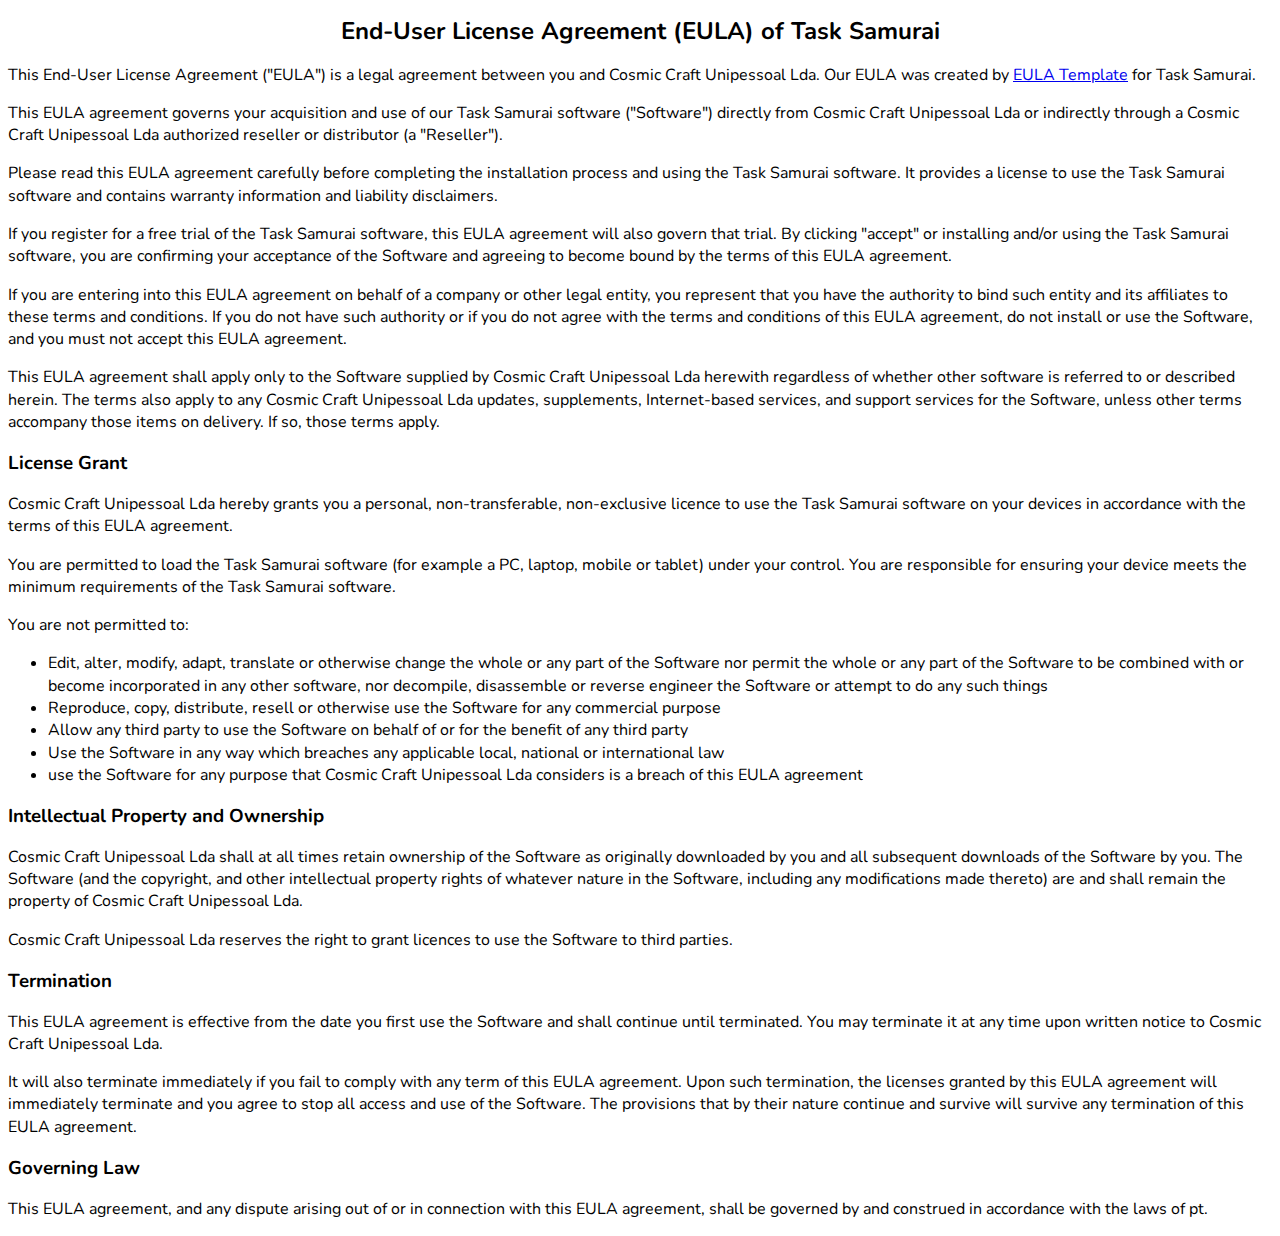
<file: eula.html>
<!DOCTYPE html>
<html lang="pt-PT" style="--inner1Vh: 9.76px; --sbw: 15px;">

<head>
    <script async src="https://www.googletagmanager.com/gtag/js?id=G-B5LD49EMYM"></script>
    <script>
        window.dataLayer = window.dataLayer || [];
        function gtag() { dataLayer.push(arguments); }
        gtag('js', new Date());

        gtag('config', 'G-B5LD49EMYM');
    </script>
    <meta http-equiv="Content-Type" content="text/html; charset=utf-8">
    <meta name="viewport" content="width=device-width, initial-scale=1.0">
    <link rel="preconnect" href="https://fonts.googleapis.com">
    <link rel="preconnect" href="https://fonts.gstatic.com" crossorigin>
    <link href="https://fonts.googleapis.com/css2?family=Nunito:ital,wght@0,200..1000;1,200..1000&display=swap" rel="stylesheet">
    <title>Task Samurai EULA</title>
    <link rel="icon" type="image/png" href="favicon.png" />
    <style>
        h1,
        h2 {
            color: #000000;
            font-family: "Nunito", sans-serif;
            line-height: 0.99107231em;
            text-align: center;
            letter-spacing: 0em;
        }

        body {
            font-family: "Nunito", sans-serif;
            line-height: 1.39285714em;
        }
    </style>
</head>

<body>
    <h2>End-User License Agreement (EULA) of <span class="app_name">Task Samurai</span></h2>

<p>This End-User License Agreement ("EULA") is a legal agreement between you and <span class="company_name">Cosmic Craft Unipessoal Lda</span>. Our EULA was created by <a href="https://www.eulatemplate.com">EULA Template</a> for <span class="app_name">Task Samurai</span>.</p></p>

<p>This EULA agreement governs your acquisition and use of our <span class="app_name">Task Samurai</span> software ("Software") directly from <span class="company_name">Cosmic Craft Unipessoal Lda</span> or indirectly through a <span class="company_name">Cosmic Craft Unipessoal Lda</span> authorized reseller or distributor (a "Reseller"). </p>

<p>Please read this EULA agreement carefully before completing the installation process and using the <span class="app_name">Task Samurai</span> software. It provides a license to use the <span class="app_name">Task Samurai</span> software and contains warranty information and liability disclaimers.</p>

<p>If you register for a free trial of the <span class="app_name">Task Samurai</span> software, this EULA agreement will also govern that trial. By clicking "accept" or installing and/or using the <span class="app_name">Task Samurai</span> software, you are confirming your acceptance of the Software and agreeing to become bound by the terms of this EULA agreement.</p>

<p>If you are entering into this EULA agreement on behalf of a company or other legal entity, you represent that you have the authority to bind such entity and its affiliates to these terms and conditions. If you do not have such authority or if you do not agree with the terms and conditions of this EULA agreement, do not install or use the Software, and you must not accept this EULA agreement.</p>

<p>This EULA agreement shall apply only to the Software supplied by <span class="company_name">Cosmic Craft Unipessoal Lda</span> herewith regardless of whether other software is referred to or described herein. The terms also apply to any <span class="company_name">Cosmic Craft Unipessoal Lda</span> updates, supplements, Internet-based services, and support services for the Software, unless other terms accompany those items on delivery. If so, those terms apply.</p>

<h3>License Grant</h3>

<p><span class="company_name">Cosmic Craft Unipessoal Lda</span> hereby grants you a personal, non-transferable, non-exclusive licence to use the <span class="app_name">Task Samurai</span> software on your devices in accordance with the terms of this EULA agreement.</p>

<p>You are permitted to load the <span class="app_name">Task Samurai</span> software (for example a PC, laptop, mobile or tablet) under your control. You are responsible for ensuring your device meets the minimum requirements of the <span class="app_name">Task Samurai</span> software.</p>

<p>You are not permitted to:</p>

<ul>
<li>Edit, alter, modify, adapt, translate or otherwise change the whole or any part of the Software nor permit the whole or any part of the Software to be combined with or become incorporated in any other software, nor decompile, disassemble or reverse engineer the Software or attempt to do any such things</li>
<li>Reproduce, copy, distribute, resell or otherwise use the Software for any commercial purpose</li>
<li>Allow any third party to use the Software on behalf of or for the benefit of any third party</li>
<li>Use the Software in any way which breaches any applicable local, national or international law</li>
<li>use the Software for any purpose that <span class="company_name">Cosmic Craft Unipessoal Lda</span> considers is a breach of this EULA agreement</li>
</ul>

<h3>Intellectual Property and Ownership</h3>

<p><span class="company_name">Cosmic Craft Unipessoal Lda</span> shall at all times retain ownership of the Software as originally downloaded by you and all subsequent downloads of the Software by you. The Software (and the copyright, and other intellectual property rights of whatever nature in the Software, including any modifications made thereto) are and shall remain the property of <span class="company_name">Cosmic Craft Unipessoal Lda</span>.</p>

<p><span class="company_name">Cosmic Craft Unipessoal Lda</span> reserves the right to grant licences to use the Software to third parties.</p>

<h3>Termination</h3>

<p>This EULA agreement is effective from the date you first use the Software and shall continue until terminated. You may terminate it at any time upon written notice to <span class="company_name">Cosmic Craft Unipessoal Lda</span>.</p>

<p>It will also terminate immediately if you fail to comply with any term of this EULA agreement. Upon such termination, the licenses granted by this EULA agreement will immediately terminate and you agree to stop all access and use of the Software. The provisions that by their nature continue and survive will survive any termination of this EULA agreement.</p>

<h3>Governing Law</h3>

<p>This EULA agreement, and any dispute arising out of or in connection with this EULA agreement, shall be governed by and construed in accordance with the laws of <span class="country">pt</span>.</p>
</body>

</html>
</file>
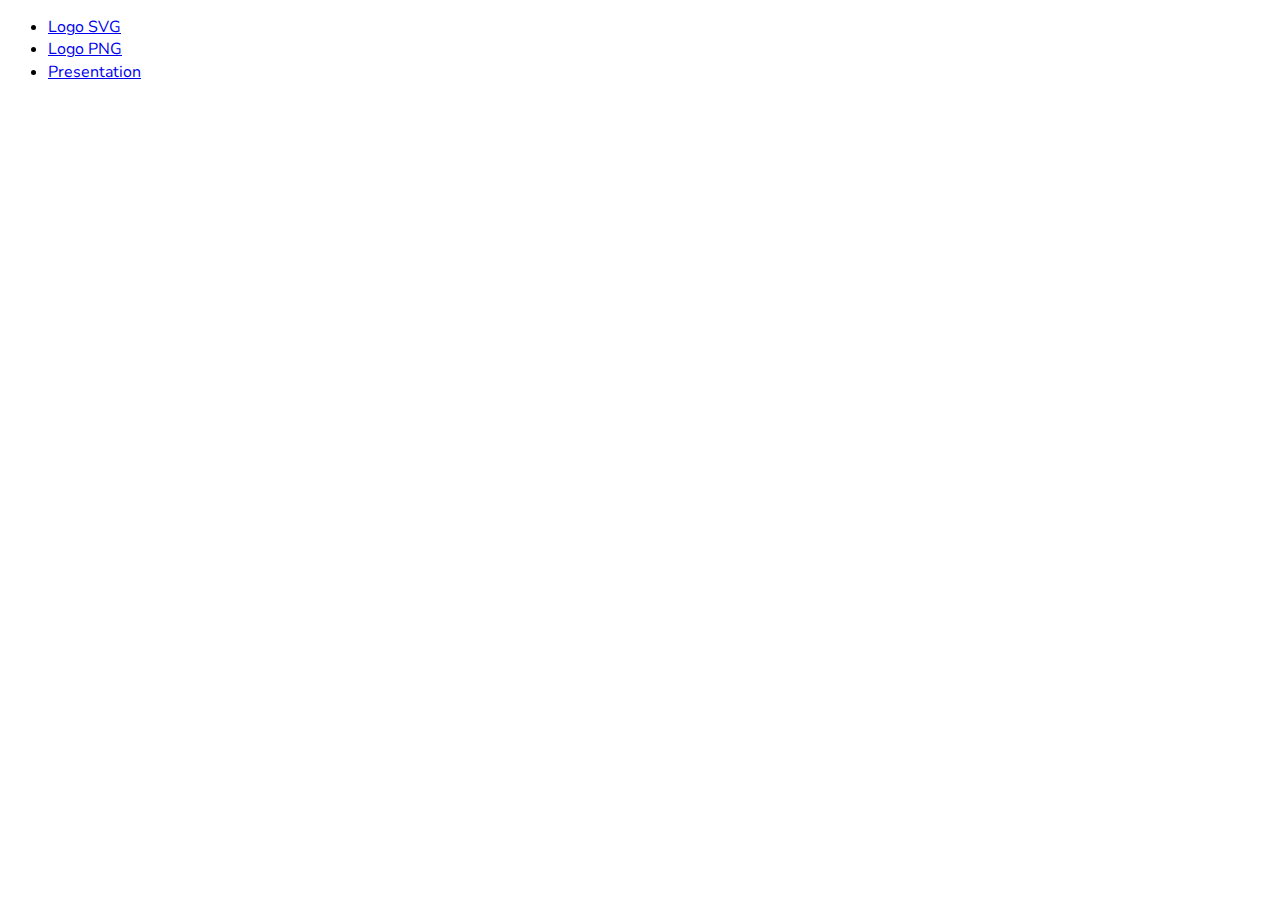
<file: links.html>
<!DOCTYPE html>
<html lang="pt-PT" style="--inner1Vh: 9.76px; --sbw: 15px;">

<head>
    <script async src="https://www.googletagmanager.com/gtag/js?id=G-B5LD49EMYM"></script>
    <script>
        window.dataLayer = window.dataLayer || [];
        function gtag() { dataLayer.push(arguments); }
        gtag('js', new Date());

        gtag('config', 'G-B5LD49EMYM');
    </script>
    <link rel="preconnect" href="https://fonts.googleapis.com">
    <link rel="preconnect" href="https://fonts.gstatic.com" crossorigin>
    <link href="https://fonts.googleapis.com/css2?family=Nunito:ital,wght@0,200..1000;1,200..1000&display=swap" rel="stylesheet">
    <meta http-equiv="Content-Type" content="text/html; charset=utf-8">
    <meta name="viewport" content="width=device-width, initial-scale=1.0">
    <title>Task Samurai Privacy Policy</title>
    <link rel="icon" type="image/png" href="favicon.png" />
    <style>
        h1,
        h2 {
            color: #000000;
            font-family: "Nunito", sans-serif;
            line-height: 0.99107231em;
            text-align: center;
            letter-spacing: 0em;
        }

        body {
            font-family: "Nunito", sans-serif;
            line-height: 1.39285714em;
        }
    </style>
</head>

<body>
    <ul>
        <li>
            <a href="res/public_resources/logo.svg">Logo SVG</a>
        </li>
        <li>
            <a href="res/public_resources/logo_round.png">Logo PNG</a>
        </li>
        <li>
            <a href="res/public_resources/tasksamurai_2024_03.pdf">Presentation</a>
        </li>
    </ul>
</body>

</html>
</file>
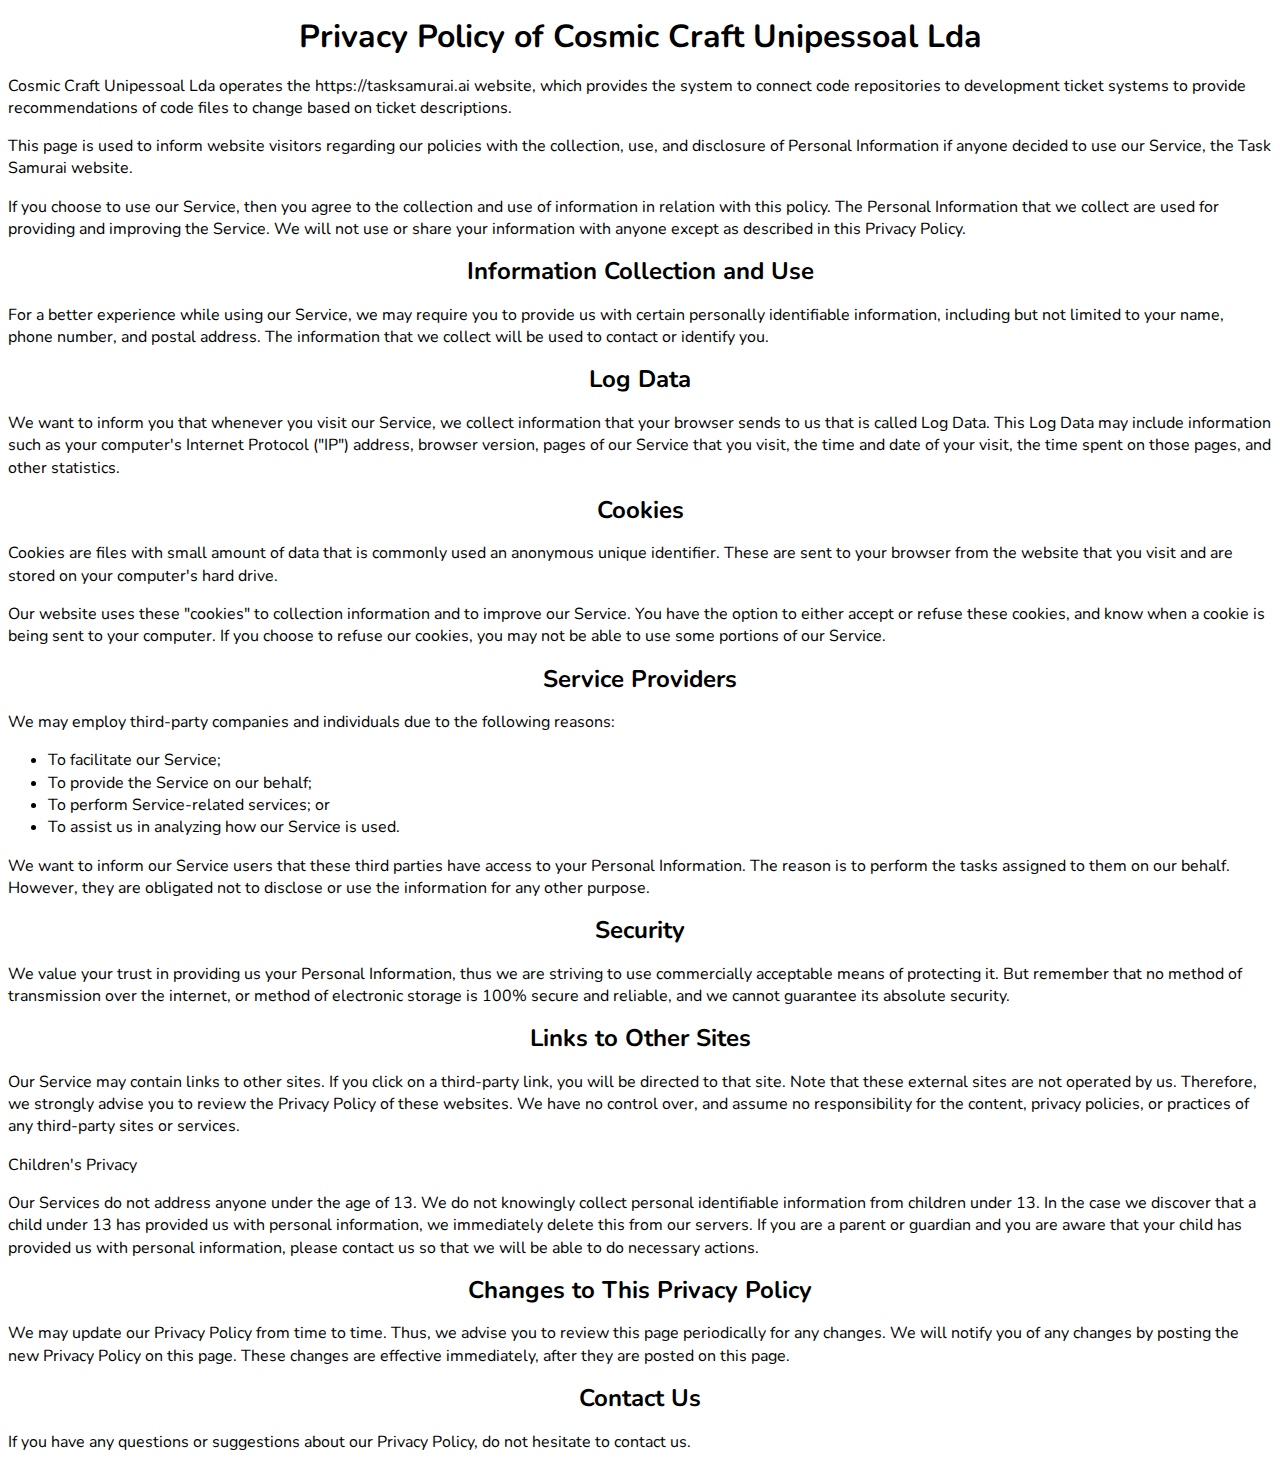
<file: privacy.html>
<!DOCTYPE html>
<html lang="pt-PT" style="--inner1Vh: 9.76px; --sbw: 15px;">

<head>
    <script async src="https://www.googletagmanager.com/gtag/js?id=G-B5LD49EMYM"></script>
    <script>
        window.dataLayer = window.dataLayer || [];
        function gtag() { dataLayer.push(arguments); }
        gtag('js', new Date());

        gtag('config', 'G-B5LD49EMYM');
    </script>
    <meta http-equiv="Content-Type" content="text/html; charset=utf-8">
    <meta name="viewport" content="width=device-width, initial-scale=1.0">
    <link rel="preconnect" href="https://fonts.googleapis.com">
    <link rel="preconnect" href="https://fonts.gstatic.com" crossorigin>
    <link href="https://fonts.googleapis.com/css2?family=Nunito:ital,wght@0,200..1000;1,200..1000&display=swap" rel="stylesheet">
    <title>Task Samurai Privacy Policy</title>
    <link rel="icon" type="image/png" href="favicon.png" />
    <style>
        h1,
        h2 {
            color: #000000;
            font-family: "Nunito", sans-serif;
            line-height: 0.99107231em;
            text-align: center;
            letter-spacing: 0em;
        }

        body {
            font-family: "Nunito", sans-serif;
            line-height: 1.39285714em;
        }
    </style>
</head>

<body>
    <h1>Privacy Policy of Cosmic Craft Unipessoal Lda</h1>

    <p>Cosmic Craft Unipessoal Lda operates the https://tasksamurai.ai website, which provides the system to connect
        code repositories to development ticket systems to provide recommendations of code files to change based on
        ticket descriptions.</p>

    <p>This page is used to inform website visitors regarding our policies with the collection, use, and disclosure of
        Personal Information if anyone decided to use our Service, the Task Samurai website.</p>

    <p>If you choose to use our Service, then you agree to the collection and use of information in relation with this
        policy. The Personal Information that we collect are used for providing and improving the Service. We will not
        use or share your information with anyone except as described in this Privacy Policy.</p>

    <h2>Information Collection and Use</h2>

    <p>For a better experience while using our Service, we may require you to provide us with certain personally
        identifiable information, including but not limited to your name, phone number, and postal address. The
        information that we collect will be used to contact or identify you.</p>

    <h2>Log Data</h2>

    <p>We want to inform you that whenever you visit our Service, we collect information that your browser sends to us
        that is called Log Data. This Log Data may include information such as your computer's Internet Protocol ("IP")
        address, browser version, pages of our Service that you visit, the time and date of your visit, the time spent
        on those pages, and other statistics.</p>

    <h2>Cookies</h2>

    <p>Cookies are files with small amount of data that is commonly used an anonymous unique identifier. These are sent
        to your browser from the website that you visit and are stored on your computer's hard drive.</p>

    <p>Our website uses these "cookies" to collection information and to improve our Service. You have the option to
        either accept or refuse these cookies, and know when a cookie is being sent to your computer. If you choose to
        refuse our cookies, you may not be able to use some portions of our Service.</p>

    <h2>Service Providers</h2>

    <p>We may employ third-party companies and individuals due to the following reasons:</p>

    <ul>
        <li>To facilitate our Service;</li>
        <li>To provide the Service on our behalf;</li>
        <li>To perform Service-related services; or</li>
        <li>To assist us in analyzing how our Service is used.</li>
    </ul>

    <p>We want to inform our Service users that these third parties have access to your Personal Information. The reason
        is to perform the tasks assigned to them on our behalf. However, they are obligated not to disclose or use the
        information for any other purpose.</p>

    <h2>Security</h2>

    <p>We value your trust in providing us your Personal Information, thus we are striving to use commercially
        acceptable means of protecting it. But remember that no method of transmission over the internet, or method of
        electronic storage is 100% secure and reliable, and we cannot guarantee its absolute security.</p>

    <h2>Links to Other Sites</h2>

    <p>Our Service may contain links to other sites. If you click on a third-party link, you will be directed to that
        site. Note that these external sites are not operated by us. Therefore, we strongly advise you to review the
        Privacy Policy of these websites. We have no control over, and assume no responsibility for the content, privacy
        policies, or practices of any third-party sites or services.</p>

    <p>Children's Privacy</p>

    <p>Our Services do not address anyone under the age of 13. We do not knowingly collect personal identifiable
        information from children under 13. In the case we discover that a child under 13 has provided us with personal
        information, we immediately delete this from our servers. If you are a parent or guardian and you are aware that
        your child has provided us with personal information, please contact us so that we will be able to do necessary
        actions.</p>

    <h2>Changes to This Privacy Policy</h2>

    <p>We may update our Privacy Policy from time to time. Thus, we advise you to review this page periodically for any
        changes. We will notify you of any changes by posting the new Privacy Policy on this page. These changes are
        effective immediately, after they are posted on this page.</p>

    <h2>Contact Us</h2>

    <p>If you have any questions or suggestions about our Privacy Policy, do not hesitate to contact us.</p>
</body>

</html>
</file>
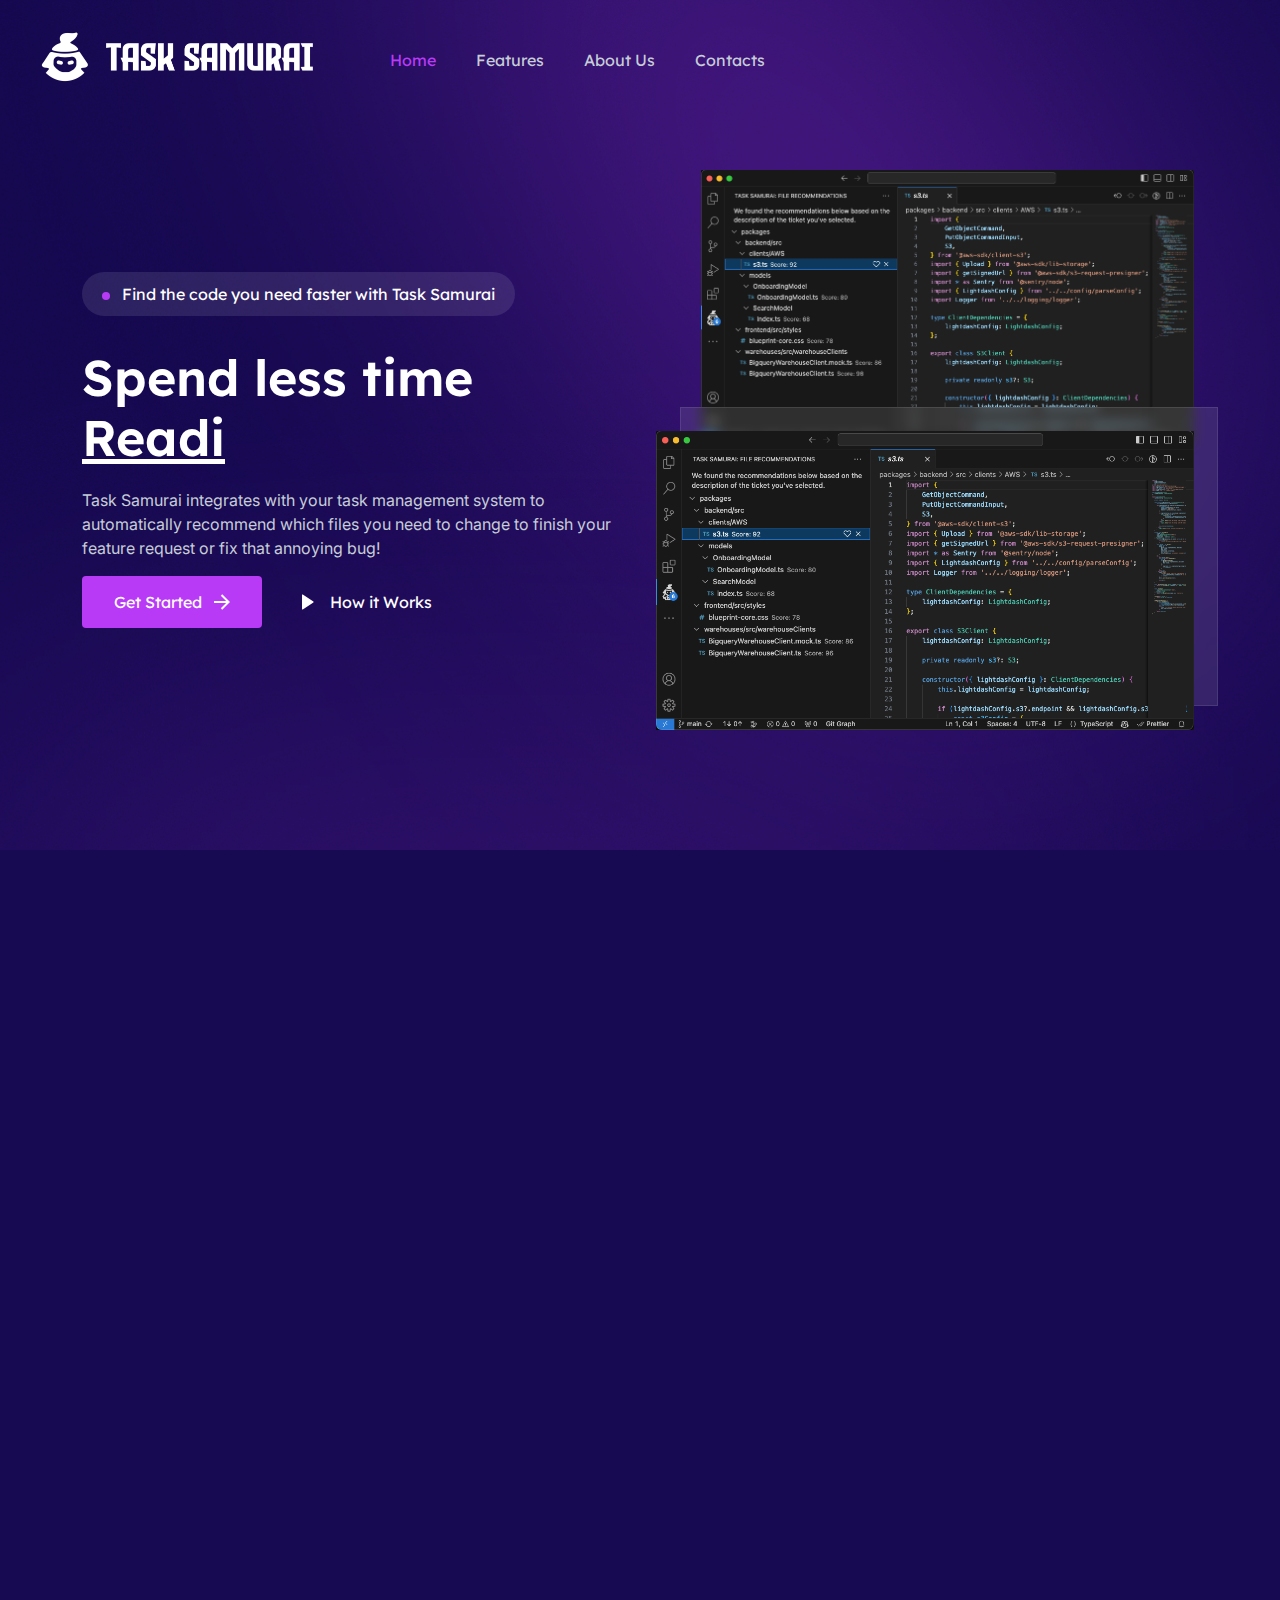
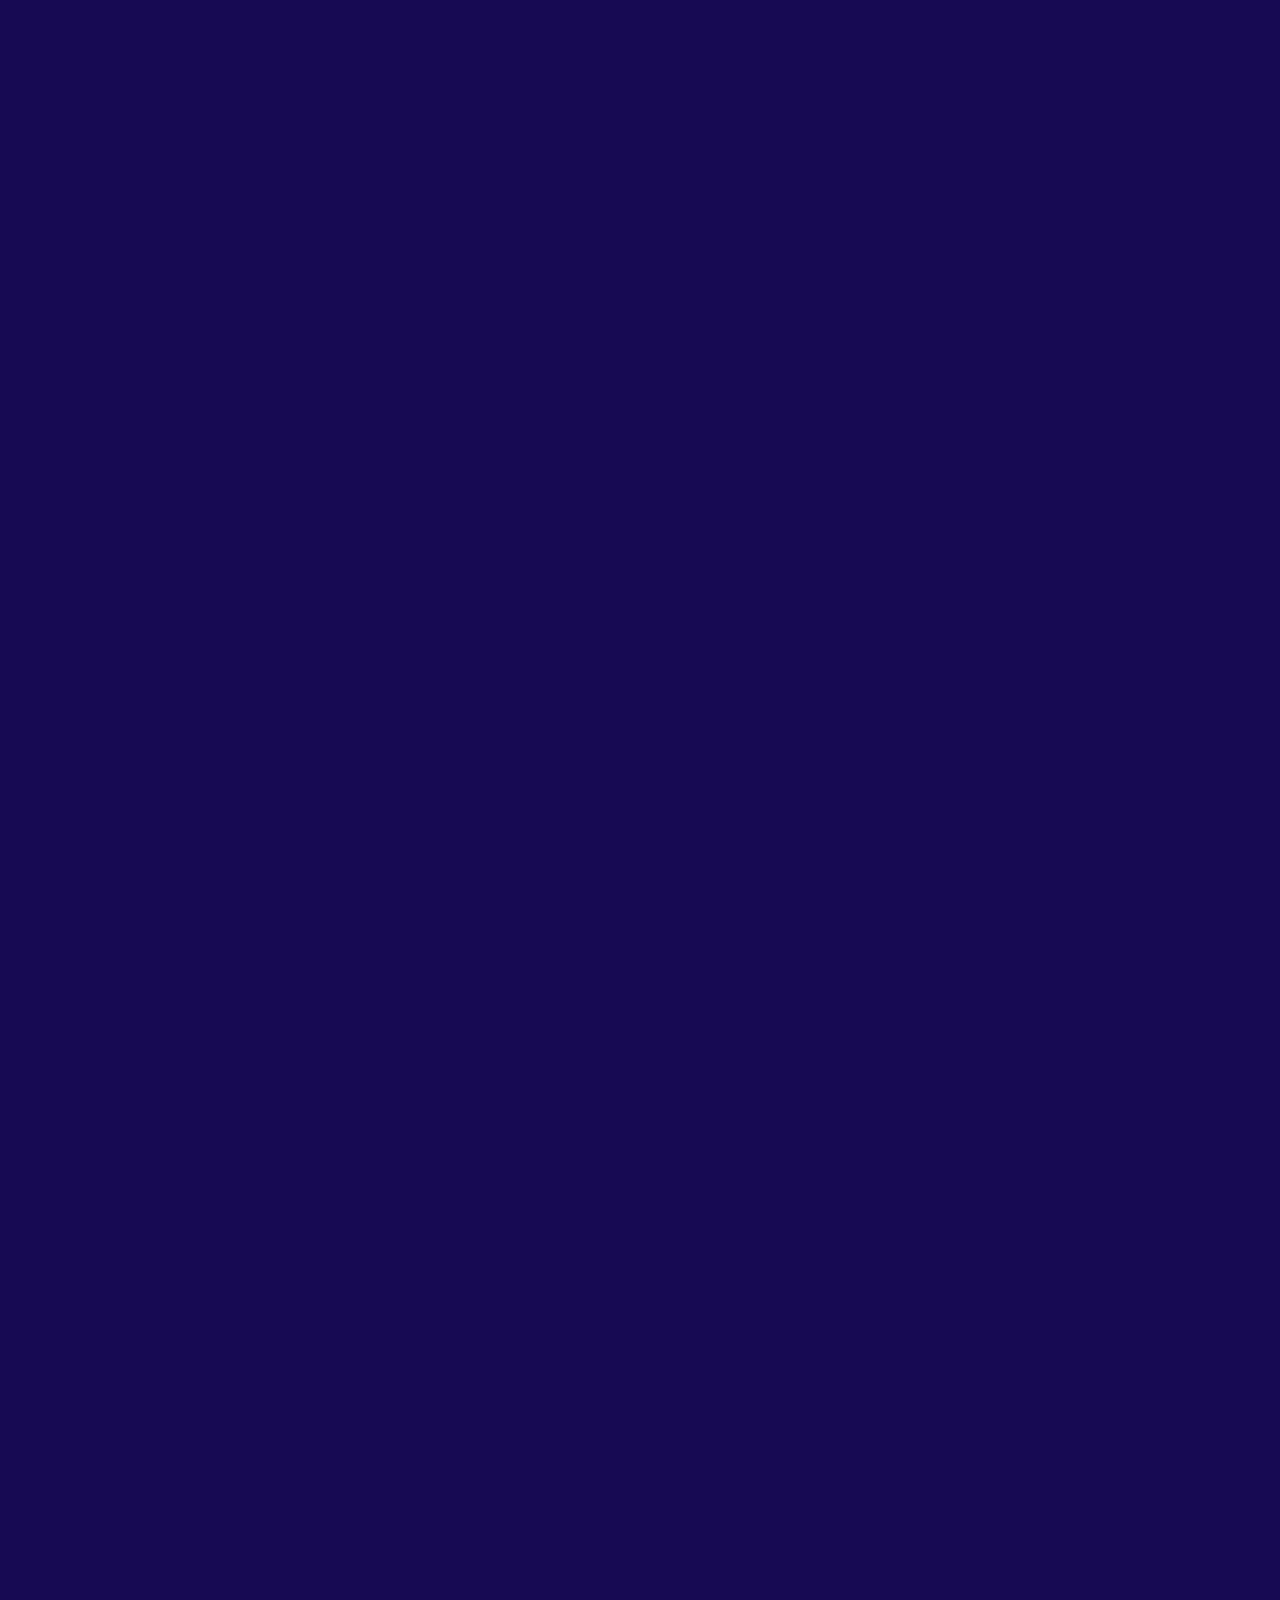
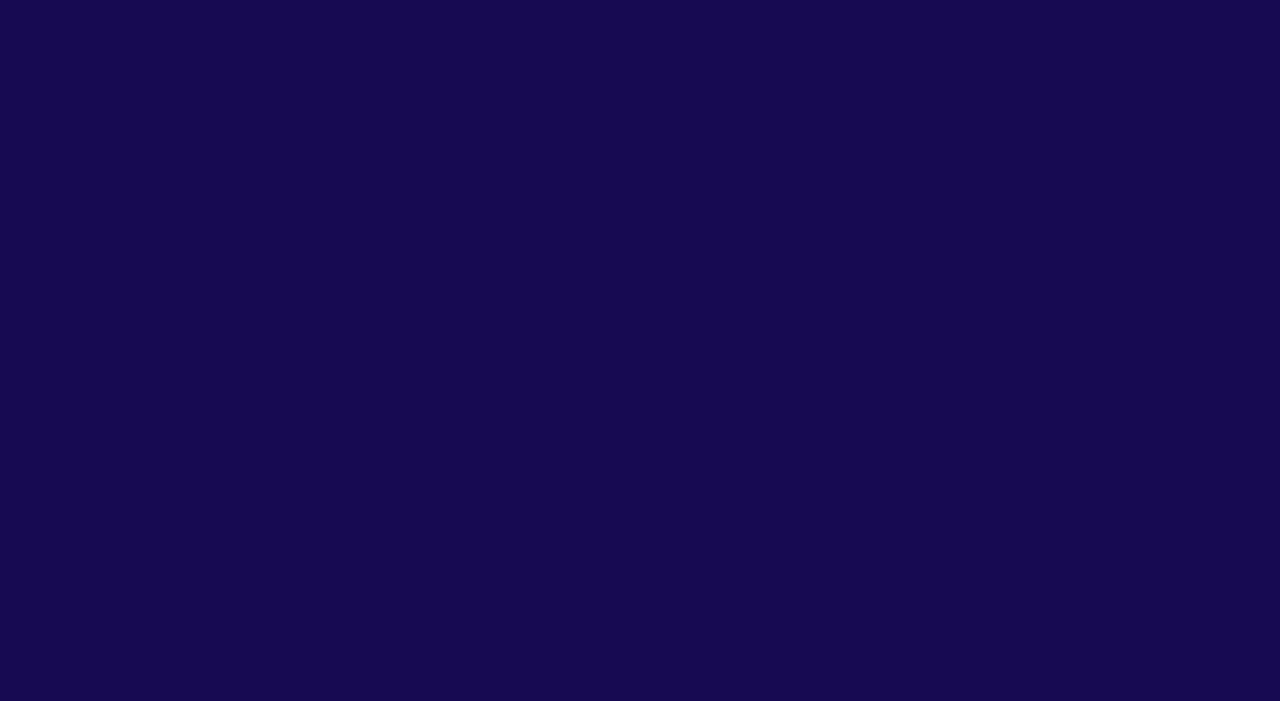
<file: redesign.html>
<!DOCTYPE html>
<html lang="en" class="dark">
  <head>
    <meta charset="UTF-8" />
    <meta http-equiv="X-UA-Compatible" content="IE=edge" />
    <meta name="viewport" content="width=device-width, initial-scale=1.0" />
    <title>Task Samurai</title>
    <script async src="https://www.googletagmanager.com/gtag/js?id=G-B5LD49EMYM"></script>
    <script>
        window.dataLayer = window.dataLayer || [];
        function gtag() { dataLayer.push(arguments); }
        gtag('js', new Date());

        gtag('config', 'G-B5LD49EMYM');
    </script>
  <link rel="icon" href="favicon.png"><link href="style.css" rel="stylesheet"></head>
  <body class="dark:bg-dark">
    <!-- ===== Header Start ===== -->
    <header class="header absolute top-0 left-0 w-full">
      <div
        class="flex w-full flex-wrap px-5 lg:flex-nowrap lg:items-center lg:px-5 xl:px-10 2xl:px-20"
      >
        <div
          class="relative z-[99] max-w-[250px] lg:w-full xl:max-w-[350px]"
        >
          <a href="index.html" class="inline-block">
            <img
              src="src/images/samurai/logo-dark.png"
              alt="logo"
              class="hidden h-[50px] dark:block"
            />
            <img
              src="src/images/samurai/logo-light.png"
              alt="logo"
              class="h-[50px] dark:hidden"
            />
          </a>
        </div>
        <div
          class="menu-wrapper fixed top-0 left-0 z-50 h-screen w-full justify-center bg-white p-5 dark:bg-dark lg:visible lg:static lg:flex lg:h-auto lg:justify-start lg:bg-transparent lg:p-0 lg:opacity-100 dark:lg:bg-transparent"
        >
          <div class="w-full self-center">
            <nav>
              <ul
                class="navbar flex flex-col items-center justify-center space-y-5 text-center lg:flex-row lg:justify-start lg:space-x-10 lg:space-y-0"
              >
                <li>
                  <a
                    href="#home"
                    class="menu-scroll active inline-flex items-center justify-center text-center font-heading text-base text-dark-text hover:text-primary dark:hover:text-white"
                  >
                    Home
                  </a>
                </li>
                <li>
                  <a
                    href="#features"
                    class="menu-scroll inline-flex items-center justify-center text-center font-heading text-base text-dark-text hover:text-primary dark:hover:text-white"
                  >
                    Features
                  </a>
                </li>
                <li>
                  <a
                    href="#about"
                    class="menu-scroll inline-flex items-center justify-center text-center font-heading text-base text-dark-text hover:text-primary dark:hover:text-white"
                  >
                    About Us
                  </a>
                </li>
                <!-- <li class="submenu-item group relative">
                  <a
                    href="javascript:void(0)"
                    class="submenu-taggler inline-flex items-center justify-center text-center font-heading text-base text-dark-text hover:text-primary dark:hover:text-white"
                  >
                    Pages

                    <span class="pl-3">
                      <svg
                        width="14"
                        height="8"
                        viewBox="0 0 14 8"
                        class="fill-current"
                      >
                        <path
                          d="M6.54564 5.09128L11.6369 0L13.0913 1.45436L6.54564 8L0 1.45436L1.45436 0L6.54564 5.09128Z"
                        />
                      </svg>
                    </span>
                  </a>
                  <ul
                    class="submenu hidden space-y-5 pt-5 transition duration-300 lg:invisible lg:absolute lg:top-[120%] lg:block lg:w-[350px] lg:rounded lg:border lg:bg-white lg:px-8 lg:pb-5 lg:text-left lg:opacity-0 lg:group-hover:visible lg:group-hover:top-full lg:group-hover:opacity-100 dark:lg:border-transparent dark:lg:bg-[#2C3443]"
                  >
                    <li>
                      <a
                        href="blog-grids.html"
                        class="inline-flex items-center justify-center text-center font-heading text-base text-dark-text hover:text-primary dark:hover:text-white"
                      >
                        Blog Grids
                      </a>
                    </li>
                    <li>
                      <a
                        href="blog-details.html"
                        class="inline-flex items-center justify-center text-center font-heading text-base text-dark-text hover:text-primary dark:hover:text-white"
                      >
                        Blog Details
                      </a>
                    </li>
                    <li>
                      <a
                        href="404.html"
                        class="inline-flex items-center justify-center text-center font-heading text-base text-dark-text hover:text-primary dark:hover:text-white"
                      >
                        404 Error
                      </a>
                    </li>
                    <li>
                      <a
                        href="signin.html"
                        class="inline-flex items-center justify-center text-center font-heading text-base text-dark-text hover:text-primary dark:hover:text-white"
                      >
                        Sign In
                      </a>
                    </li>
                    <li>
                      <a
                        href="signup.html"
                        class="inline-flex items-center justify-center text-center font-heading text-base text-dark-text hover:text-primary dark:hover:text-white"
                      >
                        Sign Up
                      </a>
                    </li>
                  </ul>
                </li> -->
                <li>
                  <a
                    href="#cta"
                    class="menu-scroll inline-flex items-center justify-center text-center font-heading text-base text-dark-text hover:text-primary dark:hover:text-white"
                  >
                    Contacts
                  </a>
                </li>
              </ul>
            </nav>
          </div>
          <div
            class="absolute bottom-0 left-0 flex w-full items-center justify-between space-x-5 self-end p-5 lg:static lg:w-auto lg:self-center lg:p-0"
          >
            <!-- <a
              href="signup.html"
              class="w-full whitespace-nowrap rounded bg-primary py-3 px-6 text-center font-heading text-white hover:bg-opacity-90 lg:w-auto"
            >
              Sign In
            </a>
            <a
              href="signup.html"
              class="w-full whitespace-nowrap rounded bg-[#222C40] py-3 px-6 text-center font-heading text-white hover:bg-opacity-90 lg:w-auto"
            >
              Sign Up
            </a> -->
            <!-- <a
              href="signup.html"
              class="w-full whitespace-nowrap rounded bg-primary py-3 px-6 text-center font-heading text-white hover:bg-opacity-90 lg:w-auto"
            >
              Join the Waitlist
            </a> -->
          </div>
        </div>
        <!-- TODO: enable light mode toggle -->
        <!-- <div
          class="absolute top-1/2 right-5 z-50 flex -translate-y-1/2 items-center lg:static lg:translate-y-0"
        >
          <label
            for="darkToggler"
            class="bg-gray-2 dark:bg-dark-bg z-40 relative flex h-9 w-9 cursor-pointer items-center justify-center rounded-full text-black dark:text-white md:h-14 md:w-14"
          >
            <input
              type="checkbox"
              name="darkToggler"
              id="darkToggler"
              class="sr-only"
              aria-label="darkToggler"
            />
            <svg
              viewBox="0 0 23 23"
              class="h-5 w-5 stroke-current dark:hidden md:h-6 md:w-6"
              fill="none"
            >
              <path
                d="M9.55078 1.5C5.80078 1.5 1.30078 5.25 1.30078 11.25C1.30078 17.25 5.80078 21.75 11.8008 21.75C17.8008 21.75 21.5508 17.25 21.5508 13.5C13.3008 18.75 4.30078 9.75 9.55078 1.5Z"
                stroke-width="2"
                stroke-linecap="round"
                stroke-linejoin="round"
              />
            </svg>
            <svg
              viewBox="0 0 25 24"
              fill="none"
              xmlns="http://www.w3.org/2000/svg"
              class="hidden h-5 w-5 dark:block md:h-6 md:w-6"
            >
              <mask id="path-1-inside-1_977:1934" fill="white">
                <path
                  d="M12.0508 16.5C10.8573 16.5 9.71271 16.0259 8.8688 15.182C8.02489 14.3381 7.55078 13.1935 7.55078 12C7.55078 10.8065 8.02489 9.66193 8.8688 8.81802C9.71271 7.97411 10.8573 7.5 12.0508 7.5C13.2443 7.5 14.3888 7.97411 15.2328 8.81802C16.0767 9.66193 16.5508 10.8065 16.5508 12C16.5508 13.1935 16.0767 14.3381 15.2328 15.182C14.3888 16.0259 13.2443 16.5 12.0508 16.5ZM12.0508 18C13.6421 18 15.1682 17.3679 16.2934 16.2426C17.4186 15.1174 18.0508 13.5913 18.0508 12C18.0508 10.4087 17.4186 8.88258 16.2934 7.75736C15.1682 6.63214 13.6421 6 12.0508 6C10.4595 6 8.93336 6.63214 7.80814 7.75736C6.68292 8.88258 6.05078 10.4087 6.05078 12C6.05078 13.5913 6.68292 15.1174 7.80814 16.2426C8.93336 17.3679 10.4595 18 12.0508 18ZM12.0508 0C12.2497 0 12.4405 0.0790176 12.5811 0.21967C12.7218 0.360322 12.8008 0.551088 12.8008 0.75V3.75C12.8008 3.94891 12.7218 4.13968 12.5811 4.28033C12.4405 4.42098 12.2497 4.5 12.0508 4.5C11.8519 4.5 11.6611 4.42098 11.5205 4.28033C11.3798 4.13968 11.3008 3.94891 11.3008 3.75V0.75C11.3008 0.551088 11.3798 0.360322 11.5205 0.21967C11.6611 0.0790176 11.8519 0 12.0508 0V0ZM12.0508 19.5C12.2497 19.5 12.4405 19.579 12.5811 19.7197C12.7218 19.8603 12.8008 20.0511 12.8008 20.25V23.25C12.8008 23.4489 12.7218 23.6397 12.5811 23.7803C12.4405 23.921 12.2497 24 12.0508 24C11.8519 24 11.6611 23.921 11.5205 23.7803C11.3798 23.6397 11.3008 23.4489 11.3008 23.25V20.25C11.3008 20.0511 11.3798 19.8603 11.5205 19.7197C11.6611 19.579 11.8519 19.5 12.0508 19.5ZM24.0508 12C24.0508 12.1989 23.9718 12.3897 23.8311 12.5303C23.6905 12.671 23.4997 12.75 23.3008 12.75H20.3008C20.1019 12.75 19.9111 12.671 19.7705 12.5303C19.6298 12.3897 19.5508 12.1989 19.5508 12C19.5508 11.8011 19.6298 11.6103 19.7705 11.4697C19.9111 11.329 20.1019 11.25 20.3008 11.25H23.3008C23.4997 11.25 23.6905 11.329 23.8311 11.4697C23.9718 11.6103 24.0508 11.8011 24.0508 12ZM4.55078 12C4.55078 12.1989 4.47176 12.3897 4.33111 12.5303C4.19046 12.671 3.99969 12.75 3.80078 12.75H0.800781C0.601869 12.75 0.411103 12.671 0.270451 12.5303C0.129799 12.3897 0.0507813 12.1989 0.0507812 12C0.0507813 11.8011 0.129799 11.6103 0.270451 11.4697C0.411103 11.329 0.601869 11.25 0.800781 11.25H3.80078C3.99969 11.25 4.19046 11.329 4.33111 11.4697C4.47176 11.6103 4.55078 11.8011 4.55078 12ZM20.5363 3.5145C20.6769 3.65515 20.7559 3.84588 20.7559 4.04475C20.7559 4.24362 20.6769 4.43435 20.5363 4.575L18.4153 6.6975C18.3455 6.76713 18.2628 6.82235 18.1717 6.86C18.0806 6.89765 17.983 6.91699 17.8845 6.91692C17.6855 6.91678 17.4947 6.83758 17.354 6.69675C17.2844 6.62702 17.2292 6.54425 17.1915 6.45318C17.1539 6.36211 17.1345 6.26452 17.1346 6.16597C17.1348 5.96695 17.214 5.77613 17.3548 5.6355L19.4758 3.5145C19.6164 3.3739 19.8072 3.29491 20.006 3.29491C20.2049 3.29491 20.3956 3.3739 20.5363 3.5145ZM6.74678 17.304C6.88738 17.4446 6.96637 17.6354 6.96637 17.8342C6.96637 18.0331 6.88738 18.2239 6.74678 18.3645L4.62578 20.4855C4.48433 20.6221 4.29488 20.6977 4.09823 20.696C3.90158 20.6943 3.71347 20.6154 3.57442 20.4764C3.43536 20.3373 3.35648 20.1492 3.35478 19.9526C3.35307 19.7559 3.42866 19.5665 3.56528 19.425L5.68628 17.304C5.82693 17.1634 6.01766 17.0844 6.21653 17.0844C6.4154 17.0844 6.60614 17.1634 6.74678 17.304ZM20.5363 20.4855C20.3956 20.6261 20.2049 20.7051 20.006 20.7051C19.8072 20.7051 19.6164 20.6261 19.4758 20.4855L17.3548 18.3645C17.2182 18.223 17.1426 18.0336 17.1443 17.8369C17.146 17.6403 17.2249 17.4522 17.3639 17.3131C17.503 17.1741 17.6911 17.0952 17.8877 17.0935C18.0844 17.0918 18.2738 17.1674 18.4153 17.304L20.5363 19.425C20.6769 19.5656 20.7559 19.7564 20.7559 19.9552C20.7559 20.1541 20.6769 20.3449 20.5363 20.4855ZM6.74678 6.6975C6.60614 6.8381 6.4154 6.91709 6.21653 6.91709C6.01766 6.91709 5.82693 6.8381 5.68628 6.6975L3.56528 4.575C3.49365 4.50582 3.43651 4.42306 3.39721 4.33155C3.3579 4.24005 3.33721 4.14164 3.33634 4.04205C3.33548 3.94247 3.35445 3.84371 3.39216 3.75153C3.42988 3.65936 3.48557 3.57562 3.55598 3.5052C3.6264 3.43478 3.71014 3.37909 3.80232 3.34138C3.89449 3.30367 3.99325 3.2847 4.09283 3.28556C4.19242 3.28643 4.29083 3.30712 4.38233 3.34642C4.47384 3.38573 4.5566 3.44287 4.62578 3.5145L6.74678 5.6355C6.81663 5.70517 6.87204 5.78793 6.90985 5.87905C6.94766 5.97017 6.96712 6.06785 6.96712 6.1665C6.96712 6.26515 6.94766 6.36283 6.90985 6.45395C6.87204 6.54507 6.81663 6.62783 6.74678 6.6975Z"
                />
              </mask>
              <path
                d="M12.0508 16.5C10.8573 16.5 9.71271 16.0259 8.8688 15.182C8.02489 14.3381 7.55078 13.1935 7.55078 12C7.55078 10.8065 8.02489 9.66193 8.8688 8.81802C9.71271 7.97411 10.8573 7.5 12.0508 7.5C13.2443 7.5 14.3888 7.97411 15.2328 8.81802C16.0767 9.66193 16.5508 10.8065 16.5508 12C16.5508 13.1935 16.0767 14.3381 15.2328 15.182C14.3888 16.0259 13.2443 16.5 12.0508 16.5ZM12.0508 18C13.6421 18 15.1682 17.3679 16.2934 16.2426C17.4186 15.1174 18.0508 13.5913 18.0508 12C18.0508 10.4087 17.4186 8.88258 16.2934 7.75736C15.1682 6.63214 13.6421 6 12.0508 6C10.4595 6 8.93336 6.63214 7.80814 7.75736C6.68292 8.88258 6.05078 10.4087 6.05078 12C6.05078 13.5913 6.68292 15.1174 7.80814 16.2426C8.93336 17.3679 10.4595 18 12.0508 18ZM12.0508 0C12.2497 0 12.4405 0.0790176 12.5811 0.21967C12.7218 0.360322 12.8008 0.551088 12.8008 0.75V3.75C12.8008 3.94891 12.7218 4.13968 12.5811 4.28033C12.4405 4.42098 12.2497 4.5 12.0508 4.5C11.8519 4.5 11.6611 4.42098 11.5205 4.28033C11.3798 4.13968 11.3008 3.94891 11.3008 3.75V0.75C11.3008 0.551088 11.3798 0.360322 11.5205 0.21967C11.6611 0.0790176 11.8519 0 12.0508 0V0ZM12.0508 19.5C12.2497 19.5 12.4405 19.579 12.5811 19.7197C12.7218 19.8603 12.8008 20.0511 12.8008 20.25V23.25C12.8008 23.4489 12.7218 23.6397 12.5811 23.7803C12.4405 23.921 12.2497 24 12.0508 24C11.8519 24 11.6611 23.921 11.5205 23.7803C11.3798 23.6397 11.3008 23.4489 11.3008 23.25V20.25C11.3008 20.0511 11.3798 19.8603 11.5205 19.7197C11.6611 19.579 11.8519 19.5 12.0508 19.5ZM24.0508 12C24.0508 12.1989 23.9718 12.3897 23.8311 12.5303C23.6905 12.671 23.4997 12.75 23.3008 12.75H20.3008C20.1019 12.75 19.9111 12.671 19.7705 12.5303C19.6298 12.3897 19.5508 12.1989 19.5508 12C19.5508 11.8011 19.6298 11.6103 19.7705 11.4697C19.9111 11.329 20.1019 11.25 20.3008 11.25H23.3008C23.4997 11.25 23.6905 11.329 23.8311 11.4697C23.9718 11.6103 24.0508 11.8011 24.0508 12ZM4.55078 12C4.55078 12.1989 4.47176 12.3897 4.33111 12.5303C4.19046 12.671 3.99969 12.75 3.80078 12.75H0.800781C0.601869 12.75 0.411103 12.671 0.270451 12.5303C0.129799 12.3897 0.0507813 12.1989 0.0507812 12C0.0507813 11.8011 0.129799 11.6103 0.270451 11.4697C0.411103 11.329 0.601869 11.25 0.800781 11.25H3.80078C3.99969 11.25 4.19046 11.329 4.33111 11.4697C4.47176 11.6103 4.55078 11.8011 4.55078 12ZM20.5363 3.5145C20.6769 3.65515 20.7559 3.84588 20.7559 4.04475C20.7559 4.24362 20.6769 4.43435 20.5363 4.575L18.4153 6.6975C18.3455 6.76713 18.2628 6.82235 18.1717 6.86C18.0806 6.89765 17.983 6.91699 17.8845 6.91692C17.6855 6.91678 17.4947 6.83758 17.354 6.69675C17.2844 6.62702 17.2292 6.54425 17.1915 6.45318C17.1539 6.36211 17.1345 6.26452 17.1346 6.16597C17.1348 5.96695 17.214 5.77613 17.3548 5.6355L19.4758 3.5145C19.6164 3.3739 19.8072 3.29491 20.006 3.29491C20.2049 3.29491 20.3956 3.3739 20.5363 3.5145ZM6.74678 17.304C6.88738 17.4446 6.96637 17.6354 6.96637 17.8342C6.96637 18.0331 6.88738 18.2239 6.74678 18.3645L4.62578 20.4855C4.48433 20.6221 4.29488 20.6977 4.09823 20.696C3.90158 20.6943 3.71347 20.6154 3.57442 20.4764C3.43536 20.3373 3.35648 20.1492 3.35478 19.9526C3.35307 19.7559 3.42866 19.5665 3.56528 19.425L5.68628 17.304C5.82693 17.1634 6.01766 17.0844 6.21653 17.0844C6.4154 17.0844 6.60614 17.1634 6.74678 17.304ZM20.5363 20.4855C20.3956 20.6261 20.2049 20.7051 20.006 20.7051C19.8072 20.7051 19.6164 20.6261 19.4758 20.4855L17.3548 18.3645C17.2182 18.223 17.1426 18.0336 17.1443 17.8369C17.146 17.6403 17.2249 17.4522 17.3639 17.3131C17.503 17.1741 17.6911 17.0952 17.8877 17.0935C18.0844 17.0918 18.2738 17.1674 18.4153 17.304L20.5363 19.425C20.6769 19.5656 20.7559 19.7564 20.7559 19.9552C20.7559 20.1541 20.6769 20.3449 20.5363 20.4855ZM6.74678 6.6975C6.60614 6.8381 6.4154 6.91709 6.21653 6.91709C6.01766 6.91709 5.82693 6.8381 5.68628 6.6975L3.56528 4.575C3.49365 4.50582 3.43651 4.42306 3.39721 4.33155C3.3579 4.24005 3.33721 4.14164 3.33634 4.04205C3.33548 3.94247 3.35445 3.84371 3.39216 3.75153C3.42988 3.65936 3.48557 3.57562 3.55598 3.5052C3.6264 3.43478 3.71014 3.37909 3.80232 3.34138C3.89449 3.30367 3.99325 3.2847 4.09283 3.28556C4.19242 3.28643 4.29083 3.30712 4.38233 3.34642C4.47384 3.38573 4.5566 3.44287 4.62578 3.5145L6.74678 5.6355C6.81663 5.70517 6.87204 5.78793 6.90985 5.87905C6.94766 5.97017 6.96712 6.06785 6.96712 6.1665C6.96712 6.26515 6.94766 6.36283 6.90985 6.45395C6.87204 6.54507 6.81663 6.62783 6.74678 6.6975Z"
                fill="black"
                stroke="white"
                stroke-width="2"
                mask="url(#path-1-inside-1_977:1934)"
              />
            </svg>
          </label>

          <button
            class="menu-toggler relative z-50 text-dark dark:text-white lg:hidden"
          >
            <svg
              width="28"
              height="28"
              viewBox="0 0 28 28"
              class="cross hidden fill-current"
            >
              <path
                d="M14.0002 11.8226L21.6228 4.20001L23.8002 6.37745L16.1776 14L23.8002 21.6226L21.6228 23.8L14.0002 16.1774L6.37763 23.8L4.2002 21.6226L11.8228 14L4.2002 6.37745L6.37763 4.20001L14.0002 11.8226Z"
              />
            </svg>
            <svg
              width="22"
              height="22"
              viewBox="0 0 22 22"
              class="menu fill-current"
            >
              <path
                d="M2.75 3.66666H19.25V5.49999H2.75V3.66666ZM2.75 10.0833H19.25V11.9167H2.75V10.0833ZM2.75 16.5H19.25V18.3333H2.75V16.5Z"
              />
            </svg>
          </button>
        </div> -->
      </div>
    </header>
    <!-- ===== Header End ===== -->

    <!-- ===== Hero Section Start ===== -->
    <section
      id="home"
      class="relative z-40 overflow-hidden pt-28 pb-24 sm:pt-36 lg:pt-[170px] lg:pb-[120px]"
    >
      <div class="px-4 xl:container">
        <div class="-mx-4 flex flex-wrap items-center">
          <div class="w-full px-3 lg:w-1/2">
            <div
              class="mx-auto mb-12 max-w-[530px] text-center lg:ml-0 lg:mb-0 lg:text-left"
            >
              <span
                class="wow fadeInUp mb-8 inline-block rounded-full bg-primary bg-opacity-5 py-[10px] px-5 font-heading text-base text-primary dark:bg-white dark:bg-opacity-10 dark:text-white"
                data-wow-delay=".2s"
              >
                <span
                  class="mr-2 inline-block h-2 w-2 rounded-full bg-primary"
                ></span>
                Find the code you need faster with Task Samurai
              </span>
              <h1
                class="wow 
                fadeInUp mb-5 font-heading text-2xl font-semibold dark:text-white sm:text-4xl md:text-[50px] md:leading-[60px]"
                style="min-height: 120px;"
                data-wow-delay=".3s"
              >
                Spend less time
                <!-- <span class="underline"> Business </span> -->
                <span
                  class="txt-type underline"
                  data-wait="2000"
                  data-words='["Reading Code", "Finding Bugs", "Browsing Files"]'
                ></span>
              </h1>
              <p
                class="wow fadeInUp mb-12 text-base text-dark-text"
                data-wow-delay=".3s"
              >
              Task Samurai integrates with your task management system to automatically recommend which files you need to change to finish your feature request or fix that annoying bug!
              </p>
              <div
                class="wow fadeInUp flex flex-wrap items-center justify-center lg:justify-start"
                data-wow-delay=".5s"
              >
                <a
                  href="#features"
                  class="inline-flex items-center rounded bg-primary py-[10px] px-6 font-heading text-base text-white hover:bg-opacity-90 md:py-[14px] md:px-8"
                >
                  Get Started
                  <span class="pl-3">
                    <svg
                      width="16"
                      height="16"
                      viewBox="0 0 16 16"
                      fill="none"
                      xmlns="http://www.w3.org/2000/svg"
                    >
                      <path
                        d="M12.172 7L6.808 1.636L8.222 0.222L16 8L8.222 15.778L6.808 14.364L12.172 9H0V7H12.172Z"
                        fill="white"
                      />
                    </svg>
                  </span>
                </a>
                <a
                  href="#about"
                  class="inline-flex items-center rounded py-[14px] px-8 font-heading text-base text-dark hover:text-primary dark:text-white dark:hover:text-primary"
                >
                  <span class="pr-3">
                    <svg
                      width="24"
                      height="24"
                      viewBox="0 0 24 24"
                      class="fill-current"
                    >
                      <path
                        d="M19.376 12.416L8.777 19.482C8.70171 19.5321 8.61423 19.5608 8.52389 19.5652C8.43355 19.5695 8.34373 19.5492 8.264 19.5065C8.18427 19.4639 8.1176 19.4003 8.07111 19.3228C8.02462 19.2452 8.00005 19.1564 8 19.066V4.934C8.00005 4.84356 8.02462 4.75482 8.07111 4.67724C8.1176 4.59966 8.18427 4.53615 8.264 4.49346C8.34373 4.45077 8.43355 4.43051 8.52389 4.43483C8.61423 4.43915 8.70171 4.46789 8.777 4.518L19.376 11.584C19.4445 11.6297 19.5006 11.6915 19.5395 11.7641C19.5783 11.8367 19.5986 11.9177 19.5986 12C19.5986 12.0823 19.5783 12.1633 19.5395 12.2359C19.5006 12.3085 19.4445 12.3703 19.376 12.416Z"
                      />
                    </svg>
                  </span>
                  How it Works
                </a>
              </div>
            </div>
          </div>
          <div class="w-full px-4 lg:w-1/2">
            <div
              class="wow fadeInRight relative z-30 mx-auto h-[560px] w-full max-w-[700px] lg:ml-0"
              data-wow-delay=".3s"
            >
              <div class="absolute top-0 right-0 lg:w-11/12">
                <img src="src/images/samurai/demo.png" alt="hero-image" />
              </div>
              <div class="absolute left-0 bottom-0 z-10">
                <img src="src/images/samurai/demo.png" alt="hero-image" />
                <div
                  class="absolute -top-6 -right-6 -z-10 h-full w-full border border-primary border-opacity-10 bg-primary bg-opacity-5 backdrop-blur-[6px] dark:border-white dark:border-opacity-10 dark:bg-white dark:bg-opacity-10"
                ></div>
              </div>
              <div class="absolute left-0 bottom-0">
                <svg
                  width="72"
                  height="38"
                  viewBox="0 0 72 38"
                  fill="none"
                  xmlns="http://www.w3.org/2000/svg"
                >
                  <path
                    fill-rule="evenodd"
                    clip-rule="evenodd"
                    d="M62.0035 2.04985C59.6808 1.76671 57.4524 2.70929 55.1508 4.68209C51.3631 7.92863 44.7908 9.54366 38.8668 4.69678C36.329 2.6204 34.117 2.29213 32.2894 2.59672C30.3972 2.91209 28.8057 3.92088 27.5547 4.75487C25.5734 6.07577 23.3915 7.46379 20.8786 7.78953C18.2847 8.12577 15.515 7.32034 12.3598 4.69105C9.71804 2.48955 7.45748 2.0661 5.72104 2.33325C3.94436 2.6066 2.56003 3.6273 1.76341 4.56877C1.40666 4.99037 0.775686 5.04295 0.354079 4.68621C-0.0675277 4.32946 -0.120109 3.69849 0.236635 3.27688C1.27334 2.05168 3.0643 0.71846 5.41692 0.356509C7.80979 -0.0116349 10.6326 0.648246 13.6402 3.1546C16.485 5.52529 18.7154 6.05321 20.6215 5.80612C22.6086 5.54854 24.4266 4.43657 26.4453 3.09078L27 3.92282L26.4453 3.09078C27.6943 2.25809 29.6028 1.0169 31.9606 0.623935C34.383 0.220203 37.1711 0.725274 40.1333 3.14886C45.1548 7.25733 50.6369 5.9169 53.8492 3.16356C56.3795 0.994798 59.1512 -0.312658 62.2455 0.0645503C65.3089 0.43799 68.4333 2.43425 71.7557 6.26783C72.1174 6.68518 72.0723 7.31674 71.655 7.67845C71.2376 8.04015 70.606 7.99504 70.2443 7.57769C67.0668 3.91125 64.3571 2.33677 62.0035 2.04985Z"
                    fill="#b93af6"
                  />
                  <path
                    fill-rule="evenodd"
                    clip-rule="evenodd"
                    d="M62.0035 11.9726C59.6808 11.6895 57.4524 12.6321 55.1508 14.6049C51.3631 17.8514 44.7908 19.4664 38.8668 14.6196C36.329 12.5432 34.117 12.2149 32.2894 12.5195C30.3972 12.8349 28.8057 13.8437 27.5547 14.6776C25.5734 15.9985 23.3915 17.3866 20.8786 17.7123C18.2847 18.0485 15.515 17.2431 12.3598 14.6138C9.71804 12.4123 7.45748 11.9889 5.72104 12.256C3.94436 12.5294 2.56003 13.5501 1.76341 14.4915C1.40666 14.9131 0.775686 14.9657 0.354079 14.609C-0.0675277 14.2522 -0.120109 13.6213 0.236635 13.1997C1.27334 11.9745 3.0643 10.6412 5.41692 10.2793C7.80979 9.91114 10.6326 10.571 13.6402 13.0774C16.485 15.4481 18.7154 15.976 20.6215 15.7289C22.6086 15.4713 24.4266 14.3594 26.4453 13.0136L27 13.8456L26.4453 13.0136C27.6943 12.1809 29.6028 10.9397 31.9606 10.5467C34.383 10.143 37.1711 10.648 40.1333 13.0716C45.1548 17.1801 50.6369 15.8397 53.8492 13.0863C56.3795 10.9176 59.1512 9.61012 62.2455 9.98733C65.3089 10.3608 68.4333 12.357 71.7557 16.1906C72.1174 16.608 72.0723 17.2395 71.655 17.6012C71.2376 17.9629 70.606 17.9178 70.2443 17.5005C67.0668 13.834 64.3571 12.2595 62.0035 11.9726Z"
                    fill="#b93af6"
                  />
                  <path
                    fill-rule="evenodd"
                    clip-rule="evenodd"
                    d="M62.0035 21.8954C59.6808 21.6123 57.4524 22.5548 55.1508 24.5276C51.3631 27.7742 44.7908 29.3892 38.8668 24.5423C36.329 22.4659 34.117 22.1377 32.2894 22.4423C30.3972 22.7576 28.8057 23.7664 27.5547 24.6004C25.5734 25.9213 23.3915 27.3093 20.8786 27.6351C18.2847 27.9713 15.515 27.1659 12.3598 24.5366C9.71804 22.3351 7.45748 21.9117 5.72104 22.1788C3.94436 22.4521 2.56003 23.4728 1.76341 24.4143C1.40666 24.8359 0.775686 24.8885 0.354079 24.5318C-0.0675277 24.175 -0.120109 23.544 0.236635 23.1224C1.27334 21.8972 3.0643 20.564 5.41692 20.2021C7.80979 19.8339 10.6326 20.4938 13.6402 23.0002C16.485 25.3708 18.7154 25.8988 20.6215 25.6517C22.6086 25.3941 24.4266 24.2821 26.4453 22.9363L27 23.7684L26.4453 22.9363C27.6943 22.1036 29.6028 20.8624 31.9606 20.4695C34.383 20.0658 37.1711 20.5708 40.1333 22.9944C45.1548 27.1029 50.6369 25.7624 53.8492 23.0091C56.3795 20.8403 59.1512 19.5329 62.2455 19.9101C65.3089 20.2835 68.4333 22.2798 71.7557 26.1134C72.1174 26.5307 72.0723 27.1623 71.655 27.524C71.2376 27.8857 70.606 27.8406 70.2443 27.4232C67.0668 23.7568 64.3571 22.1823 62.0035 21.8954Z"
                    fill="#b93af6"
                  />
                  <path
                    fill-rule="evenodd"
                    clip-rule="evenodd"
                    d="M62.0035 31.8182C59.6808 31.535 57.4524 32.4776 55.1508 34.4504C51.3631 37.697 44.7908 39.312 38.8668 34.4651C36.329 32.3887 34.117 32.0605 32.2894 32.365C30.3972 32.6804 28.8057 33.6892 27.5547 34.5232C25.5734 35.8441 23.3915 37.2321 20.8786 37.5579C18.2847 37.8941 15.515 37.0887 12.3598 34.4594C9.71804 32.2579 7.45748 31.8344 5.72104 32.1016C3.94436 32.3749 2.56003 33.3956 1.76341 34.3371C1.40666 34.7587 0.775686 34.8113 0.354079 34.4545C-0.0675277 34.0978 -0.120109 33.4668 0.236635 33.0452C1.27334 31.82 3.0643 30.4868 5.41692 30.1248C7.80979 29.7567 10.6326 30.4166 13.6402 32.9229C16.485 35.2936 18.7154 35.8215 20.6215 35.5745C22.6086 35.3169 24.4266 34.2049 26.4453 32.8591L27 33.6911L26.4453 32.8591C27.6943 32.0264 29.6028 30.7852 31.9606 30.3923C34.383 29.9885 37.1711 30.4936 40.1333 32.9172C45.1548 37.0257 50.6369 35.6852 53.8492 32.9319C56.3795 30.7631 59.1512 29.4557 62.2455 29.8329C65.3089 30.2063 68.4333 32.2026 71.7557 36.0362C72.1174 36.4535 72.0723 37.0851 71.655 37.4468C71.2376 37.8085 70.606 37.7634 70.2443 37.346C67.0668 33.6796 64.3571 32.1051 62.0035 31.8182Z"
                    fill="#b93af6"
                  />
                </svg>
              </div>
              <div class="absolute left-1/2 bottom-0">
                <svg
                  width="120"
                  height="120"
                  viewBox="0 0 120 120"
                  fill="none"
                  xmlns="http://www.w3.org/2000/svg"
                >
                  <path
                    opacity="0.9"
                    d="M120 60C120 93.1371 93.1371 120 60 120C26.8629 120 0 93.1371 0 60C0 26.8629 26.8629 0 60 0C93.1371 0 120 26.8629 120 60Z"
                    fill="url(#paint0_angular_300_926)"
                  />
                  <defs>
                    <radialGradient
                      id="paint0_angular_300_926"
                      cx="0"
                      cy="0"
                      r="1"
                      gradientUnits="userSpaceOnUse"
                      gradientTransform="translate(60 60) rotate(90) scale(60)"
                    >
                      <stop stop-color="#b93af6" />
                      <stop offset="1" stop-color="#111722" />
                    </radialGradient>
                  </defs>
                </svg>
              </div>
            </div>
          </div>
        </div>
      </div>
      <div
        class="absolute bottom-0 left-0 -z-10 h-full w-full bg-cover bg-center opacity-10 dark:opacity-40 bg-noise-pattern"
      ></div>
      <div class="absolute top-0 right-0 -z-10">
        <svg
          width="1356"
          height="860"
          viewBox="0 0 1356 860"
          fill="none"
          xmlns="http://www.w3.org/2000/svg"
        >
          <g opacity="0.5" filter="url(#filter0_f_201_2181)">
            <rect
              x="450.088"
              y="-126.709"
              width="351.515"
              height="944.108"
              transform="rotate(-34.6784 450.088 -126.709)"
              fill="url(#paint0_linear_201_2181)"
            />
          </g>
          <defs>
            <filter
              id="filter0_f_201_2181"
              x="0.0878906"
              y="-776.711"
              width="1726.24"
              height="1876.4"
              filterUnits="userSpaceOnUse"
              color-interpolation-filters="sRGB"
            >
              <feFlood flood-opacity="0" result="BackgroundImageFix" />
              <feBlend
                mode="normal"
                in="SourceGraphic"
                in2="BackgroundImageFix"
                result="shape"
              />
              <feGaussianBlur
                stdDeviation="225"
                result="effect1_foregroundBlur_201_2181"
              />
            </filter>
            <linearGradient
              id="paint0_linear_201_2181"
              x1="417.412"
              y1="59.4717"
              x2="966.334"
              y2="603.857"
              gradientUnits="userSpaceOnUse"
            >
              <stop stop-color="#b93af6cc" />
              <stop offset="0.859375" stop-color="#b93af6" />
            </linearGradient>
          </defs>
        </svg>
      </div>
      <div class="absolute bottom-0 left-0 -z-10">
        <svg
          width="1469"
          height="498"
          viewBox="0 0 1469 498"
          fill="none"
          xmlns="http://www.w3.org/2000/svg"
        >
          <g opacity="0.3" filter="url(#filter0_f_201_2182)">
            <rect
              y="450"
              width="1019"
              height="261"
              fill="url(#paint0_linear_201_2182)"
            />
          </g>
          <defs>
            <filter
              id="filter0_f_201_2182"
              x="-450"
              y="0"
              width="1919"
              height="1161"
              filterUnits="userSpaceOnUse"
              color-interpolation-filters="sRGB"
            >
              <feFlood flood-opacity="0" result="BackgroundImageFix" />
              <feBlend
                mode="normal"
                in="SourceGraphic"
                in2="BackgroundImageFix"
                result="shape"
              />
              <feGaussianBlur
                stdDeviation="225"
                result="effect1_foregroundBlur_201_2182"
              />
            </filter>
            <linearGradient
              id="paint0_linear_201_2182"
              x1="-94.7239"
              y1="501.47"
              x2="-65.8058"
              y2="802.2"
              gradientUnits="userSpaceOnUse"
            >
              <stop stop-color="#b93af6" />
              <stop offset="0.859375" stop-color="#b93af6" />
            </linearGradient>
          </defs>
        </svg>
      </div>
    </section>
    <!-- ===== Hero Section End ===== -->

    <!-- ===== Features Section Start ===== -->
    <section id="features" class="pt-14 sm:pt-20 lg:pt-[130px]">
      <div class="px-4 xl:container">
        <!-- Section Title -->
        <div
          class="wow fadeInUp relative mx-auto mb-12 max-w-[620px] pt-6 text-center md:mb-20 lg:pt-16"
          data-wow-delay=".2s"
        >
          <span class="title"> FEATURES </span>
          <h2
            class="mb-5 font-heading text-3xl font-semibold text-dark dark:text-white sm:text-4xl md:text-[50px] md:leading-[60px]"
          >
            What's unique about Task Samurai?
          </h2>
          <!-- <p class="text-base text-dark-text">
            Lorem ipsum dolor sit amet, consectetur adipiscing elit. In
            convallis tortor eros. Donec vitae tortor lacus. Phasellus aliquam
            ante in maximus.
          </p> -->
        </div>

        <div class="-mx-4 flex flex-wrap justify-center">
          <div class="w-full px-4 md:w-1/2 lg:w-1/3">
            <div
              class="wow fadeInUp group mx-auto mb-10 max-w-[380px] text-center md:mb-16"
              data-wow-delay=".2s"
            >
              <div
                class="mx-auto mb-6 flex h-[70px] w-[70px] items-center justify-center rounded-full bg-primary bg-opacity-5 text-primary transition group-hover:bg-primary group-hover:bg-opacity-100 group-hover:text-white dark:bg-white dark:bg-opacity-5 dark:text-white dark:group-hover:bg-primary dark:group-hover:bg-opacity-100 md:mb-9 md:h-[90px] md:w-[90px]"
              >
                <svg
                  width="44"
                  height="44"
                  viewBox="0 0 44 44"
                  class="fill-current"
                >
                  <path
                    d="M25.6667 38.5H7.33333C6.8471 38.5 6.38079 38.3068 6.03697 37.963C5.69315 37.6192 5.5 37.1529 5.5 36.6667V18.3333H25.6667V38.5ZM38.5 14.6667H5.5V7.33333C5.5 6.8471 5.69315 6.38079 6.03697 6.03697C6.38079 5.69315 6.8471 5.5 7.33333 5.5H36.6667C37.1529 5.5 37.6192 5.69315 37.963 6.03697C38.3068 6.38079 38.5 6.8471 38.5 7.33333V14.6667Z"
                  />
                  <path
                    opacity="0.5"
                    d="M29.3334 38.5V18.3334H38.5V36.6667C38.5 37.1529 38.3069 37.6193 37.9631 37.9631C37.6193 38.3069 37.1529 38.5 36.6667 38.5H29.3334Z"
                  />
                </svg>
              </div>
              <div>
                <h3
                  class="mb-3 font-heading text-xl font-medium text-dark dark:text-white sm:text-2xl md:mb-5"
                >
                  Directly in your IDE ⚙️
                </h3>
                <p class="text-base text-dark-text">
                  We integrate with your favorite IDEs so you don't need to change how you work!
                </p>
              </div>
            </div>
          </div>
          <div class="w-full px-4 md:w-1/2 lg:w-1/3">
            <div
              class="wow fadeInUp group mx-auto mb-10 max-w-[380px] text-center md:mb-16"
              data-wow-delay=".25s"
            >
              <div
                class="mx-auto mb-6 flex h-[70px] w-[70px] items-center justify-center rounded-full bg-primary bg-opacity-5 text-primary transition group-hover:bg-primary group-hover:bg-opacity-100 group-hover:text-white dark:bg-white dark:bg-opacity-5 dark:text-white dark:group-hover:bg-primary dark:group-hover:bg-opacity-100 md:mb-9 md:h-[90px] md:w-[90px]"
              >
                <svg
                  width="44"
                  height="44"
                  viewBox="0 0 44 44"
                  class="fill-current"
                >
                  <path
                    d="M22.9424 2.39982L39.0226 12.0468C39.1585 12.1282 39.271 12.2434 39.3492 12.3813C39.4273 12.5191 39.4684 12.6749 39.4684 12.8333C39.4684 12.9918 39.4273 13.1475 39.3492 13.2854C39.271 13.4232 39.1585 13.5384 39.0226 13.6198L22.0001 23.8333L4.97756 13.6198C4.84161 13.5384 4.72908 13.4232 4.65094 13.2854C4.57281 13.1475 4.53174 12.9918 4.53174 12.8333C4.53174 12.6749 4.57281 12.5191 4.65094 12.3813C4.72908 12.2434 4.84161 12.1282 4.97756 12.0468L21.0559 2.39982C21.341 2.22851 21.6674 2.138 22.0001 2.138C22.3327 2.138 22.6591 2.22851 22.9442 2.39982H22.9424Z"
                  />
                  <path
                    opacity="0.5"
                    d="M36.8189 19.2501L39.0226 20.5719C39.1585 20.6533 39.271 20.7685 39.3492 20.9064C39.4273 21.0442 39.4684 21.1999 39.4684 21.3584C39.4684 21.5168 39.4273 21.6726 39.3492 21.8104C39.271 21.9483 39.1585 22.0635 39.0226 22.1449L22.0001 32.3584L4.97756 22.1449C4.84161 22.0635 4.72908 21.9483 4.65094 21.8104C4.57281 21.6726 4.53174 21.5168 4.53174 21.3584C4.53174 21.1999 4.57281 21.0442 4.65094 20.9064C4.72908 20.7685 4.84161 20.6533 4.97756 20.5719L7.18123 19.2501L22.0001 28.1417L36.8189 19.2501ZM36.8189 27.8667L39.0226 29.1886C39.1585 29.2699 39.271 29.3852 39.3492 29.523C39.4273 29.6609 39.4684 29.8166 39.4684 29.9751C39.4684 30.1335 39.4273 30.2893 39.3492 30.4271C39.271 30.5649 39.1585 30.6802 39.0226 30.7616L22.9442 40.4086C22.6591 40.5799 22.3327 40.6704 22.0001 40.6704C21.6674 40.6704 21.341 40.5799 21.0559 40.4086L4.97756 30.7616C4.84161 30.6802 4.72908 30.5649 4.65094 30.4271C4.57281 30.2893 4.53174 30.1335 4.53174 29.9751C4.53174 29.8166 4.57281 29.6609 4.65094 29.523C4.72908 29.3852 4.84161 29.2699 4.97756 29.1886L7.18123 27.8667L22.0001 36.7584L36.8189 27.8667Z"
                  />
                </svg>
              </div>
              <div>
                <h3
                  class="mb-3 font-heading text-xl font-medium text-dark dark:text-white sm:text-2xl md:mb-5"
                >
                  Insights from your entire project history ⏪
                </h3>
                <p class="text-base text-dark-text">
                  Task Samurai analyses all history of your project to understand how code changed over time.
                </p>
              </div>
            </div>
          </div>
          <div class="w-full px-4 md:w-1/2 lg:w-1/3">
            <div
              class="wow fadeInUp group mx-auto mb-10 max-w-[380px] text-center md:mb-16"
              data-wow-delay=".3s"
            >
              <div
                class="mx-auto mb-6 flex h-[70px] w-[70px] items-center justify-center rounded-full bg-primary bg-opacity-5 text-primary transition group-hover:bg-primary group-hover:bg-opacity-100 group-hover:text-white dark:bg-white dark:bg-opacity-5 dark:text-white dark:group-hover:bg-primary dark:group-hover:bg-opacity-100 md:mb-9 md:h-[90px] md:w-[90px]"
              >
                <svg
                  width="44"
                  height="44"
                  viewBox="0 0 44 44"
                  class="fill-current"
                >
                  <path
                    d="M22 3.66663C32.1255 3.66663 40.3333 11.8745 40.3333 22C40.3333 32.1255 32.1255 40.3333 22 40.3333C11.8745 40.3333 3.66663 32.1255 3.66663 22C3.66663 11.8745 11.8745 3.66663 22 3.66663ZM22 7.33329C13.9003 7.33329 7.33329 13.9003 7.33329 22C7.33329 30.0996 13.9003 36.6666 22 36.6666C30.0996 36.6666 36.6666 30.0996 36.6666 22C36.6666 13.9003 30.0996 7.33329 22 7.33329ZM29.777 11.6288L32.3711 14.2211L25.5438 21.0521C25.6245 21.3546 25.6666 21.6718 25.6666 22C25.6666 24.0258 24.0258 25.6666 22 25.6666C19.9741 25.6666 18.3333 24.0258 18.3333 22C18.3333 19.9741 19.9741 18.3333 22 18.3333C22.3281 18.3333 22.6453 18.3755 22.9478 18.4561L29.7788 11.6288H29.777Z"
                  />
                  <path
                    opacity="0.5"
                    d="M22 9.16663C23.8663 9.16663 25.6391 9.56446 27.2396 10.2813L24.3741 13.145C23.617 12.9433 22.8213 12.8333 22 12.8333C16.9381 12.8333 12.8333 16.9381 12.8333 22C12.8333 24.53 13.86 26.8216 15.5173 28.4826L12.925 31.075L12.639 30.7798C10.4866 28.4845 9.16663 25.3953 9.16663 22C9.16663 14.9123 14.9123 9.16663 22 9.16663ZM33.7186 16.7621C34.4336 18.3608 34.8333 20.1355 34.8333 22C34.8333 25.5438 33.396 28.7521 31.075 31.075L28.4826 28.4826C30.14 26.8216 31.1666 24.53 31.1666 22C31.1666 21.1786 31.0585 20.383 30.855 19.6258L33.7186 16.7621Z"
                  />
                </svg>
              </div>
              <div>
                <h3
                  class="mb-3 font-heading text-xl font-medium text-dark dark:text-white sm:text-2xl md:mb-5"
                >
                  Super quick setup ⚡️
                </h3>
                <p class="text-base text-dark-text">
                  No-fuss setup with built-in read-only integrations with your favorite tools!
                </p>
              </div>
            </div>
          </div>
          <div class="w-full px-4 md:w-1/2 lg:w-1/3">
            <div
              class="wow fadeInUp group mx-auto mb-10 max-w-[380px] text-center md:mb-16"
              data-wow-delay=".35s"
            >
              <div
                class="mx-auto mb-6 flex h-[70px] w-[70px] items-center justify-center rounded-full bg-primary bg-opacity-5 text-primary transition group-hover:bg-primary group-hover:bg-opacity-100 group-hover:text-white dark:bg-white dark:bg-opacity-5 dark:text-white dark:group-hover:bg-primary dark:group-hover:bg-opacity-100 md:mb-9 md:h-[90px] md:w-[90px]"
              >
                <svg
                  width="44"
                  height="44"
                  viewBox="0 0 44 44"
                  class="fill-current"
                >
                  <path
                    d="M3.66663 23.8333H14.6666V38.5H3.66663V23.8333ZM16.5 5.5H27.5V38.5H16.5V5.5Z"
                  />
                  <path
                    opacity="0.5"
                    d="M29.3333 14.6667H40.3333V38.5H29.3333V14.6667Z"
                  />
                </svg>
              </div>
              <div>
                <h3
                  class="mb-3 font-heading text-xl font-medium text-dark dark:text-white sm:text-2xl md:mb-5"
                >
                  Keep your beloved tools ❤️
                </h3>
                <p class="text-base text-dark-text">
                  We integrate with your favorite tools like VSCode, GitHub, Jira, and many others so you don't have to change how you work!
                </p>
              </div>
            </div>
          </div>
          <div class="w-full px-4 md:w-1/2 lg:w-1/3">
            <div
              class="wow fadeInUp group mx-auto mb-10 max-w-[380px] text-center md:mb-16"
              data-wow-delay=".4s"
            >
              <div
                class="mx-auto mb-6 flex h-[70px] w-[70px] items-center justify-center rounded-full bg-primary bg-opacity-5 text-primary transition group-hover:bg-primary group-hover:bg-opacity-100 group-hover:text-white dark:bg-white dark:bg-opacity-5 dark:text-white dark:group-hover:bg-primary dark:group-hover:bg-opacity-100 md:mb-9 md:h-[90px] md:w-[90px]"
              >
                <svg
                  width="44"
                  height="44"
                  viewBox="0 0 44 44"
                  class="fill-current"
                >
                  <path
                    d="M36.6667 40.3334H7.33333C6.8471 40.3334 6.38079 40.1402 6.03697 39.7964C5.69315 39.4526 5.5 38.9863 5.5 38.5V14.6667H38.5V38.5C38.5 38.9863 38.3068 39.4526 37.963 39.7964C37.6192 40.1402 37.1529 40.3334 36.6667 40.3334ZM12.8333 20.1667V27.5H20.1667V20.1667H12.8333ZM12.8333 31.1667V34.8334H31.1667V31.1667H12.8333ZM23.8333 22V25.6667H31.1667V22H23.8333Z"
                  />
                  <path
                    opacity="0.5"
                    d="M38.5 11H5.5V5.49996C5.5 5.01373 5.69315 4.54741 6.03697 4.2036C6.38079 3.85978 6.8471 3.66663 7.33333 3.66663H36.6667C37.1529 3.66663 37.6192 3.85978 37.963 4.2036C38.3068 4.54741 38.5 5.01373 38.5 5.49996V11Z"
                  />
                </svg>
              </div>
              <div>
                <h3
                  class="mb-3 font-heading text-xl font-medium text-dark dark:text-white sm:text-2xl md:mb-5"
                >
                  No prompt engineering 🤖
                </h3>
                <p class="text-base text-dark-text">
                  We dislike writing prompts as much as you, so no need to use chat interfaces that just slow you down!
                </p>
              </div>
            </div>
          </div>
          <div class="w-full px-4 md:w-1/2 lg:w-1/3">
            <div
              class="wow fadeInUp group mx-auto max-w-[380px] text-center md:mb-16"
              data-wow-delay=".45s"
            >
              <div
                class="mx-auto mb-6 flex h-[70px] w-[70px] items-center justify-center rounded-full bg-primary bg-opacity-5 text-primary transition group-hover:bg-primary group-hover:bg-opacity-100 group-hover:text-white dark:bg-white dark:bg-opacity-5 dark:text-white dark:group-hover:bg-primary dark:group-hover:bg-opacity-100 md:mb-9 md:h-[90px] md:w-[90px]"
              >
                <svg
                  width="44"
                  height="44"
                  viewBox="0 0 44 44"
                  class="fill-current"
                >
                  <path
                    opacity="0.5"
                    d="M10.0154 8.12714C13.3421 5.24452 17.598 3.6605 21.9999 3.66664C32.1254 3.66664 40.3332 11.8745 40.3332 22C40.3332 25.916 39.1049 29.546 37.0149 32.5233L31.1665 22H36.6665C36.6668 19.1246 35.8218 16.3126 34.2368 13.9136C32.6517 11.5146 30.3964 9.63443 27.7514 8.50687C25.1063 7.37931 22.1882 7.0541 19.3598 7.57168C16.5314 8.08926 13.9175 9.42679 11.8432 11.418L10.0154 8.12714Z"
                  />
                  <path
                    d="M33.9843 35.8729C30.6576 38.7555 26.4017 40.3395 21.9998 40.3333C11.8743 40.3333 3.6665 32.1255 3.6665 22C3.6665 18.084 4.89484 14.454 6.98484 11.4767L12.8332 22H7.33317C7.33293 24.8754 8.17788 27.6874 9.76295 30.0864C11.348 32.4854 13.6033 34.3656 16.2483 35.4931C18.8934 36.6207 21.8115 36.9459 24.6399 36.4283C27.4683 35.9107 30.0822 34.5732 32.1565 32.582L33.9843 35.8729Z"
                  />
                </svg>
              </div>
              <div>
                <h3
                  class="mb-3 font-heading text-xl font-medium text-dark dark:text-white sm:text-2xl md:mb-5"
                >
                  Regular Updates 😌
                </h3>
                <p class="text-base text-dark-text">
                  Task Samurai automatically learns from new code you write so you don't have to keep up with your entire project!
                </p>
              </div>
            </div>
          </div>
        </div>
      </div>
    </section>
    <!-- ===== Features Section End ===== -->

    <!-- ===== About Section Start ===== -->
    <section id="about" class="pt-14 sm:pt-20 lg:pt-[130px]">
      <div class="px-4 xl:container">
        <!-- Section Title -->
        <div
          class="wow fadeInUp relative mx-auto mb-12 pt-6 text-center lg:mb-20 lg:pt-16"
          data-wow-delay=".2s"
        >
          <span class="title"> ABOUT US </span>
          <h2
            class="mx-auto mb-5 max-w-[570px] font-heading text-3xl font-semibold text-dark dark:text-white sm:text-4xl md:text-[50px] md:leading-[60px]"
          >
            Who are we?
          </h2>
          <!-- <p class="mx-auto max-w-[570px] text-base text-dark-text">
            Lorem ipsum dolor sit amet, consectetur adipiscing elit. In
            convallis tortor eros. Donec vitae tortor lacus. Phasellus aliquam
            ante in maximus.
          </p> -->
        </div>

        <div
          class="wow fadeInUp relative z-10 overflow-hidden rounded px-8 pt-0 pb-8 md:px-[70px] md:pb-[70px] lg:px-[60px] lg:pb-[60px] xl:px-[70px] xl:pb-[70px]"
          data-wow-delay=".3s"
        >
          <div
            class="absolute top-0 left-0 -z-10 h-full w-full bg-cover bg-center opacity-10 dark:opacity-40 bg-noise-pattern"
          ></div>
          <div
            class="absolute bottom-0 left-1/2 -z-10 -translate-x-1/2"
          >
            <svg
              width="1174"
              height="560"
              viewBox="0 0 1174 560"
              fill="none"
              xmlns="http://www.w3.org/2000/svg"
            >
              <g opacity="0.4" filter="url(#filter0_f_41_257)">
                <rect
                  x="450.531"
                  y="279"
                  width="272.933"
                  height="328.051"
                  fill="url(#paint0_linear_41_257)"
                />
              </g>
              <defs>
                <filter
                  id="filter0_f_41_257"
                  x="0.531494"
                  y="-171"
                  width="1172.93"
                  height="1228.05"
                  filterUnits="userSpaceOnUse"
                  color-interpolation-filters="sRGB"
                >
                  <feFlood flood-opacity="0" result="BackgroundImageFix" />
                  <feBlend
                    mode="normal"
                    in="SourceGraphic"
                    in2="BackgroundImageFix"
                    result="shape"
                  />
                  <feGaussianBlur
                    stdDeviation="225"
                    result="effect1_foregroundBlur_41_257"
                  />
                </filter>
                <linearGradient
                  id="paint0_linear_41_257"
                  x1="425.16"
                  y1="343.693"
                  x2="568.181"
                  y2="660.639"
                  gradientUnits="userSpaceOnUse"
                >
                  <stop stop-color="#b93af6" />
                  <stop offset="0.859375" stop-color="#b93af6" />
                </linearGradient>
              </defs>
            </svg>
          </div>
          <div
            class="tabButtons flex w-full items-center justify-around"
          >
            <button
              class="w-full border-b px-2 pt-8 pb-6 font-heading text-base font-medium hover:border-primary hover:text-primary dark:border-[#4B4E56] dark:text-white dark:hover:border-primary lg:pt-9 lg:pb-7"
              onclick="showPanel(0)"
            >
              Mission
            </button>
            <button
              class="w-full border-b px-2 pt-8 pb-6 font-heading text-base font-medium hover:border-primary hover:text-primary dark:border-[#4B4E56] dark:text-white dark:hover:border-primary lg:pt-9 lg:pb-7"
              onclick="showPanel(1)"
            >
              DNA
            </button>
            <button
              class="w-full border-b px-2 pt-8 pb-6 font-heading text-base font-medium hover:border-primary hover:text-primary dark:border-[#4B4E56] dark:text-white dark:hover:border-primary lg:pt-9 lg:pb-7"
              onclick="showPanel(2)"
            >
              About Us
            </button>
          </div>
          <div class="w-full">
            <div class="tabPanel">
              <div
                class="-mx-4 flex flex-wrap items-center pt-[70px]"
              >
                <div class="w-full px-4 lg:w-1/2">
                  <div
                    class="relative z-30 mb-14 h-[490px] max-w-[600px] lg:mb-0"
                  >
                    <div class="absolute left-0 top-0">
                      <img src="src/images/about/image-1.jpg" alt="about-image" />
                    </div>
                    <div
                      class="absolute right-0 top-1/2 z-10 -translate-y-1/2"
                    >
                      <img src="src/images/about/image-2.jpg" alt="about-image" />
                      <div
                        class="absolute -left-5 -top-5 -z-10 h-full w-full border border-primary border-opacity-10 bg-primary bg-opacity-5 backdrop-blur-[6px] dark:border-white dark:border-opacity-10 dark:bg-white dark:bg-opacity-10"
                      ></div>
                    </div>
                    <div class="absolute right-0 top-24 z-40">
                      <svg
                        width="72"
                        height="38"
                        viewBox="0 0 72 38"
                        fill="none"
                        xmlns="http://www.w3.org/2000/svg"
                      >
                        <path
                          fill-rule="evenodd"
                          clip-rule="evenodd"
                          d="M62.0035 2.04985C59.6808 1.76671 57.4524 2.70929 55.1508 4.68209C51.3631 7.92863 44.7908 9.54366 38.8668 4.69678C36.329 2.6204 34.117 2.29213 32.2894 2.59672C30.3972 2.91209 28.8057 3.92088 27.5547 4.75487C25.5734 6.07577 23.3915 7.46379 20.8786 7.78953C18.2847 8.12577 15.515 7.32034 12.3598 4.69105C9.71804 2.48955 7.45748 2.0661 5.72104 2.33325C3.94436 2.6066 2.56003 3.6273 1.76341 4.56877C1.40666 4.99037 0.775686 5.04295 0.354079 4.68621C-0.0675277 4.32946 -0.120109 3.69849 0.236635 3.27688C1.27334 2.05168 3.0643 0.71846 5.41692 0.356509C7.80979 -0.0116349 10.6326 0.648246 13.6402 3.1546C16.485 5.52529 18.7154 6.05321 20.6215 5.80612C22.6086 5.54854 24.4266 4.43657 26.4453 3.09078L27 3.92282L26.4453 3.09078C27.6943 2.25809 29.6028 1.0169 31.9606 0.623935C34.383 0.220203 37.1711 0.725274 40.1333 3.14886C45.1548 7.25733 50.6369 5.9169 53.8492 3.16356C56.3795 0.994798 59.1512 -0.312658 62.2455 0.0645503C65.3089 0.43799 68.4333 2.43425 71.7557 6.26783C72.1174 6.68518 72.0723 7.31674 71.655 7.67845C71.2376 8.04015 70.606 7.99504 70.2443 7.57769C67.0668 3.91125 64.3571 2.33677 62.0035 2.04985Z"
                          fill="#4A6CF7"
                        />
                        <path
                          fill-rule="evenodd"
                          clip-rule="evenodd"
                          d="M62.0035 11.9727C59.6808 11.6896 57.4524 12.6321 55.1508 14.6049C51.3631 17.8515 44.7908 19.4665 38.8668 14.6196C36.329 12.5433 34.117 12.215 32.2894 12.5196C30.3972 12.8349 28.8057 13.8437 27.5547 14.6777C25.5734 15.9986 23.3915 17.3866 20.8786 17.7124C18.2847 18.0486 15.515 17.2432 12.3598 14.6139C9.71804 12.4124 7.45748 11.989 5.72104 12.2561C3.94436 12.5294 2.56003 13.5501 1.76341 14.4916C1.40666 14.9132 0.775686 14.9658 0.354079 14.6091C-0.0675277 14.2523 -0.120109 13.6213 0.236635 13.1997C1.27334 11.9745 3.0643 10.6413 5.41692 10.2794C7.80979 9.91122 10.6326 10.5711 13.6402 13.0775C16.485 15.4481 18.7154 15.9761 20.6215 15.729C22.6086 15.4714 24.4266 14.3594 26.4453 13.0136L27 13.8457L26.4453 13.0136C27.6943 12.1809 29.6028 10.9397 31.9606 10.5468C34.383 10.1431 37.1711 10.6481 40.1333 13.0717C45.1548 17.1802 50.6369 15.8397 53.8492 13.0864C56.3795 10.9176 59.1512 9.61019 62.2455 9.9874C65.3089 10.3608 68.4333 12.3571 71.7557 16.1907C72.1174 16.608 72.0723 17.2396 71.655 17.6013C71.2376 17.963 70.606 17.9179 70.2443 17.5005C67.0668 13.8341 64.3571 12.2596 62.0035 11.9727Z"
                          fill="#4A6CF7"
                        />
                        <path
                          fill-rule="evenodd"
                          clip-rule="evenodd"
                          d="M62.0035 21.8953C59.6808 21.6122 57.4524 22.5548 55.1508 24.5275C51.3631 27.7741 44.7908 29.3891 38.8668 24.5422C36.329 22.4659 34.117 22.1376 32.2894 22.4422C30.3972 22.7575 28.8057 23.7663 27.5547 24.6003C25.5734 25.9212 23.3915 27.3093 20.8786 27.635C18.2847 27.9712 15.515 27.1658 12.3598 24.5365C9.71804 22.335 7.45748 21.9116 5.72104 22.1787C3.94436 22.4521 2.56003 23.4728 1.76341 24.4142C1.40666 24.8358 0.775686 24.8884 0.354079 24.5317C-0.0675277 24.1749 -0.120109 23.5439 0.236635 23.1223C1.27334 21.8971 3.0643 20.5639 5.41692 20.202C7.80979 19.8338 10.6326 20.4937 13.6402 23.0001C16.485 25.3707 18.7154 25.8987 20.6215 25.6516C22.6086 25.394 24.4266 24.282 26.4453 22.9362L27 23.7683L26.4453 22.9362C27.6943 22.1035 29.6028 20.8624 31.9606 20.4694C34.383 20.0657 37.1711 20.5707 40.1333 22.9943C45.1548 27.1028 50.6369 25.7624 53.8492 23.009C56.3795 20.8403 59.1512 19.5328 62.2455 19.91C65.3089 20.2834 68.4333 22.2797 71.7557 26.1133C72.1174 26.5306 72.0723 27.1622 71.655 27.5239C71.2376 27.8856 70.606 27.8405 70.2443 27.4231C67.0668 23.7567 64.3571 22.1822 62.0035 21.8953Z"
                          fill="#4A6CF7"
                        />
                        <path
                          fill-rule="evenodd"
                          clip-rule="evenodd"
                          d="M62.0035 31.8182C59.6808 31.535 57.4524 32.4776 55.1508 34.4504C51.3631 37.6969 44.7908 39.312 38.8668 34.4651C36.329 32.3887 34.117 32.0604 32.2894 32.365C30.3972 32.6804 28.8057 33.6892 27.5547 34.5232C25.5734 35.8441 23.3915 37.2321 20.8786 37.5578C18.2847 37.8941 15.515 37.0887 12.3598 34.4594C9.71804 32.2579 7.45748 31.8344 5.72104 32.1016C3.94436 32.3749 2.56003 33.3956 1.76341 34.3371C1.40666 34.7587 0.775686 34.8113 0.354079 34.4545C-0.0675277 34.0978 -0.120109 33.4668 0.236635 33.0452C1.27334 31.82 3.0643 30.4868 5.41692 30.1248C7.80979 29.7567 10.6326 30.4166 13.6402 32.9229C16.485 35.2936 18.7154 35.8215 20.6215 35.5744C22.6086 35.3169 24.4266 34.2049 26.4453 32.8591L27 33.6911L26.4453 32.8591C27.6943 32.0264 29.6028 30.7852 31.9606 30.3922C34.383 29.9885 37.1711 30.4936 40.1333 32.9172C45.1548 37.0256 50.6369 35.6852 53.8492 32.9319C56.3795 30.7631 59.1512 29.4557 62.2455 29.8329C65.3089 30.2063 68.4333 32.2026 71.7557 36.0361C72.1174 36.4535 72.0723 37.085 71.655 37.4468C71.2376 37.8085 70.606 37.7634 70.2443 37.346C67.0668 33.6796 64.3571 32.1051 62.0035 31.8182Z"
                          fill="#4A6CF7"
                        />
                      </svg>
                    </div>
                  </div>
                </div>
                <div class="w-full px-4 lg:w-1/2">
                  <div class="max-w-[650px] lg:ml-auto">
                    <h2
                      class="mb-8 font-heading text-2xl font-bold text-dark dark:text-white sm:text-[40px] sm:leading-[50px]"
                    >
                      We want you to focus on the fun parts of coding!
                    </h2>
                    <p class="mb-6 text-base text-dark-text">
                      We know how boring it is to spend your time reading through
                      hundreds of code files just to find that small function
                      you needed to change.
                    </p>
                    <p class="mb-6 text-base text-dark-text">
                      The exploratory phase of writing code can significantly
                      hinder your productivity and snap you out of your focus zone.
                    </p>
                    <p class="text-base text-dark-text">
                      With Task Samurai, you spend less time reading and more time
                      writing, staying in your zone much longer and having a lot more fun!
                    </p>
                  </div>
                </div>
              </div>
            </div>
            <div class="tabPanel">
              <div
                class="-mx-4 flex flex-wrap items-center pt-[70px]"
              >
                <div class="w-full px-4 lg:w-1/2">
                  <div
                    class="relative z-30 mb-14 h-[490px] max-w-[650px] lg:mb-0"
                  >
                    <div class="absolute left-0 top-0">
                      <img src="src/images/about/image-1.jpg" alt="about-image" />
                    </div>
                    <div
                      class="absolute right-0 top-1/2 z-10 -translate-y-1/2"
                    >
                      <img src="src/images/about/image-2.jpg" alt="about-image" />
                      <div
                        class="absolute -left-5 -top-5 -z-10 h-full w-full border border-primary border-opacity-10 bg-primary bg-opacity-5 backdrop-blur-[6px] dark:border-white dark:border-opacity-10 dark:bg-white dark:bg-opacity-10"
                      ></div>
                    </div>
                    <div class="absolute right-0 top-24 z-40">
                      <svg
                        width="72"
                        height="38"
                        viewBox="0 0 72 38"
                        fill="none"
                        xmlns="http://www.w3.org/2000/svg"
                      >
                        <path
                          fill-rule="evenodd"
                          clip-rule="evenodd"
                          d="M62.0035 2.04985C59.6808 1.76671 57.4524 2.70929 55.1508 4.68209C51.3631 7.92863 44.7908 9.54366 38.8668 4.69678C36.329 2.6204 34.117 2.29213 32.2894 2.59672C30.3972 2.91209 28.8057 3.92088 27.5547 4.75487C25.5734 6.07577 23.3915 7.46379 20.8786 7.78953C18.2847 8.12577 15.515 7.32034 12.3598 4.69105C9.71804 2.48955 7.45748 2.0661 5.72104 2.33325C3.94436 2.6066 2.56003 3.6273 1.76341 4.56877C1.40666 4.99037 0.775686 5.04295 0.354079 4.68621C-0.0675277 4.32946 -0.120109 3.69849 0.236635 3.27688C1.27334 2.05168 3.0643 0.71846 5.41692 0.356509C7.80979 -0.0116349 10.6326 0.648246 13.6402 3.1546C16.485 5.52529 18.7154 6.05321 20.6215 5.80612C22.6086 5.54854 24.4266 4.43657 26.4453 3.09078L27 3.92282L26.4453 3.09078C27.6943 2.25809 29.6028 1.0169 31.9606 0.623935C34.383 0.220203 37.1711 0.725274 40.1333 3.14886C45.1548 7.25733 50.6369 5.9169 53.8492 3.16356C56.3795 0.994798 59.1512 -0.312658 62.2455 0.0645503C65.3089 0.43799 68.4333 2.43425 71.7557 6.26783C72.1174 6.68518 72.0723 7.31674 71.655 7.67845C71.2376 8.04015 70.606 7.99504 70.2443 7.57769C67.0668 3.91125 64.3571 2.33677 62.0035 2.04985Z"
                          fill="#4A6CF7"
                        />
                        <path
                          fill-rule="evenodd"
                          clip-rule="evenodd"
                          d="M62.0035 11.9727C59.6808 11.6896 57.4524 12.6321 55.1508 14.6049C51.3631 17.8515 44.7908 19.4665 38.8668 14.6196C36.329 12.5433 34.117 12.215 32.2894 12.5196C30.3972 12.8349 28.8057 13.8437 27.5547 14.6777C25.5734 15.9986 23.3915 17.3866 20.8786 17.7124C18.2847 18.0486 15.515 17.2432 12.3598 14.6139C9.71804 12.4124 7.45748 11.989 5.72104 12.2561C3.94436 12.5294 2.56003 13.5501 1.76341 14.4916C1.40666 14.9132 0.775686 14.9658 0.354079 14.6091C-0.0675277 14.2523 -0.120109 13.6213 0.236635 13.1997C1.27334 11.9745 3.0643 10.6413 5.41692 10.2794C7.80979 9.91122 10.6326 10.5711 13.6402 13.0775C16.485 15.4481 18.7154 15.9761 20.6215 15.729C22.6086 15.4714 24.4266 14.3594 26.4453 13.0136L27 13.8457L26.4453 13.0136C27.6943 12.1809 29.6028 10.9397 31.9606 10.5468C34.383 10.1431 37.1711 10.6481 40.1333 13.0717C45.1548 17.1802 50.6369 15.8397 53.8492 13.0864C56.3795 10.9176 59.1512 9.61019 62.2455 9.9874C65.3089 10.3608 68.4333 12.3571 71.7557 16.1907C72.1174 16.608 72.0723 17.2396 71.655 17.6013C71.2376 17.963 70.606 17.9179 70.2443 17.5005C67.0668 13.8341 64.3571 12.2596 62.0035 11.9727Z"
                          fill="#4A6CF7"
                        />
                        <path
                          fill-rule="evenodd"
                          clip-rule="evenodd"
                          d="M62.0035 21.8953C59.6808 21.6122 57.4524 22.5548 55.1508 24.5275C51.3631 27.7741 44.7908 29.3891 38.8668 24.5422C36.329 22.4659 34.117 22.1376 32.2894 22.4422C30.3972 22.7575 28.8057 23.7663 27.5547 24.6003C25.5734 25.9212 23.3915 27.3093 20.8786 27.635C18.2847 27.9712 15.515 27.1658 12.3598 24.5365C9.71804 22.335 7.45748 21.9116 5.72104 22.1787C3.94436 22.4521 2.56003 23.4728 1.76341 24.4142C1.40666 24.8358 0.775686 24.8884 0.354079 24.5317C-0.0675277 24.1749 -0.120109 23.5439 0.236635 23.1223C1.27334 21.8971 3.0643 20.5639 5.41692 20.202C7.80979 19.8338 10.6326 20.4937 13.6402 23.0001C16.485 25.3707 18.7154 25.8987 20.6215 25.6516C22.6086 25.394 24.4266 24.282 26.4453 22.9362L27 23.7683L26.4453 22.9362C27.6943 22.1035 29.6028 20.8624 31.9606 20.4694C34.383 20.0657 37.1711 20.5707 40.1333 22.9943C45.1548 27.1028 50.6369 25.7624 53.8492 23.009C56.3795 20.8403 59.1512 19.5328 62.2455 19.91C65.3089 20.2834 68.4333 22.2797 71.7557 26.1133C72.1174 26.5306 72.0723 27.1622 71.655 27.5239C71.2376 27.8856 70.606 27.8405 70.2443 27.4231C67.0668 23.7567 64.3571 22.1822 62.0035 21.8953Z"
                          fill="#4A6CF7"
                        />
                        <path
                          fill-rule="evenodd"
                          clip-rule="evenodd"
                          d="M62.0035 31.8182C59.6808 31.535 57.4524 32.4776 55.1508 34.4504C51.3631 37.6969 44.7908 39.312 38.8668 34.4651C36.329 32.3887 34.117 32.0604 32.2894 32.365C30.3972 32.6804 28.8057 33.6892 27.5547 34.5232C25.5734 35.8441 23.3915 37.2321 20.8786 37.5578C18.2847 37.8941 15.515 37.0887 12.3598 34.4594C9.71804 32.2579 7.45748 31.8344 5.72104 32.1016C3.94436 32.3749 2.56003 33.3956 1.76341 34.3371C1.40666 34.7587 0.775686 34.8113 0.354079 34.4545C-0.0675277 34.0978 -0.120109 33.4668 0.236635 33.0452C1.27334 31.82 3.0643 30.4868 5.41692 30.1248C7.80979 29.7567 10.6326 30.4166 13.6402 32.9229C16.485 35.2936 18.7154 35.8215 20.6215 35.5744C22.6086 35.3169 24.4266 34.2049 26.4453 32.8591L27 33.6911L26.4453 32.8591C27.6943 32.0264 29.6028 30.7852 31.9606 30.3922C34.383 29.9885 37.1711 30.4936 40.1333 32.9172C45.1548 37.0256 50.6369 35.6852 53.8492 32.9319C56.3795 30.7631 59.1512 29.4557 62.2455 29.8329C65.3089 30.2063 68.4333 32.2026 71.7557 36.0361C72.1174 36.4535 72.0723 37.085 71.655 37.4468C71.2376 37.8085 70.606 37.7634 70.2443 37.346C67.0668 33.6796 64.3571 32.1051 62.0035 31.8182Z"
                          fill="#4A6CF7"
                        />
                      </svg>
                    </div>
                  </div>
                </div>
                <div class="w-full px-4 lg:w-1/2">
                  <div class="max-w-[650px] lg:ml-auto">
                    <h2
                      class="mb-8 font-heading text-2xl font-bold text-dark dark:text-white sm:text-[40px] sm:leading-[50px]"
                    >
                      We're mixing knowledge from big tech and startups
                    </h2>
                    <p class="mb-6 text-base text-dark-text">
                      Our team has a diverse background from big tech companies like
                      Google to unicorn startups.
                    </p>
                    <p class="mb-6 text-base text-dark-text">
                      Through years of experience leading tech teams we know exactly
                      what slows down talented software engineers, so we want to maximize
                      everyone's potential.
                    </p>
                    <p class="text-base text-dark-text">
                      We deliver fast, working closely with our partners to really understand
                      and resolve the challenges that hinder their team's productivity.
                    </p>
                  </div>
                </div>
              </div>
            </div>
            <div class="tabPanel">
              <div
                class="-mx-4 flex flex-wrap items-center pt-[70px]"
              >
                <div class="w-full px-4 lg:w-1/2">
                  <div
                    class="relative z-30 mb-14 h-[490px] max-w-[600px] lg:mb-0"
                  >
                    <div class="absolute left-0 top-0">
                      <img src="src/images/about/image-1.jpg" alt="about-image" />
                    </div>
                    <div
                      class="absolute right-0 top-1/2 z-10 -translate-y-1/2"
                    >
                      <img src="src/images/about/image-2.jpg" alt="about-image" />
                      <div
                        class="absolute -left-5 -top-5 -z-10 h-full w-full border border-primary border-opacity-10 bg-primary bg-opacity-5 backdrop-blur-[6px] dark:border-white dark:border-opacity-10 dark:bg-white dark:bg-opacity-10"
                      ></div>
                    </div>
                    <div class="absolute right-0 top-24 z-40">
                      <svg
                        width="72"
                        height="38"
                        viewBox="0 0 72 38"
                        fill="none"
                        xmlns="http://www.w3.org/2000/svg"
                      >
                        <path
                          fill-rule="evenodd"
                          clip-rule="evenodd"
                          d="M62.0035 2.04985C59.6808 1.76671 57.4524 2.70929 55.1508 4.68209C51.3631 7.92863 44.7908 9.54366 38.8668 4.69678C36.329 2.6204 34.117 2.29213 32.2894 2.59672C30.3972 2.91209 28.8057 3.92088 27.5547 4.75487C25.5734 6.07577 23.3915 7.46379 20.8786 7.78953C18.2847 8.12577 15.515 7.32034 12.3598 4.69105C9.71804 2.48955 7.45748 2.0661 5.72104 2.33325C3.94436 2.6066 2.56003 3.6273 1.76341 4.56877C1.40666 4.99037 0.775686 5.04295 0.354079 4.68621C-0.0675277 4.32946 -0.120109 3.69849 0.236635 3.27688C1.27334 2.05168 3.0643 0.71846 5.41692 0.356509C7.80979 -0.0116349 10.6326 0.648246 13.6402 3.1546C16.485 5.52529 18.7154 6.05321 20.6215 5.80612C22.6086 5.54854 24.4266 4.43657 26.4453 3.09078L27 3.92282L26.4453 3.09078C27.6943 2.25809 29.6028 1.0169 31.9606 0.623935C34.383 0.220203 37.1711 0.725274 40.1333 3.14886C45.1548 7.25733 50.6369 5.9169 53.8492 3.16356C56.3795 0.994798 59.1512 -0.312658 62.2455 0.0645503C65.3089 0.43799 68.4333 2.43425 71.7557 6.26783C72.1174 6.68518 72.0723 7.31674 71.655 7.67845C71.2376 8.04015 70.606 7.99504 70.2443 7.57769C67.0668 3.91125 64.3571 2.33677 62.0035 2.04985Z"
                          fill="#4A6CF7"
                        />
                        <path
                          fill-rule="evenodd"
                          clip-rule="evenodd"
                          d="M62.0035 11.9727C59.6808 11.6896 57.4524 12.6321 55.1508 14.6049C51.3631 17.8515 44.7908 19.4665 38.8668 14.6196C36.329 12.5433 34.117 12.215 32.2894 12.5196C30.3972 12.8349 28.8057 13.8437 27.5547 14.6777C25.5734 15.9986 23.3915 17.3866 20.8786 17.7124C18.2847 18.0486 15.515 17.2432 12.3598 14.6139C9.71804 12.4124 7.45748 11.989 5.72104 12.2561C3.94436 12.5294 2.56003 13.5501 1.76341 14.4916C1.40666 14.9132 0.775686 14.9658 0.354079 14.6091C-0.0675277 14.2523 -0.120109 13.6213 0.236635 13.1997C1.27334 11.9745 3.0643 10.6413 5.41692 10.2794C7.80979 9.91122 10.6326 10.5711 13.6402 13.0775C16.485 15.4481 18.7154 15.9761 20.6215 15.729C22.6086 15.4714 24.4266 14.3594 26.4453 13.0136L27 13.8457L26.4453 13.0136C27.6943 12.1809 29.6028 10.9397 31.9606 10.5468C34.383 10.1431 37.1711 10.6481 40.1333 13.0717C45.1548 17.1802 50.6369 15.8397 53.8492 13.0864C56.3795 10.9176 59.1512 9.61019 62.2455 9.9874C65.3089 10.3608 68.4333 12.3571 71.7557 16.1907C72.1174 16.608 72.0723 17.2396 71.655 17.6013C71.2376 17.963 70.606 17.9179 70.2443 17.5005C67.0668 13.8341 64.3571 12.2596 62.0035 11.9727Z"
                          fill="#4A6CF7"
                        />
                        <path
                          fill-rule="evenodd"
                          clip-rule="evenodd"
                          d="M62.0035 21.8953C59.6808 21.6122 57.4524 22.5548 55.1508 24.5275C51.3631 27.7741 44.7908 29.3891 38.8668 24.5422C36.329 22.4659 34.117 22.1376 32.2894 22.4422C30.3972 22.7575 28.8057 23.7663 27.5547 24.6003C25.5734 25.9212 23.3915 27.3093 20.8786 27.635C18.2847 27.9712 15.515 27.1658 12.3598 24.5365C9.71804 22.335 7.45748 21.9116 5.72104 22.1787C3.94436 22.4521 2.56003 23.4728 1.76341 24.4142C1.40666 24.8358 0.775686 24.8884 0.354079 24.5317C-0.0675277 24.1749 -0.120109 23.5439 0.236635 23.1223C1.27334 21.8971 3.0643 20.5639 5.41692 20.202C7.80979 19.8338 10.6326 20.4937 13.6402 23.0001C16.485 25.3707 18.7154 25.8987 20.6215 25.6516C22.6086 25.394 24.4266 24.282 26.4453 22.9362L27 23.7683L26.4453 22.9362C27.6943 22.1035 29.6028 20.8624 31.9606 20.4694C34.383 20.0657 37.1711 20.5707 40.1333 22.9943C45.1548 27.1028 50.6369 25.7624 53.8492 23.009C56.3795 20.8403 59.1512 19.5328 62.2455 19.91C65.3089 20.2834 68.4333 22.2797 71.7557 26.1133C72.1174 26.5306 72.0723 27.1622 71.655 27.5239C71.2376 27.8856 70.606 27.8405 70.2443 27.4231C67.0668 23.7567 64.3571 22.1822 62.0035 21.8953Z"
                          fill="#4A6CF7"
                        />
                        <path
                          fill-rule="evenodd"
                          clip-rule="evenodd"
                          d="M62.0035 31.8182C59.6808 31.535 57.4524 32.4776 55.1508 34.4504C51.3631 37.6969 44.7908 39.312 38.8668 34.4651C36.329 32.3887 34.117 32.0604 32.2894 32.365C30.3972 32.6804 28.8057 33.6892 27.5547 34.5232C25.5734 35.8441 23.3915 37.2321 20.8786 37.5578C18.2847 37.8941 15.515 37.0887 12.3598 34.4594C9.71804 32.2579 7.45748 31.8344 5.72104 32.1016C3.94436 32.3749 2.56003 33.3956 1.76341 34.3371C1.40666 34.7587 0.775686 34.8113 0.354079 34.4545C-0.0675277 34.0978 -0.120109 33.4668 0.236635 33.0452C1.27334 31.82 3.0643 30.4868 5.41692 30.1248C7.80979 29.7567 10.6326 30.4166 13.6402 32.9229C16.485 35.2936 18.7154 35.8215 20.6215 35.5744C22.6086 35.3169 24.4266 34.2049 26.4453 32.8591L27 33.6911L26.4453 32.8591C27.6943 32.0264 29.6028 30.7852 31.9606 30.3922C34.383 29.9885 37.1711 30.4936 40.1333 32.9172C45.1548 37.0256 50.6369 35.6852 53.8492 32.9319C56.3795 30.7631 59.1512 29.4557 62.2455 29.8329C65.3089 30.2063 68.4333 32.2026 71.7557 36.0361C72.1174 36.4535 72.0723 37.085 71.655 37.4468C71.2376 37.8085 70.606 37.7634 70.2443 37.346C67.0668 33.6796 64.3571 32.1051 62.0035 31.8182Z"
                          fill="#4A6CF7"
                        />
                      </svg>
                    </div>
                  </div>
                </div>
                <div class="w-full px-4 lg:w-1/2">
                  <div class="max-w-[650px] lg:ml-auto">
                    <h2
                      class="mb-8 font-heading text-2xl font-bold text-dark dark:text-white sm:text-[40px] sm:leading-[50px]"
                    >
                      Our home is Portugal but we've been everywhere 🌍
                    </h2>
                    <p class="mb-6 text-base text-dark-text">
                      We're a startup founded in Porto, Portugal (pastel de nata, anyone?)
                      but we have experience from all over the world.
                    </p>
                    <p class="mb-6 text-base text-dark-text">
                      We mix together engineering, data science and creativity
                      to deliver true value and a better development experience.
                    </p>
                    <p class="text-base text-dark-text">
                      We believe in doing stuff that is truly helpful while having
                      fun, continuously learning and working as a team!
                    </p>
                  </div>
                </div>
              </div>
            </div>
          </div>
        </div>
      </div>
    </section>
    <!-- ===== About Section End ===== -->

    <!-- ===== Team Section Start ===== -->
    <!-- <section id="team" class="pt-14 sm:pt-20 lg:pt-[130px]">
      <div class="px-4 xl:container">
        <div
          class="wow fadeInUp relative mx-auto mb-12 pt-6 text-center md:mb-20 lg:pt-16"
          data-wow-delay=".2s"
        >
          <span class="title"> OUR TEAM </span>
          <h2
            class="mx-auto mb-5 max-w-[620px] font-heading text-3xl font-semibold text-dark dark:text-white sm:text-4xl md:text-[50px] md:leading-[60px]"
          >
            Meet With Our Creative Dedicated Team
          </h2>
          <p class="mx-auto max-w-[620px] text-base text-dark-text">
            Lorem ipsum dolor sit amet, consectetur adipiscing elit. In
            convallis tortor eros. Donec vitae tortor lacus. Phasellus aliquam
            ante in maximus.
          </p>
        </div>

        <div class="-mx-4 flex flex-wrap justify-center">
          <div class="w-full px-4 md:w-1/2 lg:w-1/4">
            <div
              class="wow fadeInUp group mx-auto mb-10 max-w-[300px] text-center xs:max-w-[370px]"
              data-wow-delay=".2s"
            >
              <div class="relative mb-8 overflow-hidden rounded">
                <img
                  src="./images/team/image-1.jpg"
                  alt="team-image"
                  class="w-full"
                />
                <div
                  class="duration-300 absolute bottom-6 left-1/2 -translate-x-1/2 translate-y-10 opacity-0 transition group-hover:translate-y-0 group-hover:opacity-100"
                >
                  <div
                    class="flex items-center justify-center space-x-3"
                  >
                    <a
                      href="javascript:void(0)"
                      name="social-icon"
                      aria-label="social-icon"
                      class="flex h-10 w-10 items-center justify-center rounded-full border border-white border-opacity-10 bg-white bg-opacity-10 text-white backdrop-blur transition hover:border-transparent hover:bg-primary hover:bg-opacity-100"
                    >
                      <svg
                        width="20"
                        height="20"
                        viewBox="0 0 20 20"
                        fill="none"
                        xmlns="http://www.w3.org/2000/svg"
                      >
                        <path
                          d="M11.6667 11.2501H13.75L14.5834 7.91675H11.6667V6.25008C11.6667 5.39175 11.6667 4.58341 13.3334 4.58341H14.5834V1.78341C14.3117 1.74758 13.2859 1.66675 12.2025 1.66675C9.94004 1.66675 8.33337 3.04758 8.33337 5.58341V7.91675H5.83337V11.2501H8.33337V18.3334H11.6667V11.2501Z"
                          fill="white"
                        />
                      </svg>
                    </a>
                    <a
                      href="javascript:void(0)"
                      name="social-icon"
                      aria-label="social-icon"
                      class="flex h-10 w-10 items-center justify-center rounded-full border border-white border-opacity-10 bg-white bg-opacity-10 text-white backdrop-blur transition hover:border-transparent hover:bg-primary hover:bg-opacity-100"
                    >
                      <svg
                        width="20"
                        height="20"
                        viewBox="0 0 20 20"
                        fill="none"
                        xmlns="http://www.w3.org/2000/svg"
                      >
                        <path
                          d="M18.4684 4.71327C17.8322 4.99468 17.1575 5.1795 16.4667 5.26161C17.1948 4.82613 17.7398 4.14078 18 3.33327C17.3167 3.73994 16.5675 4.02494 15.7867 4.17911C15.2622 3.61792 14.567 3.24574 13.8092 3.12043C13.0513 2.99511 12.2733 3.12368 11.5961 3.48615C10.9189 3.84862 10.3804 4.42468 10.0643 5.12477C9.74824 5.82486 9.67233 6.60976 9.84838 7.35744C8.46263 7.28798 7.10699 6.92788 5.86945 6.30049C4.63191 5.67311 3.54015 4.79248 2.66504 3.71577C2.35529 4.24781 2.19251 4.85263 2.19338 5.46827C2.19338 6.67661 2.80838 7.74411 3.74338 8.36911C3.19005 8.35169 2.6489 8.20226 2.16504 7.93327V7.97661C2.16521 8.78136 2.44368 9.56129 2.95325 10.1842C3.46282 10.807 4.17211 11.2345 4.96088 11.3941C4.44722 11.5333 3.90863 11.5538 3.38588 11.4541C3.60827 12.1468 4.04172 12.7526 4.62554 13.1867C5.20936 13.6208 5.91432 13.8614 6.64171 13.8749C5.91878 14.4427 5.09102 14.8624 4.20578 15.1101C3.32053 15.3577 2.39515 15.4285 1.48254 15.3183C3.07563 16.3428 4.93012 16.8867 6.82421 16.8849C13.235 16.8849 16.7409 11.5741 16.7409 6.96827C16.7409 6.81827 16.7367 6.66661 16.73 6.51827C17.4124 6.02508 18.0014 5.41412 18.4692 4.71411L18.4684 4.71327Z"
                          fill="white"
                        />
                      </svg>
                    </a>
                    <a
                      href="javascript:void(0)"
                      name="social-icon"
                      aria-label="social-icon"
                      class="flex h-10 w-10 items-center justify-center rounded-full border border-white border-opacity-10 bg-white bg-opacity-10 text-white backdrop-blur transition hover:border-transparent hover:bg-primary hover:bg-opacity-100"
                    >
                      <svg
                        width="20"
                        height="20"
                        viewBox="0 0 20 20"
                        fill="none"
                        xmlns="http://www.w3.org/2000/svg"
                      >
                        <path
                          d="M5.78328 4.16677C5.78306 4.6088 5.60726 5.03263 5.29454 5.34504C4.98182 5.65744 4.55781 5.83282 4.11578 5.8326C3.67376 5.83238 3.24992 5.65657 2.93752 5.34386C2.62511 5.03114 2.44973 4.60713 2.44995 4.1651C2.45017 3.72307 2.62598 3.29924 2.9387 2.98683C3.25141 2.67443 3.67542 2.49905 4.11745 2.49927C4.55948 2.49949 4.98331 2.6753 5.29572 2.98801C5.60812 3.30073 5.78351 3.72474 5.78328 4.16677ZM5.83328 7.06677H2.49995V17.5001H5.83328V7.06677ZM11.1 7.06677H7.78328V17.5001H11.0666V12.0251C11.0666 8.9751 15.0416 8.69177 15.0416 12.0251V17.5001H18.3333V10.8918C18.3333 5.7501 12.45 5.94177 11.0666 8.46677L11.1 7.06677Z"
                          fill="white"
                        />
                      </svg>
                    </a>
                  </div>
                </div>
              </div>
              <div>
                <h3
                  class="mb-1 font-heading text-xl font-medium text-dark dark:text-white sm:text-2xl"
                >
                  Olivia Andrium
                </h3>
                <p class="font-heading text-base text-dark-text">
                  Project Manager
                </p>
              </div>
            </div>
          </div>
          <div class="w-full px-4 md:w-1/2 lg:w-1/4">
            <div
              class="wow fadeInUp group mx-auto mb-10 max-w-[300px] text-center xs:max-w-[370px]"
              data-wow-delay=".25s"
            >
              <div class="relative mb-8 overflow-hidden rounded">
                <img
                  src="./images/team/image-2.jpg"
                  alt="team-image"
                  class="w-full"
                />
                <div
                  class="duration-300 absolute bottom-6 left-1/2 -translate-x-1/2 translate-y-10 opacity-0 transition group-hover:translate-y-0 group-hover:opacity-100"
                >
                  <div
                    class="flex items-center justify-center space-x-3"
                  >
                    <a
                      href="javascript:void(0)"
                      name="social-icon"
                      aria-label="social-icon"
                      class="flex h-10 w-10 items-center justify-center rounded-full border border-white border-opacity-10 bg-white bg-opacity-10 text-white backdrop-blur transition hover:border-transparent hover:bg-primary hover:bg-opacity-100"
                    >
                      <svg
                        width="20"
                        height="20"
                        viewBox="0 0 20 20"
                        fill="none"
                        xmlns="http://www.w3.org/2000/svg"
                      >
                        <path
                          d="M11.6667 11.2501H13.75L14.5834 7.91675H11.6667V6.25008C11.6667 5.39175 11.6667 4.58341 13.3334 4.58341H14.5834V1.78341C14.3117 1.74758 13.2859 1.66675 12.2025 1.66675C9.94004 1.66675 8.33337 3.04758 8.33337 5.58341V7.91675H5.83337V11.2501H8.33337V18.3334H11.6667V11.2501Z"
                          fill="white"
                        />
                      </svg>
                    </a>
                    <a
                      href="javascript:void(0)"
                      name="social-icon"
                      aria-label="social-icon"
                      class="flex h-10 w-10 items-center justify-center rounded-full border border-white border-opacity-10 bg-white bg-opacity-10 text-white backdrop-blur transition hover:border-transparent hover:bg-primary hover:bg-opacity-100"
                    >
                      <svg
                        width="20"
                        height="20"
                        viewBox="0 0 20 20"
                        fill="none"
                        xmlns="http://www.w3.org/2000/svg"
                      >
                        <path
                          d="M18.4684 4.71327C17.8322 4.99468 17.1575 5.1795 16.4667 5.26161C17.1948 4.82613 17.7398 4.14078 18 3.33327C17.3167 3.73994 16.5675 4.02494 15.7867 4.17911C15.2622 3.61792 14.567 3.24574 13.8092 3.12043C13.0513 2.99511 12.2733 3.12368 11.5961 3.48615C10.9189 3.84862 10.3804 4.42468 10.0643 5.12477C9.74824 5.82486 9.67233 6.60976 9.84838 7.35744C8.46263 7.28798 7.10699 6.92788 5.86945 6.30049C4.63191 5.67311 3.54015 4.79248 2.66504 3.71577C2.35529 4.24781 2.19251 4.85263 2.19338 5.46827C2.19338 6.67661 2.80838 7.74411 3.74338 8.36911C3.19005 8.35169 2.6489 8.20226 2.16504 7.93327V7.97661C2.16521 8.78136 2.44368 9.56129 2.95325 10.1842C3.46282 10.807 4.17211 11.2345 4.96088 11.3941C4.44722 11.5333 3.90863 11.5538 3.38588 11.4541C3.60827 12.1468 4.04172 12.7526 4.62554 13.1867C5.20936 13.6208 5.91432 13.8614 6.64171 13.8749C5.91878 14.4427 5.09102 14.8624 4.20578 15.1101C3.32053 15.3577 2.39515 15.4285 1.48254 15.3183C3.07563 16.3428 4.93012 16.8867 6.82421 16.8849C13.235 16.8849 16.7409 11.5741 16.7409 6.96827C16.7409 6.81827 16.7367 6.66661 16.73 6.51827C17.4124 6.02508 18.0014 5.41412 18.4692 4.71411L18.4684 4.71327Z"
                          fill="white"
                        />
                      </svg>
                    </a>
                    <a
                      href="javascript:void(0)"
                      name="social-icon"
                      aria-label="social-icon"
                      class="flex h-10 w-10 items-center justify-center rounded-full border border-white border-opacity-10 bg-white bg-opacity-10 text-white backdrop-blur transition hover:border-transparent hover:bg-primary hover:bg-opacity-100"
                    >
                      <svg
                        width="20"
                        height="20"
                        viewBox="0 0 20 20"
                        fill="none"
                        xmlns="http://www.w3.org/2000/svg"
                      >
                        <path
                          d="M5.78328 4.16677C5.78306 4.6088 5.60726 5.03263 5.29454 5.34504C4.98182 5.65744 4.55781 5.83282 4.11578 5.8326C3.67376 5.83238 3.24992 5.65657 2.93752 5.34386C2.62511 5.03114 2.44973 4.60713 2.44995 4.1651C2.45017 3.72307 2.62598 3.29924 2.9387 2.98683C3.25141 2.67443 3.67542 2.49905 4.11745 2.49927C4.55948 2.49949 4.98331 2.6753 5.29572 2.98801C5.60812 3.30073 5.78351 3.72474 5.78328 4.16677ZM5.83328 7.06677H2.49995V17.5001H5.83328V7.06677ZM11.1 7.06677H7.78328V17.5001H11.0666V12.0251C11.0666 8.9751 15.0416 8.69177 15.0416 12.0251V17.5001H18.3333V10.8918C18.3333 5.7501 12.45 5.94177 11.0666 8.46677L11.1 7.06677Z"
                          fill="white"
                        />
                      </svg>
                    </a>
                  </div>
                </div>
              </div>
              <div>
                <h3
                  class="mb-1 font-heading text-xl font-medium text-dark dark:text-white sm:text-2xl"
                >
                  Jemse Kemorun
                </h3>
                <p class="font-heading text-base text-dark-text">
                  Project Designer
                </p>
              </div>
            </div>
          </div>
          <div class="w-full px-4 md:w-1/2 lg:w-1/4">
            <div
              class="wow fadeInUp group mx-auto mb-10 max-w-[300px] text-center xs:max-w-[370px]"
              data-wow-delay=".3s"
            >
              <div class="relative mb-8 overflow-hidden rounded">
                <img
                  src="./images/team/image-3.jpg"
                  alt="team-image"
                  class="w-full"
                />
                <div
                  class="duration-300 absolute bottom-6 left-1/2 -translate-x-1/2 translate-y-10 opacity-0 transition group-hover:translate-y-0 group-hover:opacity-100"
                >
                  <div
                    class="flex items-center justify-center space-x-3"
                  >
                    <a
                      href="javascript:void(0)"
                      name="social-icon"
                      aria-label="social-icon"
                      class="flex h-10 w-10 items-center justify-center rounded-full border border-white border-opacity-10 bg-white bg-opacity-10 text-white backdrop-blur transition hover:border-transparent hover:bg-primary hover:bg-opacity-100"
                    >
                      <svg
                        width="20"
                        height="20"
                        viewBox="0 0 20 20"
                        fill="none"
                        xmlns="http://www.w3.org/2000/svg"
                      >
                        <path
                          d="M11.6667 11.2501H13.75L14.5834 7.91675H11.6667V6.25008C11.6667 5.39175 11.6667 4.58341 13.3334 4.58341H14.5834V1.78341C14.3117 1.74758 13.2859 1.66675 12.2025 1.66675C9.94004 1.66675 8.33337 3.04758 8.33337 5.58341V7.91675H5.83337V11.2501H8.33337V18.3334H11.6667V11.2501Z"
                          fill="white"
                        />
                      </svg>
                    </a>
                    <a
                      href="javascript:void(0)"
                      name="social-icon"
                      aria-label="social-icon"
                      class="flex h-10 w-10 items-center justify-center rounded-full border border-white border-opacity-10 bg-white bg-opacity-10 text-white backdrop-blur transition hover:border-transparent hover:bg-primary hover:bg-opacity-100"
                    >
                      <svg
                        width="20"
                        height="20"
                        viewBox="0 0 20 20"
                        fill="none"
                        xmlns="http://www.w3.org/2000/svg"
                      >
                        <path
                          d="M18.4684 4.71327C17.8322 4.99468 17.1575 5.1795 16.4667 5.26161C17.1948 4.82613 17.7398 4.14078 18 3.33327C17.3167 3.73994 16.5675 4.02494 15.7867 4.17911C15.2622 3.61792 14.567 3.24574 13.8092 3.12043C13.0513 2.99511 12.2733 3.12368 11.5961 3.48615C10.9189 3.84862 10.3804 4.42468 10.0643 5.12477C9.74824 5.82486 9.67233 6.60976 9.84838 7.35744C8.46263 7.28798 7.10699 6.92788 5.86945 6.30049C4.63191 5.67311 3.54015 4.79248 2.66504 3.71577C2.35529 4.24781 2.19251 4.85263 2.19338 5.46827C2.19338 6.67661 2.80838 7.74411 3.74338 8.36911C3.19005 8.35169 2.6489 8.20226 2.16504 7.93327V7.97661C2.16521 8.78136 2.44368 9.56129 2.95325 10.1842C3.46282 10.807 4.17211 11.2345 4.96088 11.3941C4.44722 11.5333 3.90863 11.5538 3.38588 11.4541C3.60827 12.1468 4.04172 12.7526 4.62554 13.1867C5.20936 13.6208 5.91432 13.8614 6.64171 13.8749C5.91878 14.4427 5.09102 14.8624 4.20578 15.1101C3.32053 15.3577 2.39515 15.4285 1.48254 15.3183C3.07563 16.3428 4.93012 16.8867 6.82421 16.8849C13.235 16.8849 16.7409 11.5741 16.7409 6.96827C16.7409 6.81827 16.7367 6.66661 16.73 6.51827C17.4124 6.02508 18.0014 5.41412 18.4692 4.71411L18.4684 4.71327Z"
                          fill="white"
                        />
                      </svg>
                    </a>
                    <a
                      href="javascript:void(0)"
                      name="social-icon"
                      aria-label="social-icon"
                      class="flex h-10 w-10 items-center justify-center rounded-full border border-white border-opacity-10 bg-white bg-opacity-10 text-white backdrop-blur transition hover:border-transparent hover:bg-primary hover:bg-opacity-100"
                    >
                      <svg
                        width="20"
                        height="20"
                        viewBox="0 0 20 20"
                        fill="none"
                        xmlns="http://www.w3.org/2000/svg"
                      >
                        <path
                          d="M5.78328 4.16677C5.78306 4.6088 5.60726 5.03263 5.29454 5.34504C4.98182 5.65744 4.55781 5.83282 4.11578 5.8326C3.67376 5.83238 3.24992 5.65657 2.93752 5.34386C2.62511 5.03114 2.44973 4.60713 2.44995 4.1651C2.45017 3.72307 2.62598 3.29924 2.9387 2.98683C3.25141 2.67443 3.67542 2.49905 4.11745 2.49927C4.55948 2.49949 4.98331 2.6753 5.29572 2.98801C5.60812 3.30073 5.78351 3.72474 5.78328 4.16677ZM5.83328 7.06677H2.49995V17.5001H5.83328V7.06677ZM11.1 7.06677H7.78328V17.5001H11.0666V12.0251C11.0666 8.9751 15.0416 8.69177 15.0416 12.0251V17.5001H18.3333V10.8918C18.3333 5.7501 12.45 5.94177 11.0666 8.46677L11.1 7.06677Z"
                          fill="white"
                        />
                      </svg>
                    </a>
                  </div>
                </div>
              </div>
              <div>
                <h3
                  class="mb-1 font-heading text-xl font-medium text-dark dark:text-white sm:text-2xl"
                >
                  Avi Pestarica
                </h3>
                <p class="font-heading text-base text-dark-text">
                  Web Designer
                </p>
              </div>
            </div>
          </div>
        </div>
      </div>
    </section> -->
    <!-- ===== Team Section End ===== -->

    <!-- ===== Portfolio Section Start ===== -->
    <!-- <section id="portfolio" class="pt-14 sm:pt-20 lg:pt-[130px]">
      <div class="px-4 xl:container">
        <div
          class="wow fadeInUp relative mx-auto mb-12 pt-6 text-center md:mb-20 lg:pt-16"
          data-wow-delay=".2s"
        >
          <span class="title"> PORTFOLIO </span>
          <h2
            class="mx-auto mb-5 max-w-[500px] font-heading text-3xl font-semibold text-dark dark:text-white sm:text-4xl md:text-[50px] md:leading-[60px]"
          >
            Explore Our Latest Case Studies
          </h2>
          <p class="mx-auto max-w-[620px] text-base text-dark-text">
            Lorem ipsum dolor sit amet, consectetur adipiscing elit. In
            convallis tortor eros. Donec vitae tortor lacus. Phasellus aliquam
            ante in maximus.
          </p>
        </div>

        <div class="w-full">
          <div
            class="portfolio-btn-wrapper wow fadeInUp mb-16 flex items-center justify-center overflow-x-auto pb-2"
            data-wow-delay=".2s"
          >
            <button
              class="active whitespace-nowrap px-5 font-heading text-base text-dark dark:text-white"
              data-filter="*"
            >
              All
            </button>
            <button
              class="whitespace-nowrap px-5 font-heading text-base text-dark dark:text-white"
              data-filter=".branding"
            >
              Branding Strategy
            </button>
            <button
              class="whitespace-nowrap px-5 font-heading text-base text-dark dark:text-white"
              data-filter=".digital"
            >
              Digital Experiences
            </button>
            <button
              class="whitespace-nowrap px-5 font-heading text-base text-dark dark:text-white"
              data-filter=".ecom"
            >
              eCommerce
            </button>
          </div>

          <div class="portfolio-grid -mx-4 flex flex-wrap">
            <div class="grid-sizer"></div>
            <div class="grid-item ecom w-full px-4 lg:w-2/3">
              <div
                class="wow fadeInUp group relative mb-10 overflow-hidden rounded"
                data-wow-delay=".2s"
              >
                <img
                  src="./images/portfolio/image-1.jpg"
                  alt="portfolio-image"
                  class="w-full"
                />

                <div
                  class="duration-300 absolute bottom-8 left-5 flex translate-y-8 items-center justify-between rounded bg-[#000] bg-opacity-30 py-5 px-4 opacity-0 backdrop-blur-[30px] transition group-hover:translate-y-0 group-hover:opacity-100 sm:left-8 sm:px-6 lg:left-5 lg:px-4 xl:px-6 2xl:left-8"
                >
                  <div
                    class="border-r border-[#e9e9e9] border-opacity-30 pr-4 sm:pr-5 lg:pr-4 xl:pr-5"
                  >
                    <h3
                      class="font-heading text-base font-medium text-white sm:text-xl lg:text-base xl:text-xl"
                    >
                      Photo Retouching
                    </h3>
                    <p
                      class="text-sm text-[#d9d9d9] sm:text-base lg:text-sm xl:text-base"
                    >
                      Branded Ecommerce
                    </p>
                  </div>
                  <div class="pl-4 sm:pl-5 lg:pl-4 xl:pl-5">
                    <a
                      href="javascript:void(0)"
                      class="dark:hover:us-bg-primary flex h-10 w-10 items-center justify-center rounded-full bg-[#f8f8f8] bg-opacity-[15%] text-white hover:bg-primary hover:bg-opacity-100 dark:hover:bg-opacity-100"
                    >
                      <svg
                        width="20"
                        height="20"
                        viewBox="0 0 20 20"
                        class="fill-current"
                      >
                        <path
                          d="M13.4767 9.16689L9.00671 4.69689L10.185 3.51855L16.6667 10.0002L10.185 16.4819L9.00671 15.3036L13.4767 10.8336H3.33337V9.16689H13.4767Z"
                        />
                      </svg>
                    </a>
                  </div>
                </div>
              </div>
            </div>
            <div
              class="grid-item branding w-full px-4 md:w-1/2 lg:w-1/3"
            >
              <div
                class="wow fadeInUp group relative mb-10 overflow-hidden rounded"
                data-wow-delay=".25s"
              >
                <img
                  src="./images/portfolio/image-2.jpg"
                  alt="portfolio-image"
                  class="w-full"
                />

                <div
                  class="duration-300 absolute bottom-8 left-5 flex translate-y-8 items-center justify-between rounded bg-[#000] bg-opacity-30 py-5 px-4 opacity-0 backdrop-blur-[30px] transition group-hover:translate-y-0 group-hover:opacity-100 sm:left-8 sm:px-6 lg:left-5 lg:px-4 xl:px-6 2xl:left-8"
                >
                  <div
                    class="border-r border-[#e9e9e9] border-opacity-30 pr-4 sm:pr-5 lg:pr-4 xl:pr-5"
                  >
                    <h3
                      class="font-heading text-base font-medium text-white sm:text-xl lg:text-base xl:text-xl"
                    >
                      Photo Retouching
                    </h3>
                    <p
                      class="text-sm text-[#d9d9d9] sm:text-base lg:text-sm xl:text-base"
                    >
                      Branded Ecommerce
                    </p>
                  </div>
                  <div class="pl-4 sm:pl-5 lg:pl-4 xl:pl-5">
                    <a
                      href="javascript:void(0)"
                      class="dark:hover:us-bg-primary flex h-10 w-10 items-center justify-center rounded-full bg-[#f8f8f8] bg-opacity-[15%] text-white hover:bg-primary hover:bg-opacity-100 dark:hover:bg-opacity-100"
                    >
                      <svg
                        width="20"
                        height="20"
                        viewBox="0 0 20 20"
                        class="fill-current"
                      >
                        <path
                          d="M13.4767 9.16689L9.00671 4.69689L10.185 3.51855L16.6667 10.0002L10.185 16.4819L9.00671 15.3036L13.4767 10.8336H3.33337V9.16689H13.4767Z"
                        />
                      </svg>
                    </a>
                  </div>
                </div>
              </div>
            </div>
            <div
              class="grid-item digital w-full px-4 md:w-1/2 lg:w-1/3"
            >
              <div
                class="wow fadeInUp group relative mb-10 overflow-hidden rounded"
                data-wow-delay=".3s"
              >
                <img
                  src="./images/portfolio/image-3.jpg"
                  alt="portfolio-image"
                  class="w-full"
                />

                <div
                  class="duration-300 absolute bottom-8 left-5 flex translate-y-8 items-center justify-between rounded bg-[#000] bg-opacity-30 py-5 px-4 opacity-0 backdrop-blur-[30px] transition group-hover:translate-y-0 group-hover:opacity-100 sm:left-8 sm:px-6 lg:left-5 lg:px-4 xl:px-6 2xl:left-8"
                >
                  <div
                    class="border-r border-[#e9e9e9] border-opacity-30 pr-4 sm:pr-5 lg:pr-4 xl:pr-5"
                  >
                    <h3
                      class="font-heading text-base font-medium text-white sm:text-xl lg:text-base xl:text-xl"
                    >
                      Photo Retouching
                    </h3>
                    <p
                      class="text-sm text-[#d9d9d9] sm:text-base lg:text-sm xl:text-base"
                    >
                      Branded Ecommerce
                    </p>
                  </div>
                  <div class="pl-4 sm:pl-5 lg:pl-4 xl:pl-5">
                    <a
                      href="javascript:void(0)"
                      class="dark:hover:us-bg-primary flex h-10 w-10 items-center justify-center rounded-full bg-[#f8f8f8] bg-opacity-[15%] text-white hover:bg-primary hover:bg-opacity-100 dark:hover:bg-opacity-100"
                    >
                      <svg
                        width="20"
                        height="20"
                        viewBox="0 0 20 20"
                        class="fill-current"
                      >
                        <path
                          d="M13.4767 9.16689L9.00671 4.69689L10.185 3.51855L16.6667 10.0002L10.185 16.4819L9.00671 15.3036L13.4767 10.8336H3.33337V9.16689H13.4767Z"
                        />
                      </svg>
                    </a>
                  </div>
                </div>
              </div>
            </div>
            <div
              class="grid-item ecom w-full px-4 md:w-1/2 lg:w-1/3"
            >
              <div
                class="wow fadeInUp group relative mb-10 overflow-hidden rounded"
                data-wow-delay=".35s"
              >
                <img
                  src="./images/portfolio/image-4.jpg"
                  alt="portfolio-image"
                  class="w-full"
                />

                <div
                  class="duration-300 absolute bottom-8 left-5 flex translate-y-8 items-center justify-between rounded bg-[#000] bg-opacity-30 py-5 px-4 opacity-0 backdrop-blur-[30px] transition group-hover:translate-y-0 group-hover:opacity-100 sm:left-8 sm:px-6 lg:left-5 lg:px-4 xl:px-6 2xl:left-8"
                >
                  <div
                    class="border-r border-[#e9e9e9] border-opacity-30 pr-4 sm:pr-5 lg:pr-4 xl:pr-5"
                  >
                    <h3
                      class="font-heading text-base font-medium text-white sm:text-xl lg:text-base xl:text-xl"
                    >
                      Photo Retouching
                    </h3>
                    <p
                      class="text-sm text-[#d9d9d9] sm:text-base lg:text-sm xl:text-base"
                    >
                      Branded Ecommerce
                    </p>
                  </div>
                  <div class="pl-4 sm:pl-5 lg:pl-4 xl:pl-5">
                    <a
                      href="javascript:void(0)"
                      class="dark:hover:us-bg-primary flex h-10 w-10 items-center justify-center rounded-full bg-[#f8f8f8] bg-opacity-[15%] text-white hover:bg-primary hover:bg-opacity-100 dark:hover:bg-opacity-100"
                    >
                      <svg
                        width="20"
                        height="20"
                        viewBox="0 0 20 20"
                        class="fill-current"
                      >
                        <path
                          d="M13.4767 9.16689L9.00671 4.69689L10.185 3.51855L16.6667 10.0002L10.185 16.4819L9.00671 15.3036L13.4767 10.8336H3.33337V9.16689H13.4767Z"
                        />
                      </svg>
                    </a>
                  </div>
                </div>
              </div>
            </div>
          </div>

          <div
            class="wow fadeInUp w-full pt-10 text-center"
            data-wow-delay=".2s"
          >
            <a
              href="javascript:void(0)"
              class="inline-flex items-center rounded bg-primary py-[14px] px-8 font-heading text-base text-white hover:bg-opacity-90"
            >
              See More Projects
              <span class="pl-3">
                <svg
                  width="16"
                  height="16"
                  viewBox="0 0 16 16"
                  fill="none"
                  xmlns="http://www.w3.org/2000/svg"
                >
                  <path
                    d="M12.172 7L6.808 1.636L8.222 0.222L16 8L8.222 15.778L6.808 14.364L12.172 9H0V7H12.172Z"
                    fill="white"
                  />
                </svg>
              </span>
            </a>
          </div>
        </div>
      </div>
    </section> -->
    <!-- ===== Portfolio Section End ===== -->

    <!-- ===== Testimonial Section Start ===== -->
    <!-- <section id="testimonial" class="pt-14 sm:pt-20 lg:pt-[130px]">
      <div class="px-4 xl:container">
        <div
          class="wow fadeInUp relative mx-auto mb-12 pt-6 text-center md:mb-20 lg:pt-16"
          data-wow-delay=".2s"
        >
          <span class="title"> Testimonial </span>
          <h2
            class="mx-auto mb-5 max-w-[450px] font-heading text-3xl font-semibold text-dark dark:text-white sm:text-4xl md:text-[50px] md:leading-[60px]"
          >
            What Our Clients Say About Us
          </h2>
          <p class="mx-auto max-w-[620px] text-base text-dark-text">
            Lorem ipsum dolor sit amet, consectetur adipiscing elit. In
            convallis tortor eros. Donec vitae tortor lacus. Phasellus aliquam
            ante in maximus.
          </p>
        </div>

        <div class="w-full px-4">
          <div
            class="wow fadeInUp relative z-10 overflow-hidden rounded bg-cover bg-center px-10 pt-[60px] pb-28 drop-shadow-light dark:drop-shadow-none sm:px-14 md:p-[70px] md:pb-28 lg:pb-[70px]"
            data-wow-delay=".3s"
          >
            <div
              class="absolute top-0 left-0 -z-10 h-full w-full bg-cover bg-center opacity-10 dark:opacity-40 bg-noise-pattern" 
            ></div>
            <div
              class="absolute bottom-0 left-1/2 -z-10 -translate-x-1/2"
            >
              <svg
                width="1174"
                height="560"
                viewBox="0 0 1174 560"
                fill="none"
                xmlns="http://www.w3.org/2000/svg"
              >
                <g opacity="0.4" filter="url(#filter0_f_41_257)">
                  <rect
                    x="450.531"
                    y="279"
                    width="272.933"
                    height="328.051"
                    fill="url(#paint0_linear_41_257)"
                  />
                </g>
                <defs>
                  <filter
                    id="filter0_f_41_257"
                    x="0.531494"
                    y="-171"
                    width="1172.93"
                    height="1228.05"
                    filterUnits="userSpaceOnUse"
                    color-interpolation-filters="sRGB"
                  >
                    <feFlood flood-opacity="0" result="BackgroundImageFix" />
                    <feBlend
                      mode="normal"
                      in="SourceGraphic"
                      in2="BackgroundImageFix"
                      result="shape"
                    />
                    <feGaussianBlur
                      stdDeviation="225"
                      result="effect1_foregroundBlur_41_257"
                    />
                  </filter>
                  <linearGradient
                    id="paint0_linear_41_257"
                    x1="425.16"
                    y1="343.693"
                    x2="568.181"
                    y2="660.639"
                    gradientUnits="userSpaceOnUse"
                  >
                    <stop stop-color="#b93af6" />
                    <stop offset="0.859375" stop-color="#b93af6" />
                  </linearGradient>
                </defs>
              </svg>
            </div>
            <div class="testimonial-active">
              <div class="testimonial-item">
                <div class="-mx-4 flex flex-wrap items-center">
                  <div
                    class="order-last w-full px-4 lg:order-first lg:w-1/2"
                  >
                    <div class="text-center lg:text-left">
                      <p
                        class="mb-9 font-heading text-base font-light text-dark-text lg:text-lg xl:text-2xl"
                      >
                        “Lorem ipsum dolor sit amet, consectetur adipiscing
                        elit. Fusce condimentum sapien ac leo cursus dignissim.
                        In ac lectus vel orci accumsan ultricies at in libero
                        accumsan Lorem Ipsum has been the industry's standard
                      </p>

                      <h3
                        class="mb-1 font-heading text-xl text-dark dark:text-white"
                      >
                        Deniyal Shifer
                      </h3>
                      <p class="text-base text-dark-text">
                        Founder @democompany.
                      </p>
                    </div>
                  </div>
                  <div class="w-full px-4 lg:w-1/2">
                    <div
                      class="lg:mr-0 relative mx-auto mb-9 h-[420px] w-full max-w-[420px] lg:mb-0"
                    >
                      <div class="absolute right-5 top-5 z-10">
                        <img
                          src="./images/testimonial/image-1.jpg"
                          alt="testimonial-image"
                        />
                        <div
                          class="absolute -right-5 -top-5 -z-10 h-full w-full border border-primary border-opacity-10 bg-primary bg-opacity-5 backdrop-blur-[6px] dark:border-white dark:border-opacity-10 dark:bg-white dark:bg-opacity-10"
                        ></div>
                      </div>
                      <div class="absolute -right-4 bottom-20 z-40">
                        <svg
                          width="72"
                          height="38"
                          viewBox="0 0 72 38"
                          fill="none"
                          xmlns="http://www.w3.org/2000/svg"
                        >
                          <path
                            fill-rule="evenodd"
                            clip-rule="evenodd"
                            d="M62.0035 2.04985C59.6808 1.76671 57.4524 2.70929 55.1508 4.68209C51.3631 7.92863 44.7908 9.54366 38.8668 4.69678C36.329 2.6204 34.117 2.29213 32.2894 2.59672C30.3972 2.91209 28.8057 3.92088 27.5547 4.75487C25.5734 6.07577 23.3915 7.46379 20.8786 7.78953C18.2847 8.12577 15.515 7.32034 12.3598 4.69105C9.71804 2.48955 7.45748 2.0661 5.72104 2.33325C3.94436 2.6066 2.56003 3.6273 1.76341 4.56877C1.40666 4.99037 0.775686 5.04295 0.354079 4.68621C-0.0675277 4.32946 -0.120109 3.69849 0.236635 3.27688C1.27334 2.05168 3.0643 0.71846 5.41692 0.356509C7.80979 -0.0116349 10.6326 0.648246 13.6402 3.1546C16.485 5.52529 18.7154 6.05321 20.6215 5.80612C22.6086 5.54854 24.4266 4.43657 26.4453 3.09078L27 3.92282L26.4453 3.09078C27.6943 2.25809 29.6028 1.0169 31.9606 0.623935C34.383 0.220203 37.1711 0.725274 40.1333 3.14886C45.1548 7.25733 50.6369 5.9169 53.8492 3.16356C56.3795 0.994798 59.1512 -0.312658 62.2455 0.0645503C65.3089 0.43799 68.4333 2.43425 71.7557 6.26783C72.1174 6.68518 72.0723 7.31674 71.655 7.67845C71.2376 8.04015 70.606 7.99504 70.2443 7.57769C67.0668 3.91125 64.3571 2.33677 62.0035 2.04985Z"
                            fill="#4A6CF7"
                          />
                          <path
                            fill-rule="evenodd"
                            clip-rule="evenodd"
                            d="M62.0035 11.9727C59.6808 11.6896 57.4524 12.6321 55.1508 14.6049C51.3631 17.8515 44.7908 19.4665 38.8668 14.6196C36.329 12.5433 34.117 12.215 32.2894 12.5196C30.3972 12.8349 28.8057 13.8437 27.5547 14.6777C25.5734 15.9986 23.3915 17.3866 20.8786 17.7124C18.2847 18.0486 15.515 17.2432 12.3598 14.6139C9.71804 12.4124 7.45748 11.989 5.72104 12.2561C3.94436 12.5294 2.56003 13.5501 1.76341 14.4916C1.40666 14.9132 0.775686 14.9658 0.354079 14.6091C-0.0675277 14.2523 -0.120109 13.6213 0.236635 13.1997C1.27334 11.9745 3.0643 10.6413 5.41692 10.2794C7.80979 9.91122 10.6326 10.5711 13.6402 13.0775C16.485 15.4481 18.7154 15.9761 20.6215 15.729C22.6086 15.4714 24.4266 14.3594 26.4453 13.0136L27 13.8457L26.4453 13.0136C27.6943 12.1809 29.6028 10.9397 31.9606 10.5468C34.383 10.1431 37.1711 10.6481 40.1333 13.0717C45.1548 17.1802 50.6369 15.8397 53.8492 13.0864C56.3795 10.9176 59.1512 9.61019 62.2455 9.9874C65.3089 10.3608 68.4333 12.3571 71.7557 16.1907C72.1174 16.608 72.0723 17.2396 71.655 17.6013C71.2376 17.963 70.606 17.9179 70.2443 17.5005C67.0668 13.8341 64.3571 12.2596 62.0035 11.9727Z"
                            fill="#4A6CF7"
                          />
                          <path
                            fill-rule="evenodd"
                            clip-rule="evenodd"
                            d="M62.0035 21.8953C59.6808 21.6122 57.4524 22.5548 55.1508 24.5275C51.3631 27.7741 44.7908 29.3891 38.8668 24.5422C36.329 22.4659 34.117 22.1376 32.2894 22.4422C30.3972 22.7575 28.8057 23.7663 27.5547 24.6003C25.5734 25.9212 23.3915 27.3093 20.8786 27.635C18.2847 27.9712 15.515 27.1658 12.3598 24.5365C9.71804 22.335 7.45748 21.9116 5.72104 22.1787C3.94436 22.4521 2.56003 23.4728 1.76341 24.4142C1.40666 24.8358 0.775686 24.8884 0.354079 24.5317C-0.0675277 24.1749 -0.120109 23.5439 0.236635 23.1223C1.27334 21.8971 3.0643 20.5639 5.41692 20.202C7.80979 19.8338 10.6326 20.4937 13.6402 23.0001C16.485 25.3707 18.7154 25.8987 20.6215 25.6516C22.6086 25.394 24.4266 24.282 26.4453 22.9362L27 23.7683L26.4453 22.9362C27.6943 22.1035 29.6028 20.8624 31.9606 20.4694C34.383 20.0657 37.1711 20.5707 40.1333 22.9943C45.1548 27.1028 50.6369 25.7624 53.8492 23.009C56.3795 20.8403 59.1512 19.5328 62.2455 19.91C65.3089 20.2834 68.4333 22.2797 71.7557 26.1133C72.1174 26.5306 72.0723 27.1622 71.655 27.5239C71.2376 27.8856 70.606 27.8405 70.2443 27.4231C67.0668 23.7567 64.3571 22.1822 62.0035 21.8953Z"
                            fill="#4A6CF7"
                          />
                          <path
                            fill-rule="evenodd"
                            clip-rule="evenodd"
                            d="M62.0035 31.8182C59.6808 31.535 57.4524 32.4776 55.1508 34.4504C51.3631 37.6969 44.7908 39.312 38.8668 34.4651C36.329 32.3887 34.117 32.0604 32.2894 32.365C30.3972 32.6804 28.8057 33.6892 27.5547 34.5232C25.5734 35.8441 23.3915 37.2321 20.8786 37.5578C18.2847 37.8941 15.515 37.0887 12.3598 34.4594C9.71804 32.2579 7.45748 31.8344 5.72104 32.1016C3.94436 32.3749 2.56003 33.3956 1.76341 34.3371C1.40666 34.7587 0.775686 34.8113 0.354079 34.4545C-0.0675277 34.0978 -0.120109 33.4668 0.236635 33.0452C1.27334 31.82 3.0643 30.4868 5.41692 30.1248C7.80979 29.7567 10.6326 30.4166 13.6402 32.9229C16.485 35.2936 18.7154 35.8215 20.6215 35.5744C22.6086 35.3169 24.4266 34.2049 26.4453 32.8591L27 33.6911L26.4453 32.8591C27.6943 32.0264 29.6028 30.7852 31.9606 30.3922C34.383 29.9885 37.1711 30.4936 40.1333 32.9172C45.1548 37.0256 50.6369 35.6852 53.8492 32.9319C56.3795 30.7631 59.1512 29.4557 62.2455 29.8329C65.3089 30.2063 68.4333 32.2026 71.7557 36.0361C72.1174 36.4535 72.0723 37.085 71.655 37.4468C71.2376 37.8085 70.606 37.7634 70.2443 37.346C67.0668 33.6796 64.3571 32.1051 62.0035 31.8182Z"
                            fill="#4A6CF7"
                          />
                        </svg>
                      </div>
                    </div>
                  </div>
                </div>
              </div>
              <div class="testimonial-item">
                <div class="-mx-4 flex flex-wrap items-center">
                  <div
                    class="order-last w-full px-4 lg:order-first lg:w-1/2"
                  >
                    <div class="text-center lg:text-left">
                      <p
                        class="mb-9 font-heading text-base font-light text-dark-text lg:text-lg xl:text-2xl"
                      >
                        “Lorem ipsum dolor sit amet, consectetur adipiscing
                        elit. Fusce condimentum sapien ac leo cursus dignissim.
                        In ac lectus vel orci accumsan ultricies at in libero
                        accumsan Lorem Ipsum has been the industry's standard
                      </p>

                      <h3
                        class="mb-1 font-heading text-xl text-dark dark:text-white"
                      >
                        Deniyal Shifer
                      </h3>
                      <p class="text-base text-dark-text">
                        Founder @democompany.
                      </p>
                    </div>
                  </div>
                  <div class="w-full px-4 lg:w-1/2">
                    <div
                      class="lg:mr-0 relative mx-auto mb-9 h-[420px] w-full max-w-[420px] lg:mb-0"
                    >
                      <div class="absolute right-5 top-5 z-10">
                        <img
                          src="./images/testimonial/image-1.jpg"
                          alt="testimonial-image"
                        />
                        <div
                          class="absolute -right-5 -top-5 -z-10 h-full w-full border border-primary border-opacity-10 bg-primary bg-opacity-5 backdrop-blur-[6px] dark:border-white dark:border-opacity-10 dark:bg-white dark:bg-opacity-10"
                        ></div>
                      </div>
                      <div class="absolute -right-4 bottom-20 z-40">
                        <svg
                          width="72"
                          height="38"
                          viewBox="0 0 72 38"
                          fill="none"
                          xmlns="http://www.w3.org/2000/svg"
                        >
                          <path
                            fill-rule="evenodd"
                            clip-rule="evenodd"
                            d="M62.0035 2.04985C59.6808 1.76671 57.4524 2.70929 55.1508 4.68209C51.3631 7.92863 44.7908 9.54366 38.8668 4.69678C36.329 2.6204 34.117 2.29213 32.2894 2.59672C30.3972 2.91209 28.8057 3.92088 27.5547 4.75487C25.5734 6.07577 23.3915 7.46379 20.8786 7.78953C18.2847 8.12577 15.515 7.32034 12.3598 4.69105C9.71804 2.48955 7.45748 2.0661 5.72104 2.33325C3.94436 2.6066 2.56003 3.6273 1.76341 4.56877C1.40666 4.99037 0.775686 5.04295 0.354079 4.68621C-0.0675277 4.32946 -0.120109 3.69849 0.236635 3.27688C1.27334 2.05168 3.0643 0.71846 5.41692 0.356509C7.80979 -0.0116349 10.6326 0.648246 13.6402 3.1546C16.485 5.52529 18.7154 6.05321 20.6215 5.80612C22.6086 5.54854 24.4266 4.43657 26.4453 3.09078L27 3.92282L26.4453 3.09078C27.6943 2.25809 29.6028 1.0169 31.9606 0.623935C34.383 0.220203 37.1711 0.725274 40.1333 3.14886C45.1548 7.25733 50.6369 5.9169 53.8492 3.16356C56.3795 0.994798 59.1512 -0.312658 62.2455 0.0645503C65.3089 0.43799 68.4333 2.43425 71.7557 6.26783C72.1174 6.68518 72.0723 7.31674 71.655 7.67845C71.2376 8.04015 70.606 7.99504 70.2443 7.57769C67.0668 3.91125 64.3571 2.33677 62.0035 2.04985Z"
                            fill="#4A6CF7"
                          />
                          <path
                            fill-rule="evenodd"
                            clip-rule="evenodd"
                            d="M62.0035 11.9727C59.6808 11.6896 57.4524 12.6321 55.1508 14.6049C51.3631 17.8515 44.7908 19.4665 38.8668 14.6196C36.329 12.5433 34.117 12.215 32.2894 12.5196C30.3972 12.8349 28.8057 13.8437 27.5547 14.6777C25.5734 15.9986 23.3915 17.3866 20.8786 17.7124C18.2847 18.0486 15.515 17.2432 12.3598 14.6139C9.71804 12.4124 7.45748 11.989 5.72104 12.2561C3.94436 12.5294 2.56003 13.5501 1.76341 14.4916C1.40666 14.9132 0.775686 14.9658 0.354079 14.6091C-0.0675277 14.2523 -0.120109 13.6213 0.236635 13.1997C1.27334 11.9745 3.0643 10.6413 5.41692 10.2794C7.80979 9.91122 10.6326 10.5711 13.6402 13.0775C16.485 15.4481 18.7154 15.9761 20.6215 15.729C22.6086 15.4714 24.4266 14.3594 26.4453 13.0136L27 13.8457L26.4453 13.0136C27.6943 12.1809 29.6028 10.9397 31.9606 10.5468C34.383 10.1431 37.1711 10.6481 40.1333 13.0717C45.1548 17.1802 50.6369 15.8397 53.8492 13.0864C56.3795 10.9176 59.1512 9.61019 62.2455 9.9874C65.3089 10.3608 68.4333 12.3571 71.7557 16.1907C72.1174 16.608 72.0723 17.2396 71.655 17.6013C71.2376 17.963 70.606 17.9179 70.2443 17.5005C67.0668 13.8341 64.3571 12.2596 62.0035 11.9727Z"
                            fill="#4A6CF7"
                          />
                          <path
                            fill-rule="evenodd"
                            clip-rule="evenodd"
                            d="M62.0035 21.8953C59.6808 21.6122 57.4524 22.5548 55.1508 24.5275C51.3631 27.7741 44.7908 29.3891 38.8668 24.5422C36.329 22.4659 34.117 22.1376 32.2894 22.4422C30.3972 22.7575 28.8057 23.7663 27.5547 24.6003C25.5734 25.9212 23.3915 27.3093 20.8786 27.635C18.2847 27.9712 15.515 27.1658 12.3598 24.5365C9.71804 22.335 7.45748 21.9116 5.72104 22.1787C3.94436 22.4521 2.56003 23.4728 1.76341 24.4142C1.40666 24.8358 0.775686 24.8884 0.354079 24.5317C-0.0675277 24.1749 -0.120109 23.5439 0.236635 23.1223C1.27334 21.8971 3.0643 20.5639 5.41692 20.202C7.80979 19.8338 10.6326 20.4937 13.6402 23.0001C16.485 25.3707 18.7154 25.8987 20.6215 25.6516C22.6086 25.394 24.4266 24.282 26.4453 22.9362L27 23.7683L26.4453 22.9362C27.6943 22.1035 29.6028 20.8624 31.9606 20.4694C34.383 20.0657 37.1711 20.5707 40.1333 22.9943C45.1548 27.1028 50.6369 25.7624 53.8492 23.009C56.3795 20.8403 59.1512 19.5328 62.2455 19.91C65.3089 20.2834 68.4333 22.2797 71.7557 26.1133C72.1174 26.5306 72.0723 27.1622 71.655 27.5239C71.2376 27.8856 70.606 27.8405 70.2443 27.4231C67.0668 23.7567 64.3571 22.1822 62.0035 21.8953Z"
                            fill="#4A6CF7"
                          />
                          <path
                            fill-rule="evenodd"
                            clip-rule="evenodd"
                            d="M62.0035 31.8182C59.6808 31.535 57.4524 32.4776 55.1508 34.4504C51.3631 37.6969 44.7908 39.312 38.8668 34.4651C36.329 32.3887 34.117 32.0604 32.2894 32.365C30.3972 32.6804 28.8057 33.6892 27.5547 34.5232C25.5734 35.8441 23.3915 37.2321 20.8786 37.5578C18.2847 37.8941 15.515 37.0887 12.3598 34.4594C9.71804 32.2579 7.45748 31.8344 5.72104 32.1016C3.94436 32.3749 2.56003 33.3956 1.76341 34.3371C1.40666 34.7587 0.775686 34.8113 0.354079 34.4545C-0.0675277 34.0978 -0.120109 33.4668 0.236635 33.0452C1.27334 31.82 3.0643 30.4868 5.41692 30.1248C7.80979 29.7567 10.6326 30.4166 13.6402 32.9229C16.485 35.2936 18.7154 35.8215 20.6215 35.5744C22.6086 35.3169 24.4266 34.2049 26.4453 32.8591L27 33.6911L26.4453 32.8591C27.6943 32.0264 29.6028 30.7852 31.9606 30.3922C34.383 29.9885 37.1711 30.4936 40.1333 32.9172C45.1548 37.0256 50.6369 35.6852 53.8492 32.9319C56.3795 30.7631 59.1512 29.4557 62.2455 29.8329C65.3089 30.2063 68.4333 32.2026 71.7557 36.0361C72.1174 36.4535 72.0723 37.085 71.655 37.4468C71.2376 37.8085 70.606 37.7634 70.2443 37.346C67.0668 33.6796 64.3571 32.1051 62.0035 31.8182Z"
                            fill="#4A6CF7"
                          />
                        </svg>
                      </div>
                    </div>
                  </div>
                </div>
              </div>
            </div>
          </div>
        </div>
      </div>
    </section> -->
    <!-- ===== Testimonial Section End ===== -->

    <!-- ====== Brands Section Start -->
    <!-- <section class="pt-14 sm:pt-20 lg:pt-24">
      <div class="px-4 xl:container">
        <div
          class="wow fadeInUp relative mx-auto mb-16 max-w-[620px] text-center"
          data-wow-delay=".2s"
        >
          <h2
            class="mb-5 font-heading text-[38px] font-semibold leading-tight text-dark dark:text-white"
          >
            Trusted by Global Brands
          </h2>
          <p class="text-base text-dark-text">
            Lorem ipsum dolor sit amet, consectetur adipiscing elit. In
            convallis tortor eros. Donec vitae tortor lacus. Phasellus aliquam
            ante in maximus.
          </p>
        </div>
        <div class="border-b pb-24 dark:border-[#2E333D]">
          <div
            class="wow fadeInUp -mx-4 flex flex-wrap"
            data-wow-delay=".2s"
          >
            <div class="w-full px-4">
              <div
                class="flex flex-wrap items-center justify-center"
              >
                <a
                  href="javascript:void(0)"
                  class="mx-4 flex w-[150px] items-center justify-center py-5 2xl:w-[180px]"
                >
                  <img
                    src="./images/brands/uideck.svg"
                    alt="image"
                    class="hidden h-10 w-full dark:block"
                  />
                  <img
                    src="./images/brands/uideck-2.svg"
                    alt="image"
                    class="h-10 w-full dark:hidden"
                  />
                </a>
                <a
                  href="javascript:void(0)"
                  class="mx-4 flex w-[150px] items-center justify-center py-5 2xl:w-[180px]"
                >
                  <img
                    src="./images/brands/ayroui.svg"
                    alt="image"
                    class="hidden h-10 w-full dark:block"
                  />
                  <img
                    src="./images/brands/ayroui-2.svg"
                    alt="image"
                    class="h-10 w-full dark:hidden"
                  />
                </a>
                <a
                  href="javascript:void(0)"
                  class="mx-4 flex w-[150px] items-center justify-center py-5 2xl:w-[180px]"
                >
                  <img
                    src="./images/brands/graygrids.svg"
                    alt="image"
                    class="hidden h-10 w-full dark:block"
                  />
                  <img
                    src="./images/brands/graygrids-2.svg"
                    alt="image"
                    class="h-10 w-full dark:hidden"
                  />
                </a>
                <a
                  href="javascript:void(0)"
                  class="mx-4 flex w-[150px] items-center justify-center py-5 2xl:w-[180px]"
                >
                  <img
                    src="./images/brands/lineicons.svg"
                    alt="image"
                    class="hidden h-10 w-full dark:block"
                  />
                  <img
                    src="./images/brands/lineicons-2.svg"
                    alt="image"
                    class="h-10 w-full dark:hidden"
                  />
                </a>
                <a
                  href="javascript:void(0)"
                  class="mx-4 flex w-[150px] items-center justify-center py-5 2xl:w-[180px]"
                >
                  <img
                    src="./images/brands/plainadmin.svg"
                    alt="image"
                    class="hidden h-10 w-full dark:block"
                  />
                  <img
                    src="./images/brands/plainadmin-2.svg"
                    alt="image"
                    class="h-10 w-full dark:hidden"
                  />
                </a>
              </div>
            </div>
          </div>
        </div>
      </div>
    </section> -->
    <!-- ====== Brands Section End -->

    <!-- ===== Pricing Section Start ===== -->
    <!-- <section id="pricing" class="pt-14 sm:pt-20 lg:pt-[130px]">
      <div class="px-4 xl:container">
        <div
          class="wow fadeInUp relative mb-12 w-full pt-10 text-center md:mb-20 lg:pt-16"
          data-wow-delay=".2s"
        >
          <span class="title whitespace-nowrap"> PRICING PLANS </span>
          <h2
            class="mx-auto mb-5 max-w-[600px] font-heading text-3xl font-semibold text-dark dark:text-white sm:text-4xl md:text-[50px] md:leading-[60px]"
          >
            Affordable Pricing With Simple Plans
          </h2>
          <p class="mx-auto max-w-[600px] text-base text-dark-text">
            Lorem ipsum dolor sit amet, consectetur adipiscing elit. In
            convallis tortor eros. Donec vitae tortor lacus. Phasellus aliquam
            ante in maximus.
          </p>
        </div>

        <div
          class="relative z-10 flex flex-wrap justify-center overflow-hidden rounded drop-shadow-light dark:drop-shadow-none"
        >
          <div
            class="absolute top-0 left-0 -z-10 h-full w-full bg-cover bg-center opacity-10 dark:opacity-40 bg-noise-pattern"
          ></div>
          <div
            class="absolute bottom-0 left-1/2 -z-10 -translate-x-1/2"
          >
            <svg
              width="1174"
              height="560"
              viewBox="0 0 1174 560"
              fill="none"
              xmlns="http://www.w3.org/2000/svg"
            >
              <g opacity="0.4" filter="url(#filter0_f_41_257)">
                <rect
                  x="450.531"
                  y="279"
                  width="272.933"
                  height="328.051"
                  fill="url(#paint0_linear_41_257)"
                />
              </g>
              <defs>
                <filter
                  id="filter0_f_41_257"
                  x="0.531494"
                  y="-171"
                  width="1172.93"
                  height="1228.05"
                  filterUnits="userSpaceOnUse"
                  color-interpolation-filters="sRGB"
                >
                  <feFlood flood-opacity="0" result="BackgroundImageFix" />
                  <feBlend
                    mode="normal"
                    in="SourceGraphic"
                    in2="BackgroundImageFix"
                    result="shape"
                  />
                  <feGaussianBlur
                    stdDeviation="225"
                    result="effect1_foregroundBlur_41_257"
                  />
                </filter>
                <linearGradient
                  id="paint0_linear_41_257"
                  x1="425.16"
                  y1="343.693"
                  x2="568.181"
                  y2="660.639"
                  gradientUnits="userSpaceOnUse"
                >
                  <stop stop-color="#b93af6" />
                  <stop offset="0.859375" stop-color="#b93af6" />
                </linearGradient>
              </defs>
            </svg>
          </div>
          <div class="w-full sm:w-1/2 lg:w-1/3">
            <div
              class="wow fadeInUp pt-10 pb-20 text-center"
              data-wow-delay=".2s"
            >
              <div class="border-b dark:border-[#2E333D]">
                <h3
                  class="mb-2 font-heading text-3xl font-medium text-dark dark:text-white"
                >
                  Free
                </h3>
                <p class="pb-10 text-base text-dark-text">
                  The most basic plan
                </p>
              </div>
              <div class="border-b py-10 dark:border-[#2E333D]">
                <h3
                  class="mb-6 flex items-end justify-center pt-2 font-heading text-base font-medium text-dark dark:text-white"
                >
                  $ <sup class="-mb-2 text-[55px]"> 0 </sup>
                  /month
                </h3>

                <p
                  class="mx-auto max-w-[300px] text-base text-dark-text"
                >
                  Lorem ipsum dolor sit ametion consectetur adipisc elit.
                </p>
              </div>
              <div
                class="space-y-4 px-6 pt-10 pb-[60px] text-left sm:px-10 md:px-8 lg:px-10 xl:px-20"
              >
                <p
                  class="flex items-center text-base text-dark-text"
                >
                  <span class="inline-block pr-2 text-[#00CB99]">
                    <svg
                      width="24"
                      height="24"
                      viewBox="0 0 24 24"
                      class="fill-current"
                    >
                      <path
                        d="M9.99999 15.172L19.192 5.979L20.607 7.393L9.99999 18L3.63599 11.636L5.04999 10.222L9.99999 15.172Z"
                      />
                    </svg>
                  </span>
                  300 GB Storage
                </p>
                <p
                  class="flex items-center text-base text-dark-text"
                >
                  <span class="inline-block pr-2 text-[#00CB99]">
                    <svg
                      width="24"
                      height="24"
                      viewBox="0 0 24 24"
                      class="fill-current"
                    >
                      <path
                        d="M9.99999 15.172L19.192 5.979L20.607 7.393L9.99999 18L3.63599 11.636L5.04999 10.222L9.99999 15.172Z"
                      />
                    </svg>
                  </span>
                  Unlimited Photos and Videos
                </p>
                <p
                  class="flex items-center text-base text-dark-text"
                >
                  <span class="inline-block pr-2 text-[#00CB99]">
                    <svg
                      width="24"
                      height="24"
                      viewBox="0 0 24 24"
                      class="fill-current"
                    >
                      <path
                        d="M9.99999 15.172L19.192 5.979L20.607 7.393L9.99999 18L3.63599 11.636L5.04999 10.222L9.99999 15.172Z"
                      />
                    </svg>
                  </span>
                  Exclusive Support
                </p>
                <p
                  class="flex items-center text-base text-dark-text"
                >
                  <span class="inline-block pr-2">
                    <svg
                      width="24"
                      height="24"
                      viewBox="0 0 24 24"
                      class="fill-current"
                    >
                      <path
                        d="M9.99999 15.172L19.192 5.979L20.607 7.393L9.99999 18L3.63599 11.636L5.04999 10.222L9.99999 15.172Z"
                      />
                    </svg>
                  </span>
                  Custom Branding Strategy
                </p>
                <p
                  class="flex items-center text-base text-dark-text"
                >
                  <span class="inline-block pr-2">
                    <svg
                      width="24"
                      height="24"
                      viewBox="0 0 24 24"
                      class="fill-current"
                    >
                      <path
                        d="M9.99999 15.172L19.192 5.979L20.607 7.393L9.99999 18L3.63599 11.636L5.04999 10.222L9.99999 15.172Z"
                      />
                    </svg>
                  </span>
                  Free SEO Tools
                </p>
              </div>
              <a
                href="javascript:void(0)"
                class="inline-flex items-center rounded bg-dark-text py-[14px] px-8 font-heading text-base text-white hover:bg-primary"
              >
                Join This Plan
                <span class="pl-3">
                  <svg
                    width="16"
                    height="16"
                    viewBox="0 0 16 16"
                    fill="none"
                    xmlns="http://www.w3.org/2000/svg"
                  >
                    <path
                      d="M12.172 7L6.808 1.636L8.222 0.222L16 8L8.222 15.778L6.808 14.364L12.172 9H0V7H12.172Z"
                      fill="white"
                    />
                  </svg>
                </span>
              </a>
            </div>
          </div>
          <div
            class="w-full dark:border-[#2E333D] sm:w-1/2 sm:border-l lg:w-1/3 lg:border-x"
          >
            <div
              class="wow fadeInUp pt-10 pb-20 text-center"
              data-wow-delay=".3s"
            >
              <div class="border-b dark:border-[#2E333D]">
                <h3
                  class="mb-2 font-heading text-3xl font-medium text-dark dark:text-white"
                >
                  Basic
                </h3>
                <p class="pb-10 text-base text-dark-text">
                  The most popular plan
                </p>
              </div>
              <div class="border-b py-10 dark:border-[#2E333D]">
                <h3
                  class="mb-6 flex items-end justify-center pt-2 font-heading text-base font-medium text-dark dark:text-white"
                >
                  $ <sup class="-mb-2 text-[55px]"> 29 </sup>
                  /month
                </h3>

                <p
                  class="mx-auto max-w-[300px] text-base text-dark-text"
                >
                  Lorem ipsum dolor sit ametion consectetur adipisc elit.
                </p>
              </div>
              <div
                class="space-y-4 px-6 pt-10 pb-[60px] text-left sm:px-10 md:px-8 lg:px-10 xl:px-20"
              >
                <p
                  class="flex items-center text-base text-dark-text"
                >
                  <span class="inline-block pr-2 text-[#00CB99]">
                    <svg
                      width="24"
                      height="24"
                      viewBox="0 0 24 24"
                      class="fill-current"
                    >
                      <path
                        d="M9.99999 15.172L19.192 5.979L20.607 7.393L9.99999 18L3.63599 11.636L5.04999 10.222L9.99999 15.172Z"
                      />
                    </svg>
                  </span>
                  300 GB Storage
                </p>
                <p
                  class="flex items-center text-base text-dark-text"
                >
                  <span class="inline-block pr-2 text-[#00CB99]">
                    <svg
                      width="24"
                      height="24"
                      viewBox="0 0 24 24"
                      class="fill-current"
                    >
                      <path
                        d="M9.99999 15.172L19.192 5.979L20.607 7.393L9.99999 18L3.63599 11.636L5.04999 10.222L9.99999 15.172Z"
                      />
                    </svg>
                  </span>
                  Unlimited Photos and Videos
                </p>
                <p
                  class="flex items-center text-base text-dark-text"
                >
                  <span class="inline-block pr-2 text-[#00CB99]">
                    <svg
                      width="24"
                      height="24"
                      viewBox="0 0 24 24"
                      class="fill-current"
                    >
                      <path
                        d="M9.99999 15.172L19.192 5.979L20.607 7.393L9.99999 18L3.63599 11.636L5.04999 10.222L9.99999 15.172Z"
                      />
                    </svg>
                  </span>
                  Exclusive Support
                </p>
                <p
                  class="flex items-center text-base text-dark-text"
                >
                  <span class="inline-block pr-2 text-[#00CB99]">
                    <svg
                      width="24"
                      height="24"
                      viewBox="0 0 24 24"
                      class="fill-current"
                    >
                      <path
                        d="M9.99999 15.172L19.192 5.979L20.607 7.393L9.99999 18L3.63599 11.636L5.04999 10.222L9.99999 15.172Z"
                      />
                    </svg>
                  </span>
                  Custom Branding Strategy
                </p>
                <p
                  class="flex items-center text-base text-dark-text"
                >
                  <span class="inline-block pr-2">
                    <svg
                      width="24"
                      height="24"
                      viewBox="0 0 24 24"
                      class="fill-current"
                    >
                      <path
                        d="M9.99999 15.172L19.192 5.979L20.607 7.393L9.99999 18L3.63599 11.636L5.04999 10.222L9.99999 15.172Z"
                      />
                    </svg>
                  </span>
                  Free SEO Tools
                </p>
              </div>
              <a
                href="javascript:void(0)"
                class="inline-flex items-center rounded bg-primary py-[14px] px-8 font-heading text-base text-white hover:bg-opacity-90"
              >
                Join This Plan
                <span class="pl-3">
                  <svg
                    width="16"
                    height="16"
                    viewBox="0 0 16 16"
                    fill="none"
                    xmlns="http://www.w3.org/2000/svg"
                  >
                    <path
                      d="M12.172 7L6.808 1.636L8.222 0.222L16 8L8.222 15.778L6.808 14.364L12.172 9H0V7H12.172Z"
                      fill="white"
                    />
                  </svg>
                </span>
              </a>
            </div>
          </div>
          <div class="w-full sm:w-1/2 lg:w-1/3">
            <div
              class="wow fadeInUp pt-10 pb-20 text-center"
              data-wow-delay=".4s"
            >
              <div class="border-b dark:border-[#2E333D]">
                <h3
                  class="mb-2 font-heading text-3xl font-medium text-dark dark:text-white"
                >
                  Premium
                </h3>
                <p class="pb-10 text-base text-dark-text">
                  The most premium plan
                </p>
              </div>
              <div class="border-b py-10 dark:border-[#2E333D]">
                <h3
                  class="mb-6 flex items-end justify-center pt-2 font-heading text-base font-medium text-dark dark:text-white"
                >
                  $ <sup class="-mb-2 text-[55px]"> 99 </sup>
                  /month
                </h3>

                <p
                  class="mx-auto max-w-[300px] text-base text-dark-text"
                >
                  Lorem ipsum dolor sit ametion consectetur adipisc elit.
                </p>
              </div>
              <div
                class="space-y-4 px-6 pt-10 pb-[60px] text-left sm:px-10 md:px-8 lg:px-10 xl:px-20"
              >
                <p
                  class="flex items-center text-base text-dark-text"
                >
                  <span class="inline-block pr-2 text-[#00CB99]">
                    <svg
                      width="24"
                      height="24"
                      viewBox="0 0 24 24"
                      class="fill-current"
                    >
                      <path
                        d="M9.99999 15.172L19.192 5.979L20.607 7.393L9.99999 18L3.63599 11.636L5.04999 10.222L9.99999 15.172Z"
                      />
                    </svg>
                  </span>
                  300 GB Storage
                </p>
                <p
                  class="flex items-center text-base text-dark-text"
                >
                  <span class="inline-block pr-2 text-[#00CB99]">
                    <svg
                      width="24"
                      height="24"
                      viewBox="0 0 24 24"
                      class="fill-current"
                    >
                      <path
                        d="M9.99999 15.172L19.192 5.979L20.607 7.393L9.99999 18L3.63599 11.636L5.04999 10.222L9.99999 15.172Z"
                      />
                    </svg>
                  </span>
                  Unlimited Photos and Videos
                </p>
                <p
                  class="flex items-center text-base text-dark-text"
                >
                  <span class="inline-block pr-2 text-[#00CB99]">
                    <svg
                      width="24"
                      height="24"
                      viewBox="0 0 24 24"
                      class="fill-current"
                    >
                      <path
                        d="M9.99999 15.172L19.192 5.979L20.607 7.393L9.99999 18L3.63599 11.636L5.04999 10.222L9.99999 15.172Z"
                      />
                    </svg>
                  </span>
                  Exclusive Support
                </p>
                <p
                  class="flex items-center text-base text-dark-text"
                >
                  <span class="inline-block pr-2 text-[#00CB99]">
                    <svg
                      width="24"
                      height="24"
                      viewBox="0 0 24 24"
                      class="fill-current"
                    >
                      <path
                        d="M9.99999 15.172L19.192 5.979L20.607 7.393L9.99999 18L3.63599 11.636L5.04999 10.222L9.99999 15.172Z"
                      />
                    </svg>
                  </span>
                  Custom Branding Strategy
                </p>
                <p
                  class="flex items-center text-base text-dark-text"
                >
                  <span class="inline-block pr-2 text-[#00CB99]">
                    <svg
                      width="24"
                      height="24"
                      viewBox="0 0 24 24"
                      class="fill-current"
                    >
                      <path
                        d="M9.99999 15.172L19.192 5.979L20.607 7.393L9.99999 18L3.63599 11.636L5.04999 10.222L9.99999 15.172Z"
                      />
                    </svg>
                  </span>
                  Free SEO Tools
                </p>
              </div>
              <a
                href="javascript:void(0)"
                class="inline-flex items-center rounded bg-dark-text py-[14px] px-8 font-heading text-base text-white hover:bg-primary"
              >
                Join This Plan
                <span class="pl-3">
                  <svg
                    width="16"
                    height="16"
                    viewBox="0 0 16 16"
                    fill="none"
                    xmlns="http://www.w3.org/2000/svg"
                  >
                    <path
                      d="M12.172 7L6.808 1.636L8.222 0.222L16 8L8.222 15.778L6.808 14.364L12.172 9H0V7H12.172Z"
                      fill="white"
                    />
                  </svg>
                </span>
              </a>
            </div>
          </div>
        </div>

        <div class="pt-12 text-center">
          <h3
            class="mb-5 font-heading text-xl font-medium text-dark dark:text-white sm:text-3xl"
          >
            Looking for a company solution?
          </h3>
          <p class="text-base text-dark-text">
            Contact our team to get a quote.
          </p>
        </div>
      </div>
    </section> -->
    <!-- ===== Pricing Section End ===== -->

    <!-- ===== Blog Section Start ===== -->
    <!-- <section id="blog" class="pt-14 sm:pt-20 lg:pt-[130px]">
      <div class="px-4 xl:container">
        <div
          class="wow fadeInUp relative mx-auto mb-12 max-w-[620px] pt-6 text-center md:mb-20 lg:pt-16"
          data-wow-delay=".2s"
        >
          <span class="title"> BLOGS </span>
          <h2
            class="mb-5 font-heading text-3xl font-semibold text-dark dark:text-white sm:text-4xl md:text-[50px] md:leading-[60px]"
          >
            Latest News & Articles From Our Blog
          </h2>
          <p class="text-base text-dark-text">
            Lorem ipsum dolor sit amet, consectetur adipiscing elit. In
            convallis tortor eros. Donec vitae tortor lacus. Phasellus aliquam
            ante in maximus.
          </p>
        </div>

        <div class="w-full border-b pb-20 dark:border-[#2E333D]">
          <div class="-mx-4 flex flex-wrap">
            <div class="w-full px-4 md:w-1/2 lg:w-1/3">
              <div class="wow fadeInUp mb-10" data-wow-delay=".2s">
                <div class="relative mb-8 overflow-hidden rounded">
                  <a href="javascript:void(0)" class="block">
                    <img
                      src="./images/blog/image-1.jpg"
                      alt="blog-image"
                      class="w-full"
                    />
                  </a>
                  <span
                    class="absolute top-5 left-5 rounded bg-primary py-[6px] px-4 font-heading text-sm font-medium text-white"
                  >
                    Online Business
                  </span>
                </div>
                <div>
                  <div class="mb-4 flex items-center">
                    <p
                      class="flex items-center pr-5 font-heading text-base text-dark-text"
                    >
                      <span class="pr-2">
                        <svg
                          width="18"
                          height="18"
                          viewBox="0 0 18 18"
                          class="fill-current"
                        >
                          <path
                            d="M15 16.5H13.5V15C13.5 14.4033 13.2629 13.831 12.841 13.409C12.419 12.9871 11.8467 12.75 11.25 12.75H6.75C6.15326 12.75 5.58097 12.9871 5.15901 13.409C4.73705 13.831 4.5 14.4033 4.5 15V16.5H3V15C3 14.0054 3.39509 13.0516 4.09835 12.3484C4.80161 11.6451 5.75544 11.25 6.75 11.25H11.25C12.2446 11.25 13.1984 11.6451 13.9016 12.3484C14.6049 13.0516 15 14.0054 15 15V16.5ZM9 9.75C8.40905 9.75 7.82389 9.63361 7.27792 9.40746C6.73196 9.18131 6.23588 8.84984 5.81802 8.43198C5.40015 8.01412 5.06869 7.51804 4.84254 6.97208C4.6164 6.42611 4.5 5.84095 4.5 5.25C4.5 4.65905 4.6164 4.07389 4.84254 3.52793C5.06869 2.98196 5.40015 2.48588 5.81802 2.06802C6.23588 1.65016 6.73196 1.31869 7.27792 1.09254C7.82389 0.866396 8.40905 0.75 9 0.75C10.1935 0.75 11.3381 1.22411 12.182 2.06802C13.0259 2.91193 13.5 4.05653 13.5 5.25C13.5 6.44348 13.0259 7.58807 12.182 8.43198C11.3381 9.2759 10.1935 9.75 9 9.75ZM9 8.25C9.79565 8.25 10.5587 7.93393 11.1213 7.37132C11.6839 6.80871 12 6.04565 12 5.25C12 4.45435 11.6839 3.69129 11.1213 3.12868C10.5587 2.56607 9.79565 2.25 9 2.25C8.20435 2.25 7.44129 2.56607 6.87868 3.12868C6.31607 3.69129 6 4.45435 6 5.25C6 6.04565 6.31607 6.80871 6.87868 7.37132C7.44129 7.93393 8.20435 8.25 9 8.25Z"
                          />
                        </svg>
                      </span>
                      Musharof Chy
                    </p>
                    <p
                      class="flex items-center font-heading text-base text-dark-text"
                    >
                      <span class="pr-2">
                        <svg
                          width="18"
                          height="18"
                          viewBox="0 0 18 18"
                          class="fill-current"
                        >
                          <path
                            d="M12.75 2.25H15.75C15.9489 2.25 16.1397 2.32902 16.2803 2.46967C16.421 2.61032 16.5 2.80109 16.5 3V15C16.5 15.1989 16.421 15.3897 16.2803 15.5303C16.1397 15.671 15.9489 15.75 15.75 15.75H2.25C2.05109 15.75 1.86032 15.671 1.71967 15.5303C1.57902 15.3897 1.5 15.1989 1.5 15V3C1.5 2.80109 1.57902 2.61032 1.71967 2.46967C1.86032 2.32902 2.05109 2.25 2.25 2.25H5.25V0.75H6.75V2.25H11.25V0.75H12.75V2.25ZM11.25 3.75H6.75V5.25H5.25V3.75H3V6.75H15V3.75H12.75V5.25H11.25V3.75ZM15 8.25H3V14.25H15V8.25Z"
                          />
                        </svg>
                      </span>
                      25 Dec, 2025
                    </p>
                  </div>
                  <h3>
                    <a
                      href="javascript:void(0)"
                      class="font-heading text-xl font-medium text-dark hover:text-primary dark:text-white dark:hover:text-primary md:text-2xl lg:text-xl xl:text-2xl"
                    >
                      Free advertising for your online business
                    </a>
                  </h3>
                </div>
              </div>
            </div>
            <div class="w-full px-4 md:w-1/2 lg:w-1/3">
              <div class="wow fadeInUp mb-10" data-wow-delay=".3s">
                <div class="relative mb-8 overflow-hidden rounded">
                  <a href="javascript:void(0)" class="block">
                    <img
                      src="./images/blog/image-2.jpg"
                      alt="blog-image"
                      class="w-full"
                    />
                  </a>
                  <span
                    class="absolute top-5 left-5 rounded bg-primary py-[6px] px-4 font-heading text-sm font-medium text-white"
                  >
                    Ui/Ux Design
                  </span>
                </div>
                <div>
                  <div class="mb-4 flex items-center">
                    <p
                      class="flex items-center pr-5 font-heading text-base text-dark-text"
                    >
                      <span class="pr-2">
                        <svg
                          width="18"
                          height="18"
                          viewBox="0 0 18 18"
                          class="fill-current"
                        >
                          <path
                            d="M15 16.5H13.5V15C13.5 14.4033 13.2629 13.831 12.841 13.409C12.419 12.9871 11.8467 12.75 11.25 12.75H6.75C6.15326 12.75 5.58097 12.9871 5.15901 13.409C4.73705 13.831 4.5 14.4033 4.5 15V16.5H3V15C3 14.0054 3.39509 13.0516 4.09835 12.3484C4.80161 11.6451 5.75544 11.25 6.75 11.25H11.25C12.2446 11.25 13.1984 11.6451 13.9016 12.3484C14.6049 13.0516 15 14.0054 15 15V16.5ZM9 9.75C8.40905 9.75 7.82389 9.63361 7.27792 9.40746C6.73196 9.18131 6.23588 8.84984 5.81802 8.43198C5.40015 8.01412 5.06869 7.51804 4.84254 6.97208C4.6164 6.42611 4.5 5.84095 4.5 5.25C4.5 4.65905 4.6164 4.07389 4.84254 3.52793C5.06869 2.98196 5.40015 2.48588 5.81802 2.06802C6.23588 1.65016 6.73196 1.31869 7.27792 1.09254C7.82389 0.866396 8.40905 0.75 9 0.75C10.1935 0.75 11.3381 1.22411 12.182 2.06802C13.0259 2.91193 13.5 4.05653 13.5 5.25C13.5 6.44348 13.0259 7.58807 12.182 8.43198C11.3381 9.2759 10.1935 9.75 9 9.75ZM9 8.25C9.79565 8.25 10.5587 7.93393 11.1213 7.37132C11.6839 6.80871 12 6.04565 12 5.25C12 4.45435 11.6839 3.69129 11.1213 3.12868C10.5587 2.56607 9.79565 2.25 9 2.25C8.20435 2.25 7.44129 2.56607 6.87868 3.12868C6.31607 3.69129 6 4.45435 6 5.25C6 6.04565 6.31607 6.80871 6.87868 7.37132C7.44129 7.93393 8.20435 8.25 9 8.25Z"
                          />
                        </svg>
                      </span>
                      Musharof Chy
                    </p>
                    <p
                      class="flex items-center font-heading text-base text-dark-text"
                    >
                      <span class="pr-2">
                        <svg
                          width="18"
                          height="18"
                          viewBox="0 0 18 18"
                          class="fill-current"
                        >
                          <path
                            d="M12.75 2.25H15.75C15.9489 2.25 16.1397 2.32902 16.2803 2.46967C16.421 2.61032 16.5 2.80109 16.5 3V15C16.5 15.1989 16.421 15.3897 16.2803 15.5303C16.1397 15.671 15.9489 15.75 15.75 15.75H2.25C2.05109 15.75 1.86032 15.671 1.71967 15.5303C1.57902 15.3897 1.5 15.1989 1.5 15V3C1.5 2.80109 1.57902 2.61032 1.71967 2.46967C1.86032 2.32902 2.05109 2.25 2.25 2.25H5.25V0.75H6.75V2.25H11.25V0.75H12.75V2.25ZM11.25 3.75H6.75V5.25H5.25V3.75H3V6.75H15V3.75H12.75V5.25H11.25V3.75ZM15 8.25H3V14.25H15V8.25Z"
                          />
                        </svg>
                      </span>
                      19 Mar, 2025
                    </p>
                  </div>
                  <h3>
                    <a
                      href="javascript:void(0)"
                      class="font-heading text-xl font-medium text-dark hover:text-primary dark:text-white dark:hover:text-primary md:text-2xl lg:text-xl xl:text-2xl"
                    >
                      9 simple ways to improve your design skills
                    </a>
                  </h3>
                </div>
              </div>
            </div>
            <div class="w-full px-4 md:w-1/2 lg:w-1/3">
              <div class="wow fadeInUp mb-10" data-wow-delay=".4s">
                <div class="relative mb-8 overflow-hidden rounded">
                  <a href="javascript:void(0)" class="block">
                    <img
                      src="./images/blog/image-3.jpg"
                      alt="blog-image"
                      class="w-full"
                    />
                  </a>
                  <span
                    class="absolute top-5 left-5 rounded bg-primary py-[6px] px-4 font-heading text-sm font-medium text-white"
                  >
                    Web Development
                  </span>
                </div>
                <div>
                  <div class="mb-4 flex items-center">
                    <p
                      class="flex items-center pr-5 font-heading text-base text-dark-text"
                    >
                      <span class="pr-2">
                        <svg
                          width="18"
                          height="18"
                          viewBox="0 0 18 18"
                          class="fill-current"
                        >
                          <path
                            d="M15 16.5H13.5V15C13.5 14.4033 13.2629 13.831 12.841 13.409C12.419 12.9871 11.8467 12.75 11.25 12.75H6.75C6.15326 12.75 5.58097 12.9871 5.15901 13.409C4.73705 13.831 4.5 14.4033 4.5 15V16.5H3V15C3 14.0054 3.39509 13.0516 4.09835 12.3484C4.80161 11.6451 5.75544 11.25 6.75 11.25H11.25C12.2446 11.25 13.1984 11.6451 13.9016 12.3484C14.6049 13.0516 15 14.0054 15 15V16.5ZM9 9.75C8.40905 9.75 7.82389 9.63361 7.27792 9.40746C6.73196 9.18131 6.23588 8.84984 5.81802 8.43198C5.40015 8.01412 5.06869 7.51804 4.84254 6.97208C4.6164 6.42611 4.5 5.84095 4.5 5.25C4.5 4.65905 4.6164 4.07389 4.84254 3.52793C5.06869 2.98196 5.40015 2.48588 5.81802 2.06802C6.23588 1.65016 6.73196 1.31869 7.27792 1.09254C7.82389 0.866396 8.40905 0.75 9 0.75C10.1935 0.75 11.3381 1.22411 12.182 2.06802C13.0259 2.91193 13.5 4.05653 13.5 5.25C13.5 6.44348 13.0259 7.58807 12.182 8.43198C11.3381 9.2759 10.1935 9.75 9 9.75ZM9 8.25C9.79565 8.25 10.5587 7.93393 11.1213 7.37132C11.6839 6.80871 12 6.04565 12 5.25C12 4.45435 11.6839 3.69129 11.1213 3.12868C10.5587 2.56607 9.79565 2.25 9 2.25C8.20435 2.25 7.44129 2.56607 6.87868 3.12868C6.31607 3.69129 6 4.45435 6 5.25C6 6.04565 6.31607 6.80871 6.87868 7.37132C7.44129 7.93393 8.20435 8.25 9 8.25Z"
                          />
                        </svg>
                      </span>
                      Musharof Chy
                    </p>
                    <p
                      class="flex items-center font-heading text-base text-dark-text"
                    >
                      <span class="pr-2">
                        <svg
                          width="18"
                          height="18"
                          viewBox="0 0 18 18"
                          class="fill-current"
                        >
                          <path
                            d="M12.75 2.25H15.75C15.9489 2.25 16.1397 2.32902 16.2803 2.46967C16.421 2.61032 16.5 2.80109 16.5 3V15C16.5 15.1989 16.421 15.3897 16.2803 15.5303C16.1397 15.671 15.9489 15.75 15.75 15.75H2.25C2.05109 15.75 1.86032 15.671 1.71967 15.5303C1.57902 15.3897 1.5 15.1989 1.5 15V3C1.5 2.80109 1.57902 2.61032 1.71967 2.46967C1.86032 2.32902 2.05109 2.25 2.25 2.25H5.25V0.75H6.75V2.25H11.25V0.75H12.75V2.25ZM11.25 3.75H6.75V5.25H5.25V3.75H3V6.75H15V3.75H12.75V5.25H11.25V3.75ZM15 8.25H3V14.25H15V8.25Z"
                          />
                        </svg>
                      </span>
                      15 Feb, 2025
                    </p>
                  </div>
                  <h3>
                    <a
                      href="javascript:void(0)"
                      class="font-heading text-xl font-medium text-dark hover:text-primary dark:text-white dark:hover:text-primary md:text-2xl lg:text-xl xl:text-2xl"
                    >
                      Tips to quickly improve your coding speed.
                    </a>
                  </h3>
                </div>
              </div>
            </div>
          </div>
        </div>
      </div>
    </section> -->
    <!-- ===== Blog Section End ===== -->

    <!-- ===== Support Section Start ===== -->
    <!-- <section id="support" class="pt-14 sm:pt-20 lg:pt-[130px]">
      <div class="px-4 xl:container">
        <div class="-mx-4 flex flex-wrap justify-center">
          <div class="w-full px-4 xl:w-10/12">
            <div
              class="flex flex-wrap items-center border-b pb-14 dark:border-[#2E333D] lg:pb-0"
            >
              <div class="w-full px-4 lg:w-1/2">
                <div
                  class="wow fadeInUp relative mb-12 max-w-[500px] pt-6 md:mb-14 lg:pt-16"
                  data-wow-delay=".2s"
                >
                  <span class="title !left-0 !translate-x-0">
                    SUPPORT
                  </span>
                  <h2
                    class="mb-5 font-heading text-3xl font-semibold text-dark dark:text-white sm:text-4xl md:text-[50px] md:leading-[60px]"
                  >
                    Want to know more? Say hello
                  </h2>
                  <p class="text-base text-dark-text">
                    Want to be among the first to use Task Samurai?
                    Join the waitlist or write to us! We want to learn
                    what problems you experience so we can help.
                  </p>
                </div>
              </div>

              <div class="w-full px-4 lg:w-1/2">
                <div
                  class="wow fadeInUp flex items-center"
                  data-wow-delay=".2s"
                >
                  <span
                    class="mr-10 h-1 w-full max-w-[200px] bg-dark dark:bg-white"
                  ></span>
                  <a
                    href="mailto:hello@tasksamurai.ai"
                    class="font-heading text-xl text-dark dark:text-white md:text-3xl lg:text-xl xl:text-3xl"
                  >
                    hello@tasksamurai.ai
                  </a>
                </div>
              </div>
            </div>

            <div
              class="wow fadeInUp -mx-4 flex flex-wrap pt-12"
              data-wow-delay=".2s"
            >
              <div class="w-full px-4 md:w-1/2 lg:w-1/4">
                <div class="mb-6">
                  <h3
                    class="mb-2 font-heading text-base text-dark dark:text-white sm:text-xl"
                  >
                    Support
                  </h3>
                  <p class="text-base font-medium text-dark-text">
                    support@tasksamurai.ai
                  </p>
                </div>
              </div>
              <div class="w-full px-4 md:w-1/2 lg:w-1/4">
                <div class="mb-6">
                  <h3
                    class="mb-2 font-heading text-base text-dark dark:text-white sm:text-xl"
                  >
                    Phone Number
                  </h3>
                  <p class="text-base font-medium text-dark-text">
                    +009 8754 3433 223
                  </p>
                </div>
              </div>
              <div class="w-full px-4 md:w-1/2 lg:w-1/4">
                <div class="mb-6">
                  <h3
                    class="mb-2 font-heading text-base text-dark dark:text-white sm:text-xl"
                  >
                    Office Location
                  </h3>
                  <p class="text-base font-medium text-dark-text">
                    76/A, Green valle, Califonia USA.
                  </p>
                </div>
              </div>
              <div class="w-full px-4 md:w-1/2 lg:w-1/4">
                <div
                  class="mb-6 flex items-center space-x-5 lg:justify-end"
                >
                  <a
                    href="javascript:void(0)"
                    name="social-link"
                    aria-label="social-link"
                    class="text-dark-text hover:text-primary dark:hover:text-white"
                  >
                    <svg
                      width="24"
                      height="24"
                      viewBox="0 0 24 24"
                      class="fill-current"
                    >
                      <path
                        d="M14 13.5H16.5L17.5 9.5H14V7.5C14 6.47 14 5.5 16 5.5H17.5V2.14C17.174 2.097 15.943 2 14.643 2C11.928 2 10 3.657 10 6.7V9.5H7V13.5H10V22H14V13.5Z"
                      />
                    </svg>
                  </a>
                  <a
                    href="javascript:void(0)"
                    name="social-link"
                    aria-label="social-link"
                    class="text-dark-text hover:text-primary dark:hover:text-white"
                  >
                    <svg
                      width="24"
                      height="24"
                      viewBox="0 0 24 24"
                      class="fill-current"
                    >
                      <path
                        d="M22.1621 5.65593C21.3986 5.99362 20.589 6.2154 19.7601 6.31393C20.6338 5.79136 21.2878 4.96894 21.6001 3.99993C20.7801 4.48793 19.8811 4.82993 18.9441 5.01493C18.3147 4.34151 17.4804 3.89489 16.571 3.74451C15.6616 3.59413 14.728 3.74842 13.9153 4.18338C13.1026 4.61834 12.4564 5.30961 12.0772 6.14972C11.6979 6.98983 11.6068 7.93171 11.8181 8.82893C10.1552 8.74558 8.52838 8.31345 7.04334 7.56059C5.55829 6.80773 4.24818 5.75098 3.19805 4.45893C2.82634 5.09738 2.63101 5.82315 2.63205 6.56193C2.63205 8.01193 3.37005 9.29293 4.49205 10.0429C3.82806 10.022 3.17868 9.84271 2.59805 9.51993V9.57193C2.59825 10.5376 2.93242 11.4735 3.5439 12.221C4.15538 12.9684 5.00653 13.4814 5.95305 13.6729C5.33667 13.84 4.69036 13.8646 4.06305 13.7449C4.32992 14.5762 4.85006 15.3031 5.55064 15.824C6.25123 16.345 7.09718 16.6337 7.97005 16.6499C7.10253 17.3313 6.10923 17.8349 5.04693 18.1321C3.98464 18.4293 2.87418 18.5142 1.77905 18.3819C3.69075 19.6114 5.91615 20.2641 8.18905 20.2619C15.8821 20.2619 20.0891 13.8889 20.0891 8.36193C20.0891 8.18193 20.0841 7.99993 20.0761 7.82193C20.8949 7.2301 21.6017 6.49695 22.1631 5.65693L22.1621 5.65593Z"
                      />
                    </svg>
                  </a>
                  <a
                    href="https://linkedin.com/company/task-samurai"
                    name="social-link"
                    aria-label="social-link"
                    class="text-dark-text hover:text-primary dark:hover:text-white"
                  >
                    <svg
                      width="24"
                      height="24"
                      viewBox="0 0 24 24"
                      class="fill-current"
                    >
                      <path
                        d="M6.93994 5.00002C6.93968 5.53046 6.72871 6.03906 6.35345 6.41394C5.97819 6.78883 5.46938 6.99929 4.93894 6.99902C4.40851 6.99876 3.89991 6.78779 3.52502 6.41253C3.15014 6.03727 2.93968 5.52846 2.93994 4.99802C2.94021 4.46759 3.15117 3.95899 3.52644 3.5841C3.9017 3.20922 4.41051 2.99876 4.94094 2.99902C5.47137 2.99929 5.97998 3.21026 6.35486 3.58552C6.72975 3.96078 6.94021 4.46959 6.93994 5.00002ZM6.99994 8.48002H2.99994V21H6.99994V8.48002ZM13.3199 8.48002H9.33994V21H13.2799V14.43C13.2799 10.77 18.0499 10.43 18.0499 14.43V21H21.9999V13.07C21.9999 6.90002 14.9399 7.13002 13.2799 10.16L13.3199 8.48002Z"
                      />
                    </svg>
                  </a>
                  <a
                    href="javascript:void(0)"
                    name="social-link"
                    aria-label="social-link"
                    class="text-dark-text hover:text-primary dark:hover:text-white"
                  >
                    <svg
                      width="24"
                      height="24"
                      viewBox="0 0 24 24"
                      class="fill-current"
                    >
                      <path
                        d="M7.443 5.34961C8.082 5.34961 8.673 5.39961 9.213 5.54761C9.70302 5.63765 10.1708 5.82244 10.59 6.09161C10.984 6.33861 11.279 6.68561 11.475 7.13061C11.672 7.57561 11.77 8.12061 11.77 8.71361C11.77 9.40661 11.623 9.99961 11.279 10.4446C10.984 10.8906 10.492 11.2856 9.902 11.5826C10.738 11.8306 11.377 12.2756 11.77 12.8686C12.164 13.4626 12.41 14.2046 12.41 15.0456C12.41 15.7386 12.262 16.3316 12.016 16.8266C11.77 17.3216 11.377 17.7666 10.934 18.0636C10.4528 18.382 9.92084 18.616 9.361 18.7556C8.771 18.9046 8.181 19.0036 7.591 19.0036H1V5.34961H7.443ZM7.049 10.8896C7.59 10.8896 8.033 10.7416 8.377 10.4946C8.721 10.2476 8.869 9.80161 8.869 9.25761C8.869 8.96061 8.819 8.66361 8.721 8.46661C8.623 8.26861 8.475 8.11961 8.279 7.97161C8.082 7.87261 7.885 7.77361 7.639 7.72461C7.393 7.67461 7.148 7.67461 6.852 7.67461H4V10.8906H7.05L7.049 10.8896ZM7.197 16.7276C7.492 16.7276 7.787 16.6776 8.033 16.6286C8.28138 16.5814 8.51628 16.48 8.721 16.3316C8.92139 16.1868 9.08903 16.0015 9.213 15.7876C9.311 15.5406 9.41 15.2436 9.41 14.8976C9.41 14.2046 9.213 13.7096 8.82 13.3636C8.426 13.0666 7.885 12.9186 7.246 12.9186H4V16.7286H7.197V16.7276ZM16.689 16.6776C17.082 17.0736 17.672 17.2716 18.459 17.2716C19 17.2716 19.492 17.1236 19.885 16.8766C20.279 16.5796 20.525 16.2826 20.623 15.9856H23.033C22.639 17.1726 22.049 18.0136 21.263 18.5576C20.475 19.0526 19.541 19.3496 18.41 19.3496C17.6864 19.3518 16.9688 19.2175 16.295 18.9536C15.6887 18.7262 15.148 18.3524 14.721 17.8656C14.2643 17.4102 13.9267 16.8494 13.738 16.2326C13.492 15.5896 13.393 14.8976 13.393 14.1056C13.393 13.3636 13.492 12.6716 13.738 12.0276C13.9745 11.4077 14.3245 10.8373 14.77 10.3456C15.213 9.90061 15.754 9.50561 16.344 9.25761C17.0007 8.99367 17.7022 8.8592 18.41 8.86161C19.246 8.86161 19.984 9.01061 20.623 9.35661C21.263 9.70261 21.754 10.0986 22.148 10.6926C22.5499 11.2631 22.8494 11.8993 23.033 12.5726C23.131 13.2646 23.18 13.9576 23.131 14.7486H16C16 15.5406 16.295 16.2826 16.689 16.6786V16.6776ZM19.787 11.4836C19.443 11.1376 18.902 10.9396 18.262 10.9396C17.82 10.9396 17.475 11.0386 17.18 11.1866C16.885 11.3356 16.689 11.5336 16.492 11.7316C16.311 11.9229 16.1912 12.1638 16.148 12.4236C16.098 12.6716 16.049 12.8686 16.049 13.0666H20.475C20.377 12.3246 20.131 11.8306 19.787 11.4836ZM15.459 6.28961H20.967V7.62561H15.46V6.28961H15.459Z"
                      />
                    </svg>
                  </a>
                </div>
              </div>
            </div>
          </div>
        </div>

        <div class="mx-auto max-w-[780px] pt-[130px]">
          <form class="wow fadeInUp" data-wow-delay=".2s" action="https://formbold.com/s/unique_form_id" method="POST" >
            <div class="-mx-4 flex flex-wrap">
              <div class="w-full px-4 sm:w-1/2">
                <div class="mb-12">
                  <label
                    for="name"
                    class="mb-3 block font-heading text-base text-dark dark:text-white"
                  >
                    Your Name
                  </label>
                  <input
                    type="text"
                    name="name"
                    id="name"
                    placeholder="Full Name"
                    class="w-full border-b bg-transparent py-5 text-base font-medium text-dark placeholder-dark-text outline-none focus:border-primary dark:border-[#2C3443] dark:text-white dark:focus:border-white"
                  />
                </div>
              </div>
              <div class="w-full px-4 sm:w-1/2">
                <div class="mb-12">
                  <label
                    for="email"
                    class="mb-3 block font-heading text-base text-dark dark:text-white"
                  >
                    Email Address
                  </label>
                  <input
                    type="email"
                    name="email"
                    id="email"
                    placeholder="Email Address"
                    class="w-full border-b bg-transparent py-5 text-base font-medium text-dark placeholder-dark-text outline-none focus:border-primary dark:border-[#2C3443] dark:text-white dark:focus:border-white"
                  />
                </div>
              </div>
              <div class="w-full px-4 sm:w-1/2">
                <div class="mb-12">
                  <label
                    for="phone"
                    class="mb-3 block font-heading text-base text-dark dark:text-white"
                  >
                    Phone (Optional)
                  </label>
                  <input
                    type="text"
                    name="phone"
                    id="phone"
                    placeholder="Phone Number"
                    class="w-full border-b bg-transparent py-5 text-base font-medium text-dark placeholder-dark-text outline-none focus:border-primary dark:border-[#2C3443] dark:text-white dark:focus:border-white"
                  />
                </div>
              </div>
              <div class="w-full px-4 sm:w-1/2">
                <div class="mb-12">
                  <label
                    for="subject"
                    class="mb-3 block font-heading text-base text-dark dark:text-white"
                  >
                    Subject
                  </label>
                  <input
                    type="text"
                    name="subject"
                    id="subject"
                    placeholder="Type Subject"
                    class="w-full border-b bg-transparent py-5 text-base font-medium text-dark placeholder-dark-text outline-none focus:border-primary dark:border-[#2C3443] dark:text-white dark:focus:border-white"
                  />
                </div>
              </div>
              <div class="w-full px-4">
                <div class="mb-10">
                  <label
                    for="message"
                    class="mb-3 block font-heading text-base text-dark dark:text-white"
                  >
                    Message
                  </label>
                  <textarea
                    rows="4"
                    name="message"
                    id="message"
                    placeholder="Type Message"
                    class="w-full resize-none border-b bg-transparent py-5 text-base font-medium text-dark placeholder-dark-text outline-none focus:border-primary dark:border-[#2C3443] dark:text-white dark:focus:border-white"
                  ></textarea>
                </div>
              </div>

              <div class="w-full px-4">
                <div class="mb-12">
                  <label
                    for="supportCheckbox"
                    class="flex cursor-pointer select-none text-dark-text hover:text-primary"
                  >
                    <div class="relative">
                      <input
                        type="checkbox"
                        id="supportCheckbox"
                        class="sr-only"
                      />
                      <div
                        class="box mr-4 mt-1 flex h-5 w-5 items-center justify-center rounded border dark:border-[#414652]"
                      >
                        <span class="opacity-0">
                          <svg
                            width="11"
                            height="8"
                            viewBox="0 0 11 8"
                            fill="none"
                            class="stroke-current"
                          >
                            <path
                              d="M10.0915 0.951972L10.0867 0.946075L10.0813 0.940568C9.90076 0.753564 9.61034 0.753146 9.42927 0.939309L4.16201 6.22962L1.58507 3.63469C1.40401 3.44841 1.11351 3.44879 0.932892 3.63584C0.755703 3.81933 0.755703 4.10875 0.932892 4.29224L0.932878 4.29225L0.934851 4.29424L3.58046 6.95832C3.73676 7.11955 3.94983 7.2 4.1473 7.2C4.36196 7.2 4.55963 7.11773 4.71406 6.9584L10.0468 1.60234C10.2436 1.4199 10.2421 1.1339 10.0915 0.951972ZM4.2327 6.30081L4.2317 6.2998C4.23206 6.30015 4.23237 6.30049 4.23269 6.30082L4.2327 6.30081Z"
                              stroke-width="0.4"
                            ></path>
                          </svg>
                        </span>
                      </div>
                    </div>
                    I have read the terms of the Service & I accept Privacy
                    Policy
                  </label>
                </div>
              </div>

              <div class="w-full px-4">
                <button
                  class="flex w-full items-center justify-center rounded bg-primary py-[14px] px-8 font-heading text-base text-white hover:bg-opacity-90"
                >
                  Send Message
                </button>
              </div>
            </div>
          </form>
        </div>
      </div>
    </section> -->
    <!-- ===== Support Section End ===== -->

    <!-- ===== CTA Section Start ===== -->
    <section id="cta" class="pt-14 sm:pt-20 lg:pt-[130px]">
      <div class="px-4 xl:container">
        <div
          class="wow fadeInUp relative overflow-hidden bg-cover bg-center py-[60px] px-10 drop-shadow-light dark:drop-shadow-none sm:px-[70px]"
          data-wow-delay=".2s"
        >
          <div
            class="absolute top-0 left-0 -z-10 h-full w-full bg-cover bg-center opacity-10 dark:opacity-40 bg-noise-pattern"
          ></div>
          <div
            class="absolute bottom-0 left-1/2 -z-10 -translate-x-1/2"
          >
            <svg
              width="1215"
              height="259"
              viewBox="0 0 1215 259"
              fill="none"
              xmlns="http://www.w3.org/2000/svg"
            >
              <g opacity="0.6" filter="url(#filter0_f_63_363)">
                <rect
                  x="450"
                  y="189"
                  width="315"
                  height="378"
                  fill="url(#paint0_linear_63_363)"
                />
              </g>
              <defs>
                <filter
                  id="filter0_f_63_363"
                  x="0"
                  y="-261"
                  width="1215"
                  height="1278"
                  filterUnits="userSpaceOnUse"
                  color-interpolation-filters="sRGB"
                >
                  <feFlood flood-opacity="0" result="BackgroundImageFix" />
                  <feBlend
                    mode="normal"
                    in="SourceGraphic"
                    in2="BackgroundImageFix"
                    result="shape"
                  />
                  <feGaussianBlur
                    stdDeviation="225"
                    result="effect1_foregroundBlur_63_363"
                  />
                </filter>
                <linearGradient
                  id="paint0_linear_63_363"
                  x1="420.718"
                  y1="263.543"
                  x2="585.338"
                  y2="628.947"
                  gradientUnits="userSpaceOnUse"
                >
                  <stop stop-color="#b93af6" />
                  <stop offset="0.859375" stop-color="#b93af6" />
                </linearGradient>
              </defs>
            </svg>
          </div>

          <div class="-mx-4 flex flex-wrap items-center">
            <div class="w-full px-4 lg:w-2/3">
              <div
                class="mx-auto mb-10 max-w-[550px] text-center lg:ml-0 lg:mb-0 lg:text-left"
              >
                <h2
                  class="mb-4 font-heading text-xl font-semibold leading-tight text-dark dark:text-white sm:text-[38px]"
                >
                  Want to know more? Get in touch!
                </h2>
                <p class="text-base text-dark-text">
                  Be among the first to use Task Samurai! We want to know what hinders your
                  team's productivity so we can help you improve!
                </p>
              </div>
            </div>
            <div class="w-full px-4 lg:w-1/3">
              <div class="text-center lg:text-right">
                <a
                  href="javascript:void(0)"
                  class="inline-flex items-center rounded bg-primary py-[14px] px-8 font-heading text-base text-white hover:bg-opacity-90"
                >
                  Join The Waitlist
                </a>
              </div>
            </div>
          </div>
        </div>
      </div>
    </section>
    <!-- ===== CTA Section End ===== -->

    <!-- ===== Footer Start ===== -->
    <footer
      class="wow fadeInUp pt-14 sm:pt-20 lg:pt-[130px]"
      data-wow-delay=".2s"
    >
      <div class="px-4 xl:container">
        <div class="-mx-4 flex flex-wrap">
          <div
            class="w-full px-4 sm:w-1/2 md:w-5/12 lg:w-3/12 xl:w-3/12"
          >
            <div class="mb-20 max-w-[330px]">
              <a href="index.html" class="mb-6 inline-block">
                <img
                  src="src/images/samurai/logo-dark.png"
                  alt="logo"
                  class="hidden h-[50px] dark:block"
                />
                <img
                  src="src/images/samurai/logo-light.png"
                  alt="logo"
                  class="h-[50px] dark:hidden"
                />
              </a>

              <p class="mb-10 text-base text-dark-text">
                Focus on the fun parts of coding!
              </p>
              <div class="flex items-center space-x-5">
                <!-- <a
                  href="javascript:void(0)"
                  name="social-link"
                  aria-label="social-link"
                  class="text-dark-text hover:text-primary dark:hover:text-white"
                >
                  <svg
                    width="24"
                    height="24"
                    viewBox="0 0 24 24"
                    class="fill-current"
                  >
                    <path
                      d="M14 13.5H16.5L17.5 9.5H14V7.5C14 6.47 14 5.5 16 5.5H17.5V2.14C17.174 2.097 15.943 2 14.643 2C11.928 2 10 3.657 10 6.7V9.5H7V13.5H10V22H14V13.5Z"
                    />
                  </svg>
                </a> -->
                <!-- <a
                  href="javascript:void(0)"
                  name="social-link"
                  aria-label="social-link"
                  class="text-dark-text hover:text-primary dark:hover:text-white"
                >
                  <svg
                    width="24"
                    height="24"
                    viewBox="0 0 24 24"
                    class="fill-current"
                  >
                    <path
                      d="M22.1621 5.65593C21.3986 5.99362 20.589 6.2154 19.7601 6.31393C20.6338 5.79136 21.2878 4.96894 21.6001 3.99993C20.7801 4.48793 19.8811 4.82993 18.9441 5.01493C18.3147 4.34151 17.4804 3.89489 16.571 3.74451C15.6616 3.59413 14.728 3.74842 13.9153 4.18338C13.1026 4.61834 12.4564 5.30961 12.0772 6.14972C11.6979 6.98983 11.6068 7.93171 11.8181 8.82893C10.1552 8.74558 8.52838 8.31345 7.04334 7.56059C5.55829 6.80773 4.24818 5.75098 3.19805 4.45893C2.82634 5.09738 2.63101 5.82315 2.63205 6.56193C2.63205 8.01193 3.37005 9.29293 4.49205 10.0429C3.82806 10.022 3.17868 9.84271 2.59805 9.51993V9.57193C2.59825 10.5376 2.93242 11.4735 3.5439 12.221C4.15538 12.9684 5.00653 13.4814 5.95305 13.6729C5.33667 13.84 4.69036 13.8646 4.06305 13.7449C4.32992 14.5762 4.85006 15.3031 5.55064 15.824C6.25123 16.345 7.09718 16.6337 7.97005 16.6499C7.10253 17.3313 6.10923 17.8349 5.04693 18.1321C3.98464 18.4293 2.87418 18.5142 1.77905 18.3819C3.69075 19.6114 5.91615 20.2641 8.18905 20.2619C15.8821 20.2619 20.0891 13.8889 20.0891 8.36193C20.0891 8.18193 20.0841 7.99993 20.0761 7.82193C20.8949 7.2301 21.6017 6.49695 22.1631 5.65693L22.1621 5.65593Z"
                    />
                  </svg>
                </a> -->
                <a
                  href="https://linkedin.com/company/task-samurai"
                  name="social-link"
                  aria-label="social-link"
                  class="text-dark-text hover:text-primary dark:hover:text-white"
                >
                  <svg
                    width="24"
                    height="24"
                    viewBox="0 0 24 24"
                    class="fill-current"
                  >
                    <path
                      d="M6.93994 5.00002C6.93968 5.53046 6.72871 6.03906 6.35345 6.41394C5.97819 6.78883 5.46938 6.99929 4.93894 6.99902C4.40851 6.99876 3.89991 6.78779 3.52502 6.41253C3.15014 6.03727 2.93968 5.52846 2.93994 4.99802C2.94021 4.46759 3.15117 3.95899 3.52644 3.5841C3.9017 3.20922 4.41051 2.99876 4.94094 2.99902C5.47137 2.99929 5.97998 3.21026 6.35486 3.58552C6.72975 3.96078 6.94021 4.46959 6.93994 5.00002ZM6.99994 8.48002H2.99994V21H6.99994V8.48002ZM13.3199 8.48002H9.33994V21H13.2799V14.43C13.2799 10.77 18.0499 10.43 18.0499 14.43V21H21.9999V13.07C21.9999 6.90002 14.9399 7.13002 13.2799 10.16L13.3199 8.48002Z"
                    />
                  </svg>
                </a>
                <!-- <a
                  href="javascript:void(0)"
                  name="social-link"
                  aria-label="social-link"
                  class="text-dark-text hover:text-primary dark:hover:text-white"
                >
                  <svg
                    width="24"
                    height="24"
                    viewBox="0 0 24 24"
                    class="fill-current"
                  >
                    <path
                      d="M7.443 5.34961C8.082 5.34961 8.673 5.39961 9.213 5.54761C9.70302 5.63765 10.1708 5.82244 10.59 6.09161C10.984 6.33861 11.279 6.68561 11.475 7.13061C11.672 7.57561 11.77 8.12061 11.77 8.71361C11.77 9.40661 11.623 9.99961 11.279 10.4446C10.984 10.8906 10.492 11.2856 9.902 11.5826C10.738 11.8306 11.377 12.2756 11.77 12.8686C12.164 13.4626 12.41 14.2046 12.41 15.0456C12.41 15.7386 12.262 16.3316 12.016 16.8266C11.77 17.3216 11.377 17.7666 10.934 18.0636C10.4528 18.382 9.92084 18.616 9.361 18.7556C8.771 18.9046 8.181 19.0036 7.591 19.0036H1V5.34961H7.443ZM7.049 10.8896C7.59 10.8896 8.033 10.7416 8.377 10.4946C8.721 10.2476 8.869 9.80161 8.869 9.25761C8.869 8.96061 8.819 8.66361 8.721 8.46661C8.623 8.26861 8.475 8.11961 8.279 7.97161C8.082 7.87261 7.885 7.77361 7.639 7.72461C7.393 7.67461 7.148 7.67461 6.852 7.67461H4V10.8906H7.05L7.049 10.8896ZM7.197 16.7276C7.492 16.7276 7.787 16.6776 8.033 16.6286C8.28138 16.5814 8.51628 16.48 8.721 16.3316C8.92139 16.1868 9.08903 16.0015 9.213 15.7876C9.311 15.5406 9.41 15.2436 9.41 14.8976C9.41 14.2046 9.213 13.7096 8.82 13.3636C8.426 13.0666 7.885 12.9186 7.246 12.9186H4V16.7286H7.197V16.7276ZM16.689 16.6776C17.082 17.0736 17.672 17.2716 18.459 17.2716C19 17.2716 19.492 17.1236 19.885 16.8766C20.279 16.5796 20.525 16.2826 20.623 15.9856H23.033C22.639 17.1726 22.049 18.0136 21.263 18.5576C20.475 19.0526 19.541 19.3496 18.41 19.3496C17.6864 19.3518 16.9688 19.2175 16.295 18.9536C15.6887 18.7262 15.148 18.3524 14.721 17.8656C14.2643 17.4102 13.9267 16.8494 13.738 16.2326C13.492 15.5896 13.393 14.8976 13.393 14.1056C13.393 13.3636 13.492 12.6716 13.738 12.0276C13.9745 11.4077 14.3245 10.8373 14.77 10.3456C15.213 9.90061 15.754 9.50561 16.344 9.25761C17.0007 8.99367 17.7022 8.8592 18.41 8.86161C19.246 8.86161 19.984 9.01061 20.623 9.35661C21.263 9.70261 21.754 10.0986 22.148 10.6926C22.5499 11.2631 22.8494 11.8993 23.033 12.5726C23.131 13.2646 23.18 13.9576 23.131 14.7486H16C16 15.5406 16.295 16.2826 16.689 16.6786V16.6776ZM19.787 11.4836C19.443 11.1376 18.902 10.9396 18.262 10.9396C17.82 10.9396 17.475 11.0386 17.18 11.1866C16.885 11.3356 16.689 11.5336 16.492 11.7316C16.311 11.9229 16.1912 12.1638 16.148 12.4236C16.098 12.6716 16.049 12.8686 16.049 13.0666H20.475C20.377 12.3246 20.131 11.8306 19.787 11.4836ZM15.459 6.28961H20.967V7.62561H15.46V6.28961H15.459Z"
                    />
                  </svg>
                </a> -->
              </div>
            </div>
          </div>

          <div class="w-1/2 px-4 md:w-3/12 lg:w-3/12 xl:w-2/12">
            <div class="mb-20">
              <h3
                class="mb-9 font-heading text-2xl font-medium text-dark dark:text-white"
              >
                Company
              </h3>

              <ul class="space-y-4">
                <li>
                  <a
                    href="javascript:void(0)"
                    class="font-heading text-base text-dark-text hover:text-primary dark:hover:text-white"
                  >
                    Home
                  </a>
                </li>
                <li>
                  <a
                    href="javascript:void(0)"
                    class="font-heading text-base text-dark-text hover:text-primary dark:hover:text-white"
                  >
                    Product
                  </a>
                </li>
                <!-- <li>
                  <a
                    href="javascript:void(0)"
                    class="font-heading text-base text-dark-text hover:text-primary dark:hover:text-white"
                  >
                    Careers
                    <span
                      class="ml-4 rounded bg-primary py-1 px-2 font-heading text-xs text-white"
                    >
                      Hiring
                    </span>
                  </a>
                </li>
                <li>
                  <a
                    href="javascript:void(0)"
                    class="font-heading text-base text-dark-text hover:text-primary dark:hover:text-white"
                  >
                    Pricing
                  </a>
                </li> -->
              </ul>
            </div>
          </div>

          <div class="w-1/2 px-4 md:w-3/12 lg:w-3/12 xl:w-2/12">
            <div class="mb-20">
              <h3
                class="mb-9 font-heading text-2xl font-medium text-dark dark:text-white"
              >
                Support
              </h3>

              <ul class="space-y-4">
                <li>
                  <a
                    href="javascript:void(0)"
                    class="font-heading text-base text-dark-text hover:text-primary dark:hover:text-white"
                  >
                    Company
                  </a>
                </li>
                <!-- <li>
                  <a
                    href="javascript:void(0)"
                    class="font-heading text-base text-dark-text hover:text-primary dark:hover:text-white"
                  >
                    Press media
                  </a>
                </li> -->
                <!-- <li>
                  <a
                    href="javascript:void(0)"
                    class="font-heading text-base text-dark-text hover:text-primary dark:hover:text-white"
                  >
                    Our Blog
                  </a>
                </li> -->
                <li>
                  <a
                    href="mailto:hello@tasksamurai.ai"
                    class="font-heading text-base text-dark-text hover:text-primary dark:hover:text-white"
                  >
                    Contact Us
                  </a>
                </li>
              </ul>
            </div>
          </div>

          <div
            class="w-full px-4 sm:w-1/2 md:w-5/12 lg:w-3/12 xl:w-2/12"
          >
            <div class="mb-20">
              <h3
                class="mb-9 font-heading text-2xl font-medium text-dark dark:text-white"
              >
                Get in touch
              </h3>

              <div class="space-y-7">
                <!-- <div>
                  <p class="font-heading text-base text-dark-text">
                    Toll Free Customer Care
                  </p>
                  <a
                    href="tel:+(1) 123 456 7890"
                    class="font-heading text-base text-dark hover:text-primary dark:text-white dark:hover:text-primary"
                  >
                    +(1) 123 456 7890
                  </a>
                </div> -->
                <div>
                  <p class="font-heading text-base text-dark-text">
                    Questions?
                  </p>
                  <a
                    href="mailto:hello@tasksamurai.ai"
                    class="font-heading text-base text-dark hover:text-primary dark:text-white dark:hover:text-primary"
                  >
                    hello@tasksamurai.ai
                  </a>
                </div>
              </div>
            </div>
          </div>

          <div
            class="w-full px-4 sm:w-1/2 md:w-5/12 lg:w-5/12 xl:w-3/12"
          >
            <div class="mb-20">
              <h3
                class="mb-9 font-heading text-2xl font-medium text-dark dark:text-white"
              >
                Newsletter
              </h3>
              <p class="mb-6 font-heading text-base text-dark-text">
                Subscribe to receive future updates
              </p>
              <form
                class="relative"
                action="https://formspree.io/f/mayrjbja"
                method="POST"
              >
                <input
                type="email"
                name="email"
                id="email"
                placeholder="Email address"
                class="pladeholder-opacity-40 w-full rounded border py-3 pl-5 pr-12 text-base text-dark-text outline-none focus:border-primary dark:border-transparent dark:bg-[#2C3443]"
              />
              <button
                class="absolute right-0 top-0 flex h-full w-12 items-center justify-center border-l text-dark-text dark:border-[#1F2633]"
              >
                <svg
                  width="20"
                  height="20"
                  viewBox="0 0 20 20"
                  class="fill-current"
                >
                  <path
                    d="M3.1175 1.17367L18.5025 9.63533C18.5678 9.6713 18.6223 9.72414 18.6602 9.78834C18.6982 9.85255 18.7182 9.92576 18.7182 10.0003C18.7182 10.0749 18.6982 10.1481 18.6602 10.2123C18.6223 10.2765 18.5678 10.3294 18.5025 10.3653L3.1175 18.827C3.05406 18.8619 2.98262 18.8797 2.91023 18.8785C2.83783 18.8774 2.76698 18.8575 2.70465 18.8206C2.64232 18.7838 2.59066 18.7313 2.55478 18.6684C2.51889 18.6056 2.50001 18.5344 2.5 18.462V1.53867C2.50001 1.46626 2.51889 1.39511 2.55478 1.33222C2.59066 1.26934 2.64232 1.21689 2.70465 1.18005C2.76698 1.1432 2.83783 1.12324 2.91023 1.12212C2.98262 1.121 3.05406 1.13877 3.1175 1.17367ZM4.16667 10.8337V16.3478L15.7083 10.0003L4.16667 3.65283V9.167H8.33333V10.8337H4.16667Z"
                  />
                </svg>
              </button>
              </form>
              <!-- <form class="relative">
                <input
                  type="email"
                  name="email"
                  id="email"
                  placeholder="Email address"
                  class="pladeholder-opacity-40 w-full rounded border py-3 pl-5 pr-12 text-base text-dark-text outline-none focus:border-primary dark:border-transparent dark:bg-[#2C3443]"
                />
                <button
                  class="absolute right-0 top-0 flex h-full w-12 items-center justify-center border-l text-dark-text dark:border-[#1F2633]"
                >
                  <svg
                    width="20"
                    height="20"
                    viewBox="0 0 20 20"
                    class="fill-current"
                  >
                    <path
                      d="M3.1175 1.17367L18.5025 9.63533C18.5678 9.6713 18.6223 9.72414 18.6602 9.78834C18.6982 9.85255 18.7182 9.92576 18.7182 10.0003C18.7182 10.0749 18.6982 10.1481 18.6602 10.2123C18.6223 10.2765 18.5678 10.3294 18.5025 10.3653L3.1175 18.827C3.05406 18.8619 2.98262 18.8797 2.91023 18.8785C2.83783 18.8774 2.76698 18.8575 2.70465 18.8206C2.64232 18.7838 2.59066 18.7313 2.55478 18.6684C2.51889 18.6056 2.50001 18.5344 2.5 18.462V1.53867C2.50001 1.46626 2.51889 1.39511 2.55478 1.33222C2.59066 1.26934 2.64232 1.21689 2.70465 1.18005C2.76698 1.1432 2.83783 1.12324 2.91023 1.12212C2.98262 1.121 3.05406 1.13877 3.1175 1.17367ZM4.16667 10.8337V16.3478L15.7083 10.0003L4.16667 3.65283V9.167H8.33333V10.8337H4.16667Z"
                    />
                  </svg>
                </button>
              </form> -->
            </div>
          </div>
        </div>

        <div class="dark:border-[#2E333D] md:border-t">
          <div class="-mx-4 flex flex-wrap py-5 md:py-7">
            <div class="w-full px-4 md:w-1/2 lg:w-1/2">
              <div
                class="mb-5 flex items-center justify-center space-x-5 border-b pb-5 dark:border-[#2E333D] md:mb-0 md:justify-start md:border-0 md:pb-0"
              >
                <!-- <a
                  href="javascript:void(0)"
                  class="font-heading text-base text-dark-text hover:text-primary"
                >
                  English
                </a> -->
                <a
                  href="/privacy"
                  class="font-heading text-base text-dark-text hover:text-primary"
                >
                  Privacy Policy
                </a>
                <a
                  href="mailto:hello@tasksamurai.ai"
                  class="font-heading text-base text-dark-text hover:text-primary"
                >
                  Support
                </a>
              </div>
            </div>
            <div class="w-full px-4 md:w-1/2 lg:w-1/2">
              <div>
                <p
                  class="text-center font-heading text-base text-dark-text lg:text-right"
                >
                  Design by logomi. © 2024 Cosmic Craft Unipessoal Lda.
                </p>
              </div>
            </div>
          </div>
        </div>
      </div>
    </footer>
    <!-- ===== Footer End  ===== -->

    <!-- ====== Back To Top Start ===== -->
    <a
      href="javascript:void(0)"
      class="hover:shadow-signUp back-to-top fixed bottom-8 right-8 left-auto z-[999] hidden h-10 w-10 items-center justify-center rounded-sm bg-primary text-white shadow-md transition"
    >
      <span
        class="mt-[6px] h-3 w-3 rotate-45 border-t border-l border-white"
      ></span>
    </a>
    <!-- ====== Back To Top End ===== -->

    <script>
      // section menu active
      function onScroll(event) {
        const sections = document.querySelectorAll(".menu-scroll");
        const scrollPos =
          window.pageYOffset ||
          document.documentElement.scrollTop ||
          document.body.scrollTop;

        for (let i = 0; i < sections.length; i++) {
          const currLink = sections[i];
          const val = currLink.getAttribute("href");
          const refElement = document.querySelector(val);
          const scrollTopMinus = scrollPos + 73;
          if (
            refElement.offsetTop <= scrollTopMinus &&
            refElement.offsetTop + refElement.offsetHeight > scrollTopMinus
          ) {
            document.querySelector(".menu-scroll").classList.remove("active");
            currLink.classList.add("active");
          } else {
            currLink.classList.remove("active");
          }
        }
      }

      window.document.addEventListener("scroll", onScroll);
      // ==== About Tabs
      const tabButtons = document.querySelectorAll(".tabButtons button");
      const tabPanels = document.querySelectorAll(".tabPanel");

      function showPanel(panelIndex) {
        tabButtons.forEach(function (node) {
          node.classList.remove(
            "text-primary",
            "border-primary",
            "dark:border-primary"
          );
        });
        tabButtons[panelIndex].classList.add(
          "text-primary",
          "dark:text-white",
          "border-primary",
          "dark:border-primary"
        );
        tabPanels.forEach(function (node) {
          node.style.display = "none";
        });
        tabPanels[panelIndex].style.display = "flex";
      }
      showPanel(0);
    </script>
  <script defer src="bundle.js"></script></body>
</html>
</file>
